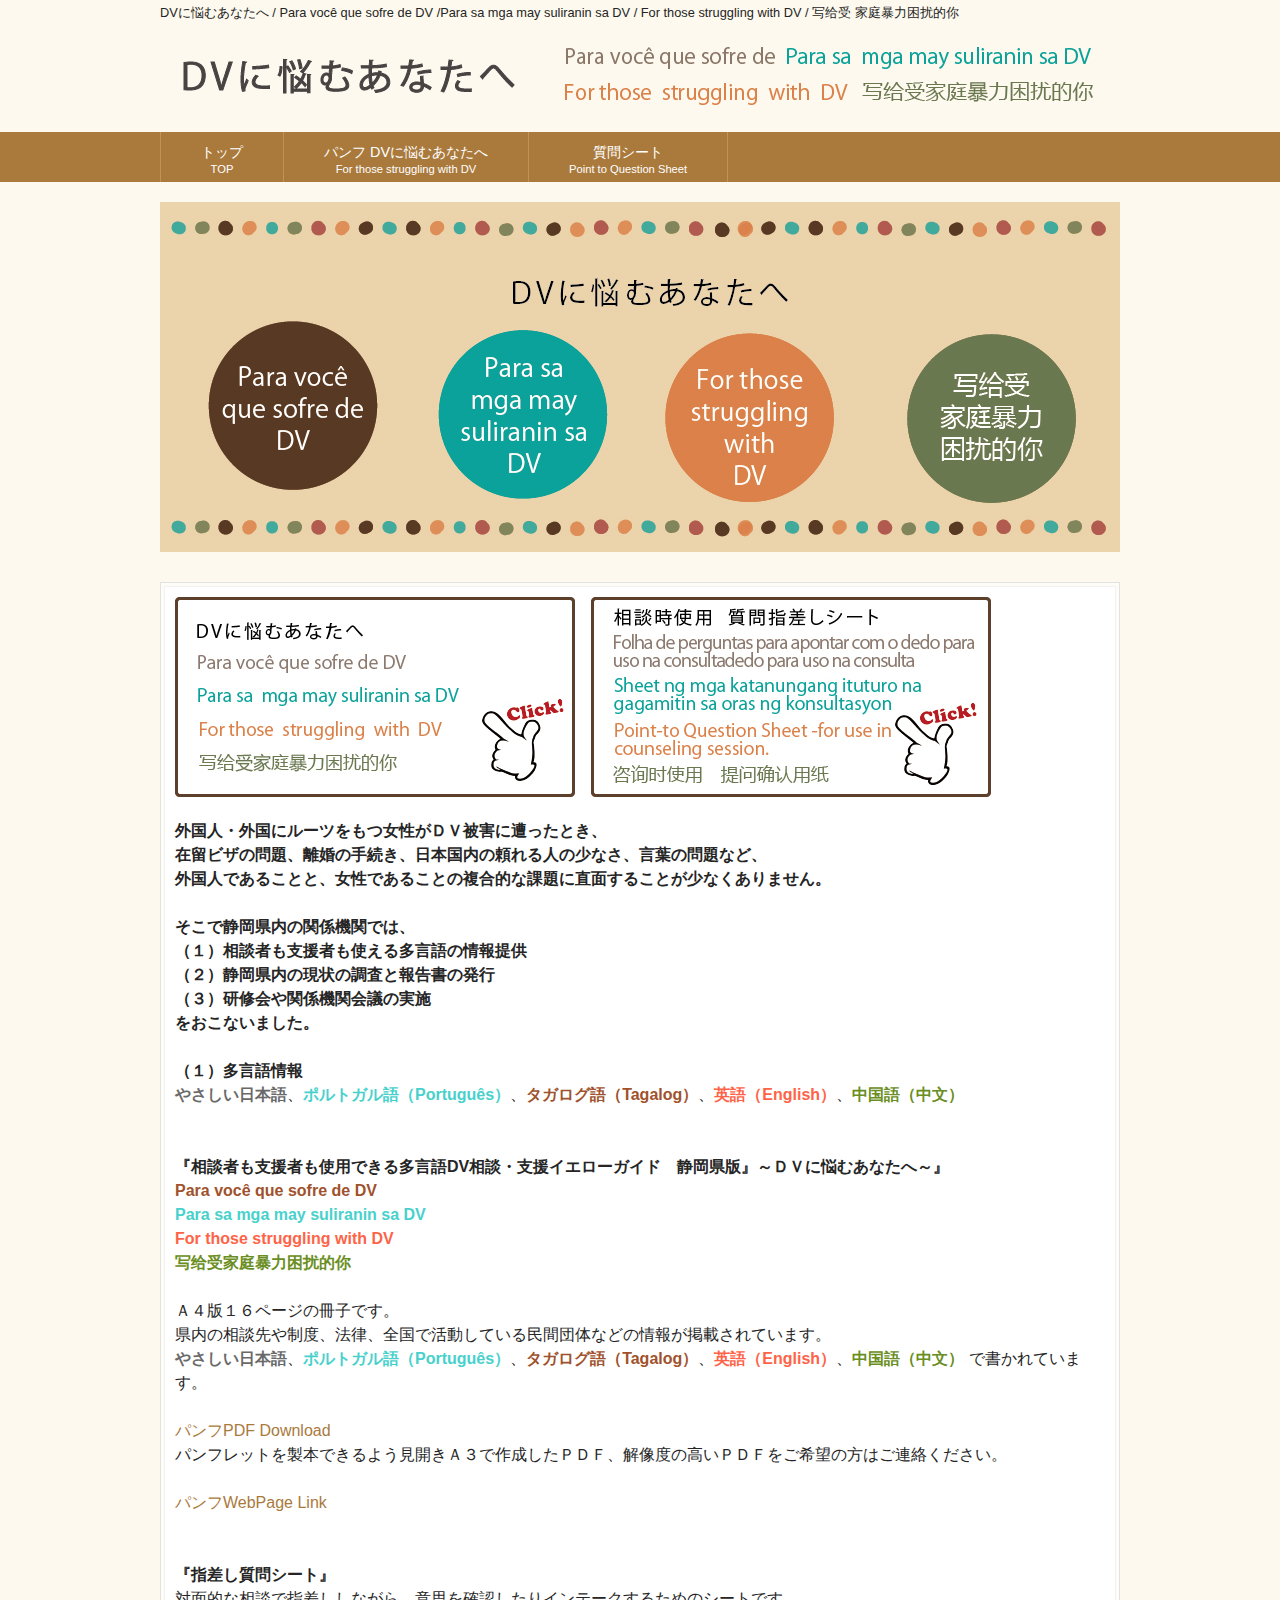
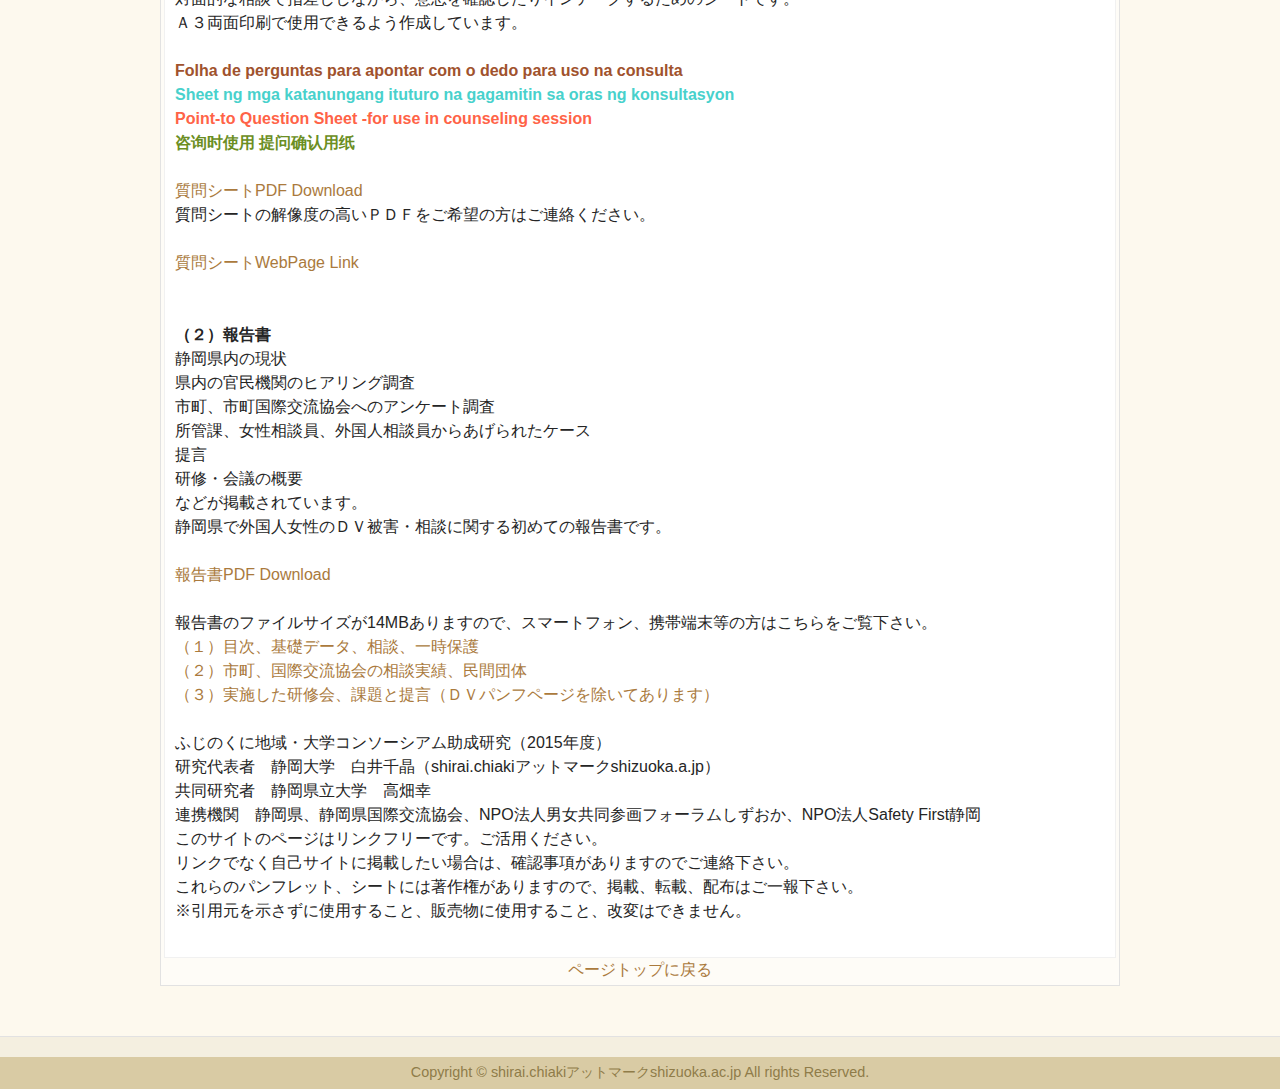
<file: index.html>
<!DOCTYPE html>
<html dir="ltr" lang="ja">
<head>
<meta charset="UTF-8">
<meta name="viewport" content="width=device-width, user-scalable=yes, maximum-scale=1.0, minimum-scale=1.0">
<title>DVに悩むあなたへ / Para você que sofre de DV /Para sa 
mga may
suliranin sa DV / For those 
struggling 
with 
DV / 写给受
家庭暴力困扰的你</title>
<meta name="keywords" content="DV">
<meta name="description" content="DVに悩むあなたへ / Para você que sofre de DV /Para sa 
mga may
suliranin sa DV / For those 
struggling 
with 
DV / 写给受
家庭暴力困扰的你">
<link rel="stylesheet" href="style.css" type="text/css" media="screen">
<!--[if lt IE 9]>
<script src="js/html5.js"></script>
<script src="js/css3-mediaqueries.js"></script>
<![endif]-->
<script src="js/jquery1.7.2.min.js"></script>
<script src="js/script.js"></script>
</head>

<body>
<a name="top"></a>
	<header id="header" role="banner">
		<div class="bg">
			<div class="inner">
				<h1>DVに悩むあなたへ / Para você que sofre de DV /Para sa 
mga may
suliranin sa DV / For those 
struggling 
with 
DV / 写给受
家庭暴力困扰的你</h1>
			</div>
		</div>
		<div class="inner">
			<h2><a href="index.html"><img src="images/banners/logo.png" alt=""></a></h2>
		</div>
	</header>

	<nav id="mainNav">
		<div class="inner">
			<a class="menu" id="menu"><span>MENU</span></a>
			<div class="panel">
				<ul>
					<li><a href="index.html"><strong>トップ</strong><span>TOP</span></a></li>
					<li><a href="forthose.html"><strong>パンフ DVに悩むあなたへ</strong><span>For those 
struggling 
with 
DV</span></a></li>
					<li>
						<a href="question.html"><strong>質問シート</strong><span>Point to Question Sheet</span></a>
				</ul>
			</div>
		</div>
	</nav>

	<div id="mainImg">
		<img src="images/banners/mainImage.jpg" width="960" height="350" alt="">
	</div>

	<div id="wrapper">
		<div id="content">
							<div class="postWrap">
						<div class="post">
						<p><a href="forthose.html"><img src="images/banners/top_foryou.jpg"></a>　<a href="question.html"><img src="images/banners/top_question.jpg"></a></p>
<b>外国人・外国にルーツをもつ女性がＤＶ被害に遭ったとき、<br />
在留ビザの問題、離婚の手続き、日本国内の頼れる人の少なさ、言葉の問題など、<br />
外国人であることと、女性であることの複合的な課題に直面することが少なくありません。</b><br />
<br />
<b>そこで静岡県内の関係機関では、<br />
（１）相談者も支援者も使える多言語の情報提供<br />
（２）静岡県内の現状の調査と報告書の発行<br />
（３）研修会や関係機関会議の実施<br />
をおこないました。<br />
<br />
（１）多言語情報</b><br />
<span class="mozigray">やさしい日本語</span>、<span class="moziblue">ポルトガル語（Português）</span>、<span class="mozibrown">タガログ語（Tagalog）</span>、<span class="moziorange">英語（English）</span>、<span class="mozigreen">中国語（中文）</span>
<br /><br />
<br />
<b>『相談者も支援者も使用できる多言語DV相談・支援イエローガイド　静岡県版』～ＤＶに悩むあなたへ～』</b><br />
<span class="mozibrown">Para você que sofre de DV</span><br />
<span class="moziblue">Para sa mga may suliranin sa DV</span><br />
<span class="moziorange">For those struggling with DV</span><br />
<span class="mozigreen">写给受家庭暴力困扰的你</span><br />
<br />
Ａ４版１６ページの冊子です。<br />
県内の相談先や制度、法律、全国で活動している民間団体などの情報が掲載されています。<br />
<span class="mozigray">やさしい日本語</span>、<span class="moziblue">ポルトガル語（Português）</span>、<span class="mozibrown">タガログ語（Tagalog）</span>、<span class="moziorange">英語（English）</span>、<span class="mozigreen">中国語（中文）</span>
で書かれています。
<br /><br />
<a href="dv-A4 light.pdf">パンフPDF Download</a><br />
パンフレットを製本できるよう見開きＡ３で作成したＰＤＦ、解像度の高いＰＤＦをご希望の方はご連絡ください。<br />
<br />
<a href="forthose.html">パンフWebPage Link</a><br />
<br /><br />
<b>『指差し質問シート』</b><br />
対面的な相談で指差ししながら、意思を確認したりインテークするためのシートです。<br />
Ａ３両面印刷で使用できるよう作成しています。<br />
<br />
<span class="mozibrown">Folha de perguntas para apontar com o dedo para uso na consulta</span><br />
<span class="moziblue">Sheet ng mga katanungang ituturo na gagamitin sa oras ng konsultasyon</span><br />
<span class="moziorange">Point-to Question Sheet -for use in counseling session</span><br />
<span class="mozigreen">咨询时使用 提问确认用纸</span><br />
<br />
<a href="dv-A3 sheet light.pdf">質問シートPDF Download</a><br />
質問シートの解像度の高いＰＤＦをご希望の方はご連絡ください。<br />
<br />
<a href="question.html">質問シートWebPage Link</a><br />
<br />
<br /> 
<b>（２）報告書</b><br />
静岡県内の現状<br />
県内の官民機関のヒアリング調査<br />
市町、市町国際交流協会へのアンケート調査<br />
所管課、女性相談員、外国人相談員からあげられたケース<br />
提言<br />
研修・会議の概要<br />
などが掲載されています。<br />
静岡県で外国人女性のＤＶ被害・相談に関する初めての報告書です。<br />
<br />
<a href="report.pdf">報告書PDF Download</a><br />
<br />
報告書のファイルサイズが14MBありますので、スマートフォン、携帯端末等の方はこちらをご覧下さい。<br />
<a href="report1_4.pdf">（１）目次、基礎データ、相談、一時保護</a><br />
<a href="report5_8.pdf">（２）市町、国際交流協会の相談実績、民間団体</a><br />
<a href="report9_11_12.pdf">（３）実施した研修会、課題と提言（ＤＶパンフページを除いてあります）</a><br />
<br />
ふじのくに地域・大学コンソーシアム助成研究（2015年度）<br />
 研究代表者　静岡大学　白井千晶（shirai.chiakiアットマークshizuoka.a.jp）<br />
 共同研究者　静岡県立大学　高畑幸<br />
 連携機関　静岡県、静岡県国際交流協会、NPO法人男女共同参画フォーラムしずおか、NPO法人Safety First静岡 <br />
このサイトのページはリンクフリーです。ご活用ください。<br />
リンクでなく自己サイトに掲載したい場合は、確認事項がありますのでご連絡下さい。<br />
これらのパンフレット、シートには著作権がありますので、掲載、転載、配布はご一報下さい。<br />
※引用元を示さずに使用すること、販売物に使用すること、改変はできません。<br />
<br />

</div>
<div align="center"><a href="index.html#top">ページトップに戻る</a></div>
</div>
		</div>
		<!-- / content -->
	</div>
	<!-- / wrapper -->

	<footer id="footer">
		<div class="inner">
			<div id="footerWrapper">
				
			</div>
		</div>
	</footer>
	<!-- / footer -->

	<p id="copyright">Copyright &copy; shirai.chiakiアットマークshizuoka.ac.jp All rights Reserved.

</body>
</html>
</file>
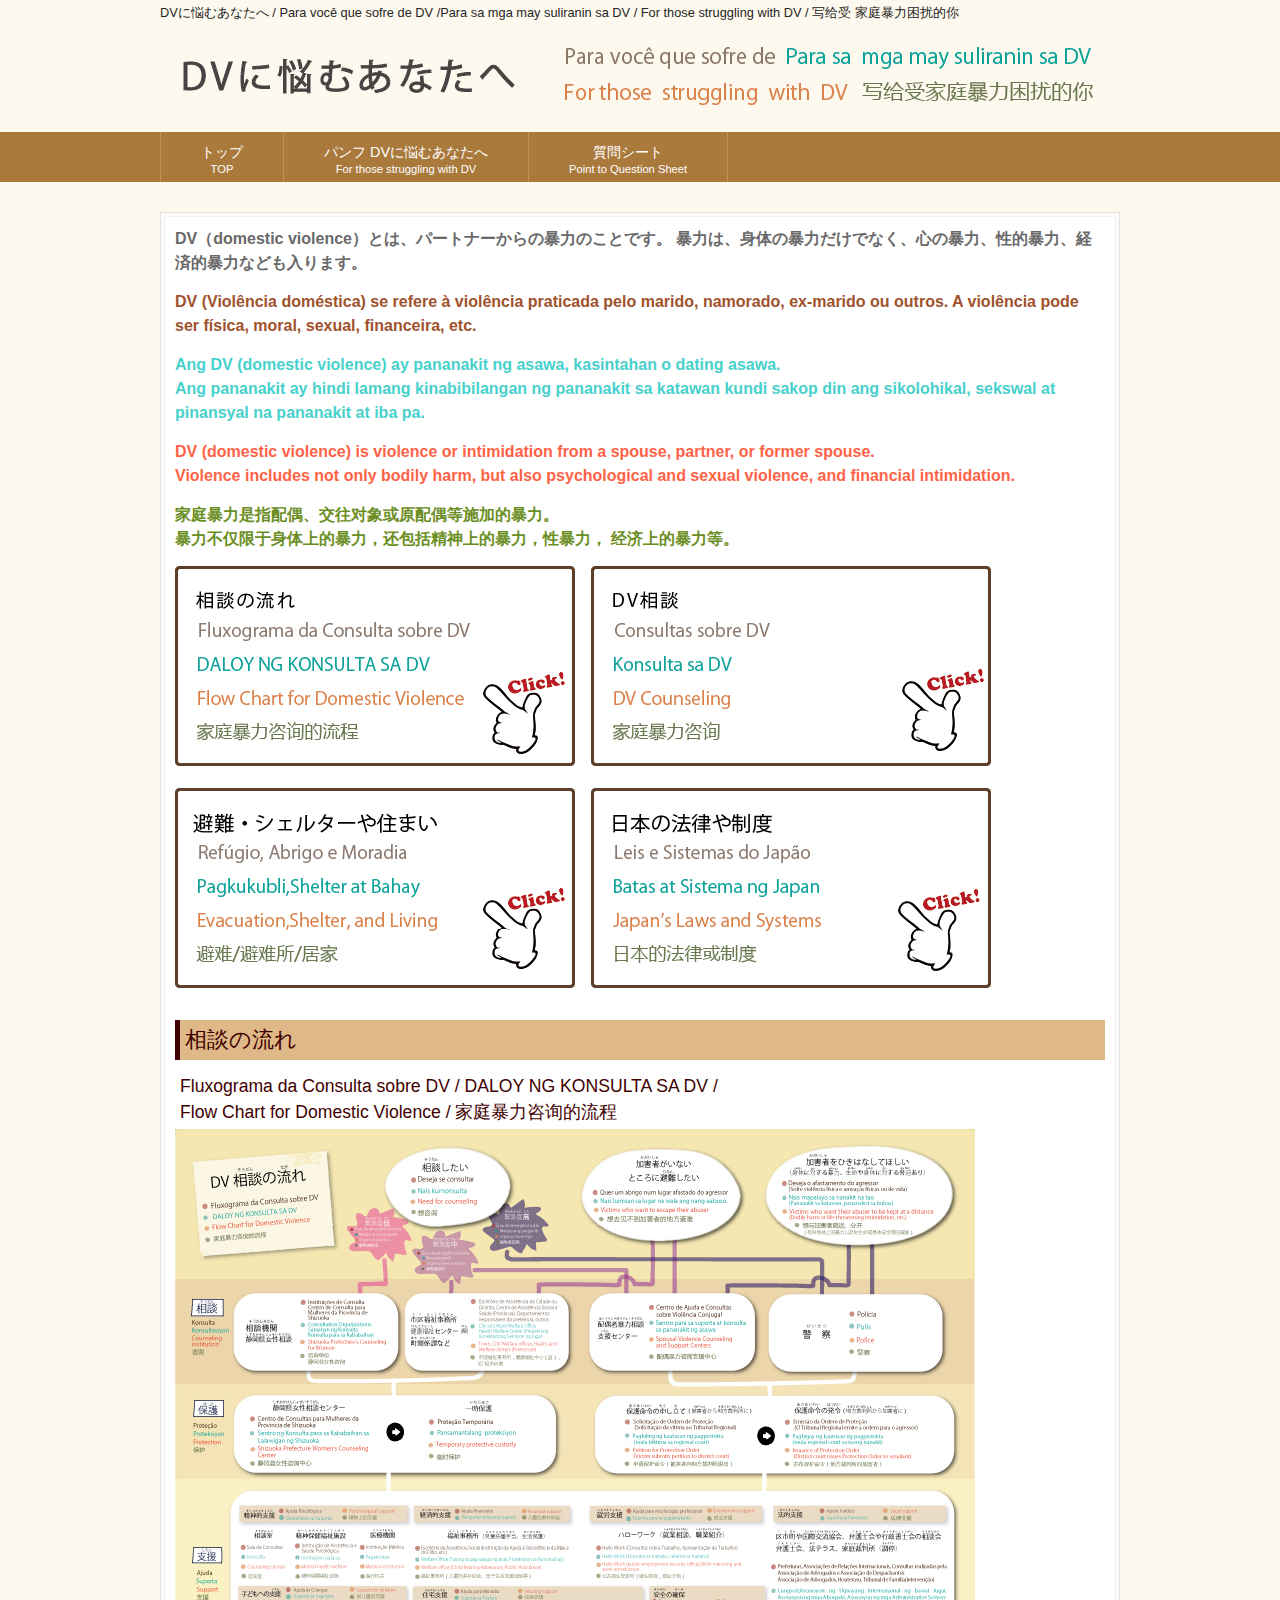
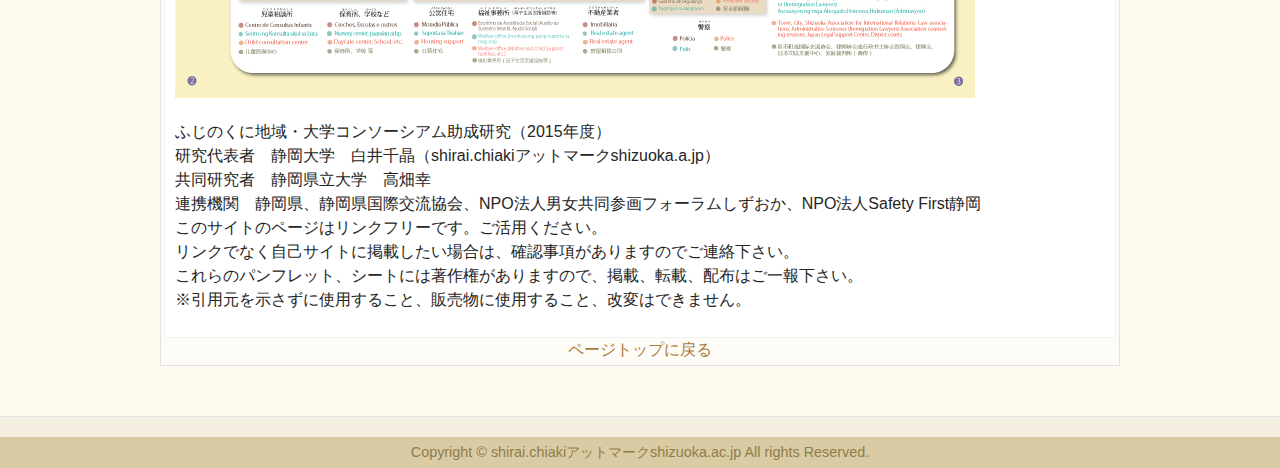
<file: forthose.html>
<!DOCTYPE html>
<html dir="ltr" lang="ja">
<head>
<meta charset="UTF-8">
<meta name="viewport" content="width=device-width, user-scalable=yes, maximum-scale=1.0, minimum-scale=1.0">
<title>DVに悩むあなたへ / Para você que sofre de DV /Para sa 
mga may
suliranin sa DV / For those 
struggling 
with 
DV / 写给受
家庭暴力困扰的你</title>
<meta name="keywords" content="DV">
<meta name="description" content="DVに悩むあなたへ / Para você que sofre de DV /Para sa 
mga may
suliranin sa DV / For those 
struggling 
with 
DV / 写给受
家庭暴力困扰的你">
<link rel="stylesheet" href="style.css" type="text/css" media="screen">
<!--[if lt IE 9]>
<script src="js/html5.js"></script>
<script src="js/css3-mediaqueries.js"></script>
<![endif]-->
<script src="js/jquery1.7.2.min.js"></script>
<script src="js/script.js"></script>
</head>

<body>
<a name="top"></a>
	<header id="header" role="banner">
		<div class="bg">
			<div class="inner">
				<h1>DVに悩むあなたへ / Para você que sofre de DV /Para sa 
mga may
suliranin sa DV / For those 
struggling 
with 
DV / 写给受
家庭暴力困扰的你</h1>
			</div>
		</div>
		<div class="inner">
			<h2><a href="index.html"><img src="images/banners/logo.png" alt=""></a></h2>
		</div>
	</header>

	<nav id="mainNav">
		<div class="inner">
			<a class="menu" id="menu"><span>MENU</span></a>
			<div class="panel">
				<ul>
					<li><a href="index.html"><strong>トップ</strong><span>TOP</span></a></li>
					<li><a href="forthose.html"><strong>パンフ DVに悩むあなたへ</strong><span>For those 
struggling 
with 
DV</span></a></li>
					<li>
						<a href="question.html"><strong>質問シート</strong><span>Point to Question Sheet</span></a>
				</ul>
			</div>
		</div>
	</nav>

	<div id="wrapper">
		<div id="content">
							<div class="postWrap">
						<div class="post">
						
						<p><span class="mozigray">DV（domestic violence）とは、パートナーからの暴力のことです。
暴力は、身体の暴力だけでなく、心の暴力、性的暴力、経済的暴力なども入ります。</span></p>

<p><span class="mozibrown">DV (Violência doméstica) se refere à violência praticada pelo marido, namorado, ex-marido ou outros. A violência pode ser física, moral, sexual, financeira, etc. </span></p>

<p><span class="moziblue">Ang DV (domestic violence) ay pananakit ng asawa, kasintahan o dating asawa.  <br />
Ang pananakit ay hindi lamang kinabibilangan ng pananakit sa katawan kundi sakop din ang sikolohikal, sekswal at pinansyal na pananakit at iba pa.</span></p>

<p><span class="moziorange">DV (domestic violence) is violence or intimidation from a spouse, partner, or former spouse. <br />
Violence includes not only bodily harm, but also psychological and sexual violence, and financial intimidation.</span></p>

<p><span class="mozigreen">家庭暴力是指配偶、交往对象或原配偶等施加的暴力。<br />
暴力不仅限于身体上的暴力，还包括精神上的暴力，性暴力， 经济上的暴力等。</span></p>

						<p><a href="forthose.html#flow"><img src="images/banners/sub_bnner1.jpg"></a>　<a href="soudan.html"><img src="images/banners/sub_bnner2.jpg"></a></p>
						<p><a href="hinan.html"><img src="images/banners/sub_bnner3.jpg"></a>　<a href="seido.html"><img src="images/banners/sub_bnner4.jpg"></a</p>


<a name="flow"></a>
<h2>相談の流れ</h2>
<h3>Fluxograma da Consulta sobre DV / DALOY NG KONSULTA SA DV / <br />Flow Chart for Domestic Violence / 家庭暴力咨询的流程</h3>
<p><a href="flows/flow.html"  target="_brank"><img src="images/banners/flowimg.jpg"></a></p>
<p>
ふじのくに地域・大学コンソーシアム助成研究（2015年度）<br />
 研究代表者　静岡大学　白井千晶（shirai.chiakiアットマークshizuoka.a.jp）<br />
 共同研究者　静岡県立大学　高畑幸<br />
 連携機関　静岡県、静岡県国際交流協会、NPO法人男女共同参画フォーラムしずおか、NPO法人Safety First静岡<br /> 
このサイトのページはリンクフリーです。ご活用ください。<br />
リンクでなく自己サイトに掲載したい場合は、確認事項がありますのでご連絡下さい。<br />
これらのパンフレット、シートには著作権がありますので、掲載、転載、配布はご一報下さい。<br />
※引用元を示さずに使用すること、販売物に使用すること、改変はできません。</p>
</div>
<div align="center"><a href="forthose.html#top">ページトップに戻る</a></div>
</div>
		</div>
		<!-- / content -->
	</div>
	<!-- / wrapper -->

	<footer id="footer">
		<div class="inner">
			<div id="footerWrapper">
				
			</div>
		</div>
	</footer>
	<!-- / footer -->

	<p id="copyright">Copyright &copy; shirai.chiakiアットマークshizuoka.ac.jp All rights Reserved.

</body>
</html>
</file>
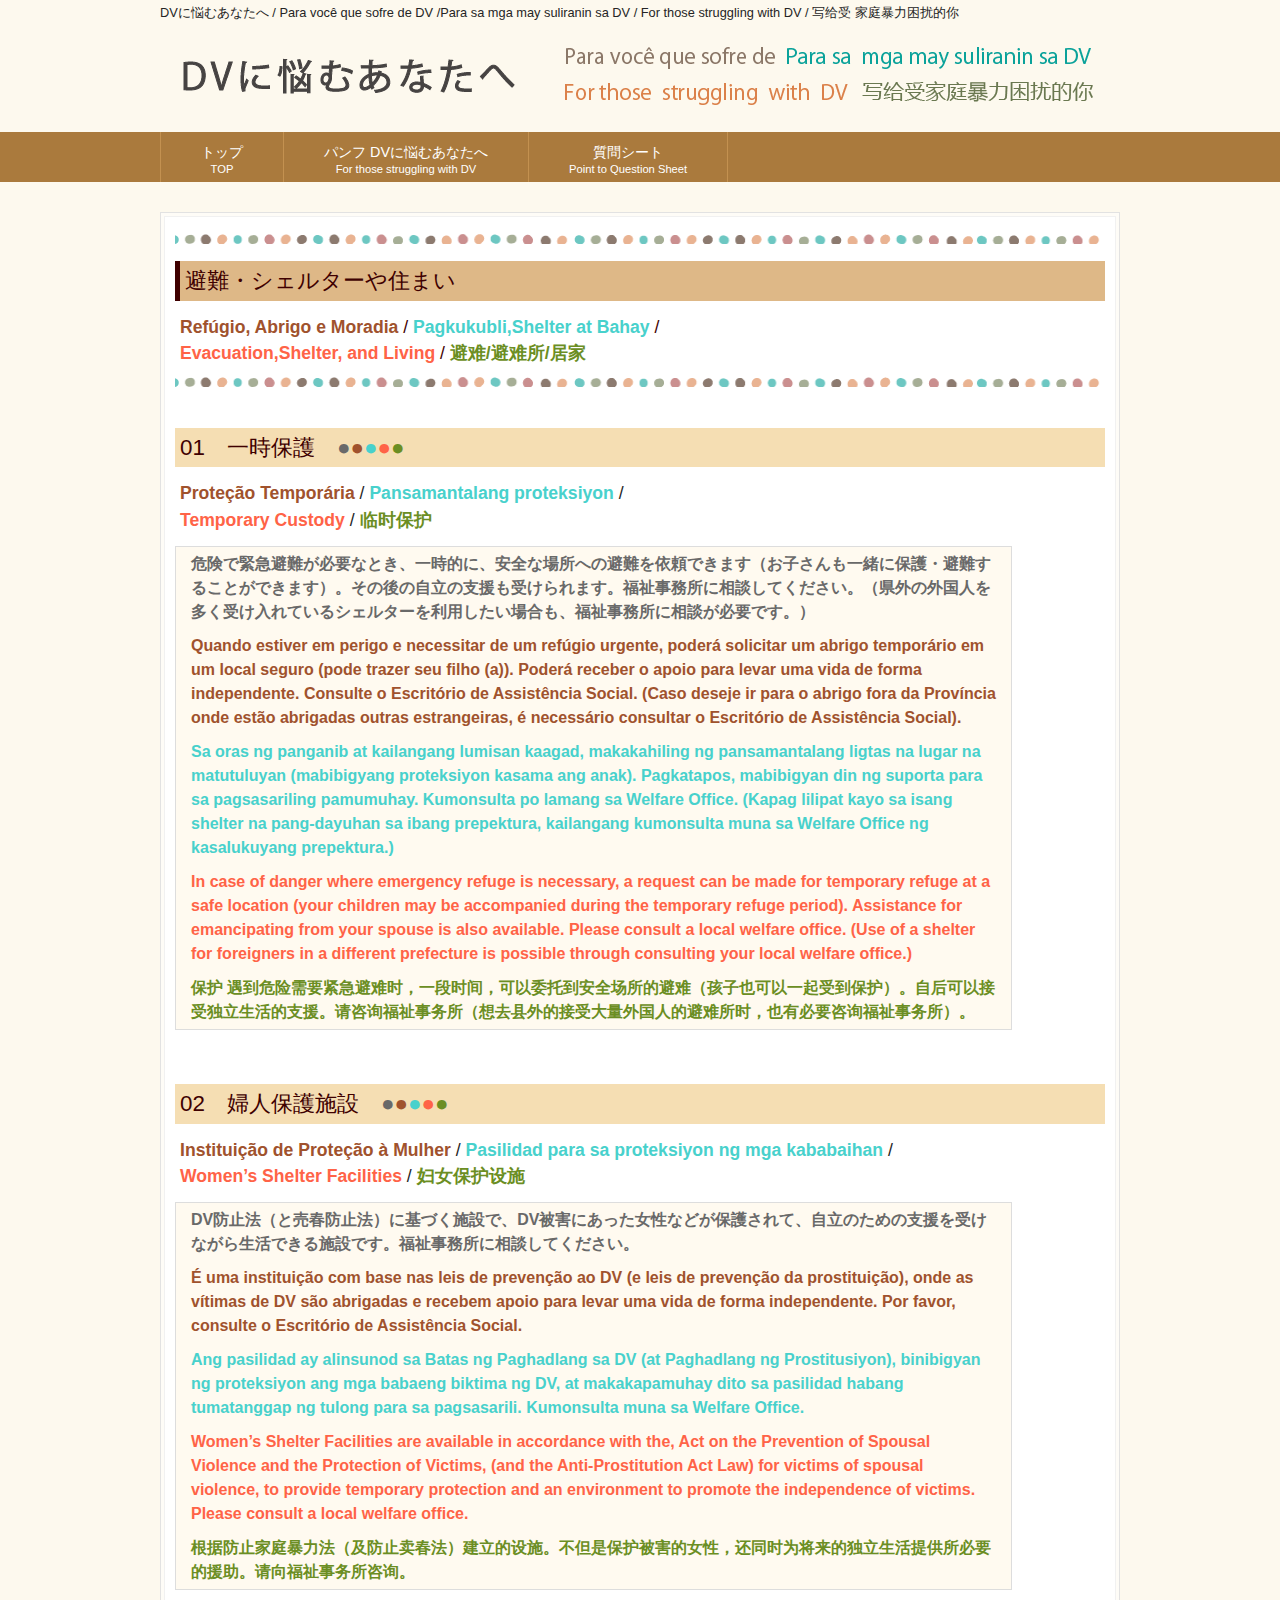
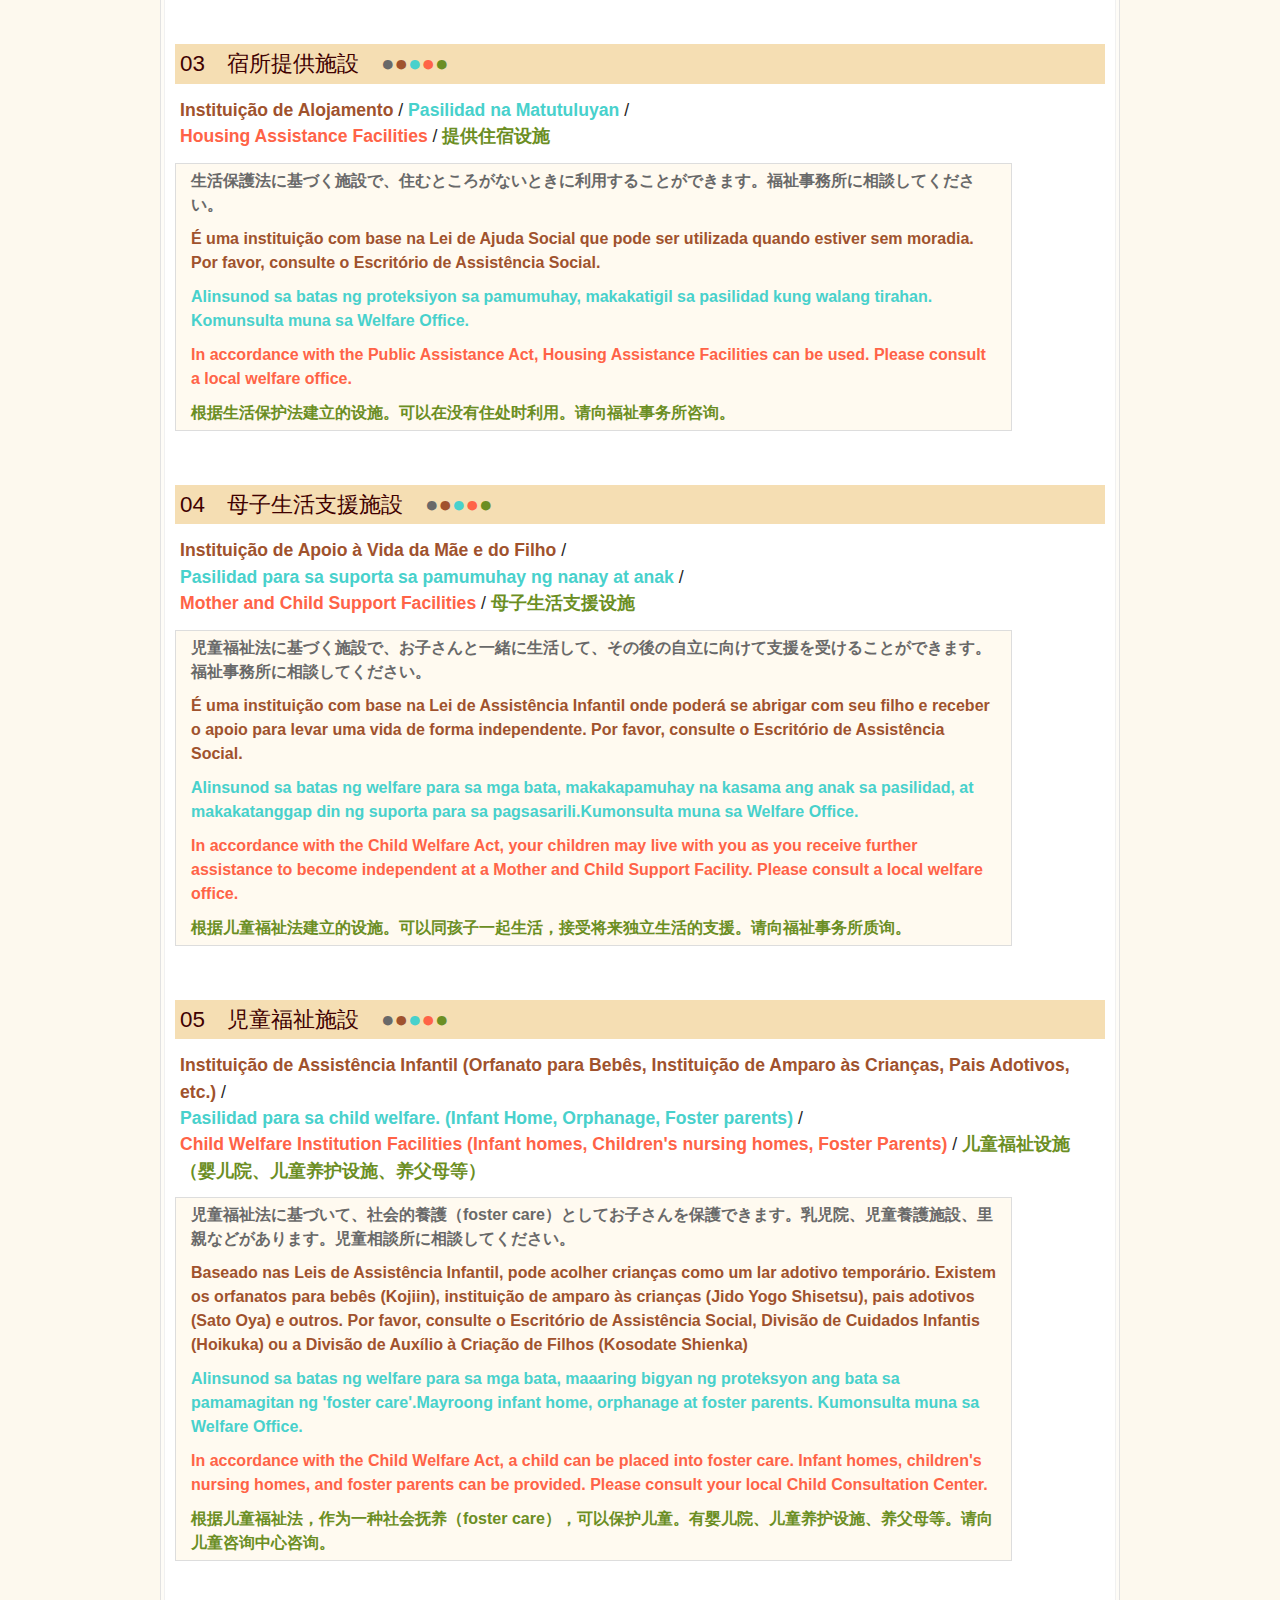
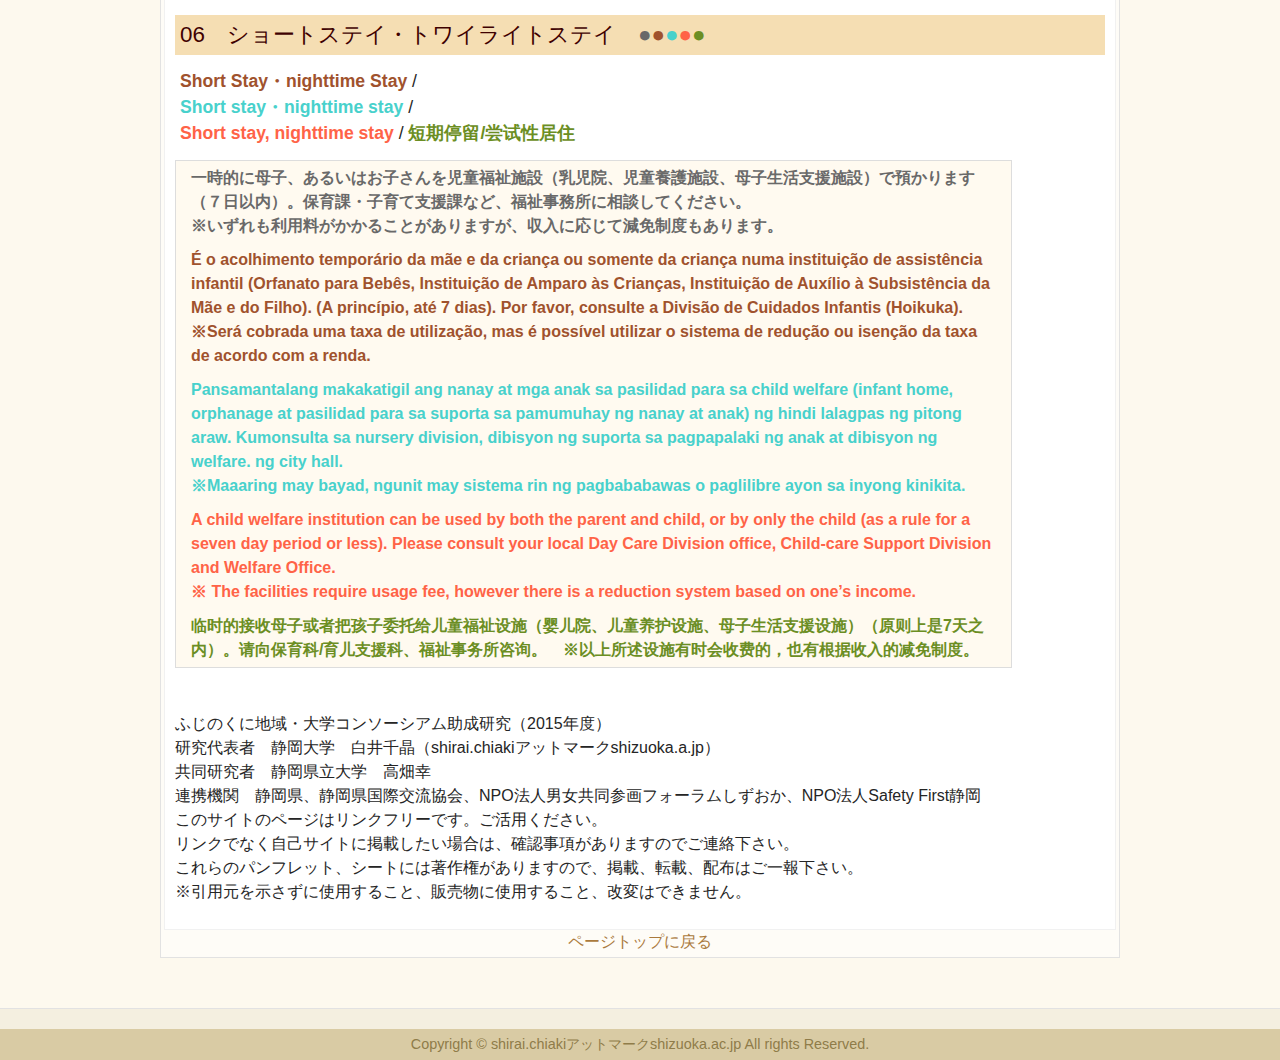
<file: hinan.html>
<!DOCTYPE html>
<html dir="ltr" lang="ja">
<head>
<meta charset="UTF-8">
<meta name="viewport" content="width=device-width, user-scalable=yes, maximum-scale=1.0, minimum-scale=1.0">
<title>DVに悩むあなたへ / Para você que sofre de DV /Para sa 
mga may
suliranin sa DV / For those 
struggling 
with 
DV / 写给受
家庭暴力困扰的你</title>
<meta name="keywords" content="DV">
<meta name="description" content="DVに悩むあなたへ / Para você que sofre de DV /Para sa 
mga may
suliranin sa DV / For those 
struggling 
with 
DV / 写给受
家庭暴力困扰的你">
<link rel="stylesheet" href="style.css" type="text/css" media="screen">
<!--[if lt IE 9]>
<script src="js/html5.js"></script>
<script src="js/css3-mediaqueries.js"></script>
<![endif]-->
<script src="js/jquery1.7.2.min.js"></script>
<script src="js/script.js"></script>
</head>

<body>
<a name="top"></a>
	<header id="header" role="banner">
		<div class="bg">
			<div class="inner">
				<h1>DVに悩むあなたへ / Para você que sofre de DV /Para sa 
mga may
suliranin sa DV / For those 
struggling 
with 
DV / 写给受
家庭暴力困扰的你</h1>
			</div>
		</div>
		<div class="inner">
			<h2><a href="index.html"><img src="images/banners/logo.png" alt=""></a></h2>
		</div>
	</header>

	<nav id="mainNav">
		<div class="inner">
			<a class="menu" id="menu"><span>MENU</span></a>
			<div class="panel">
				<ul>
					<li><a href="index.html"><strong>トップ</strong><span>TOP</span></a></li>
					<li><a href="forthose.html"><strong>パンフ DVに悩むあなたへ</strong><span>For those 
struggling 
with 
DV</span></a></li>
					<li>
						<a href="question.html"><strong>質問シート</strong><span>Point to Question Sheet</span></a>
				</ul>
			</div>
		</div>
	</nav>

	<div id="wrapper">
		<div id="content">
							<div class="postWrap">
						<div class="post"><img src="images/banners/line.png"><br />
<h2>避難・シェルターや住まい</h2>
<h3><span class="mozibrown"> Refúgio, Abrigo e Moradia</span> 
/ <span class="moziblue">Pagkukubli,Shelter at Bahay</span> 
/<br /> <span class="moziorange">Evacuation,Shelter, and Living</span> 
/ <span class="mozigreen">避难/避难所/居家</span></h3>
<img src="images/banners/line.png"><br /><br />
<h4>01　一時保護　<span class="mozigray">●</span><span class="mozibrown">●</span><span class="moziblue">●</span><span class="moziorange">●</span><span class="mozigreen">●</span></h4>
<h5><span class="mozibrown"> Proteção Temporária </span> 
/ <span class="moziblue">Pansamantalang proteksiyon</span> 
/ <br /><span class="moziorange">Temporary Custody</span> 
/ <span class="mozigreen">临时保护</span></h5>


<table width="90%"><tr><td><span class="mozigray">危険で緊急避難が必要なとき、一時的に、安全な場所への避難を依頼できます（お子さんも一緒に保護・避難することができます）。その後の自立の支援も受けられます。福祉事務所に相談してください。（県外の外国人を多く受け入れているシェルターを利用したい場合も、福祉事務所に相談が必要です。）</span></td></tr>
<tr><td><span class="mozibrown">Quando estiver em perigo e necessitar de um refúgio urgente, poderá solicitar um abrigo temporário em um local seguro
(pode trazer seu filho (a)). Poderá receber o apoio para levar uma vida de forma independente. Consulte
o Escritório de Assistência Social. (Caso deseje ir para o abrigo fora da Província onde estão abrigadas outras estrangeiras,
é necessário consultar o Escritório de Assistência Social).</span></td></tr>
<tr><td><span class="moziblue">Sa oras ng panganib at kailangang lumisan kaagad, makakahiling ng pansamantalang ligtas na lugar na matutuluyan (mabibigyang proteksiyon kasama ang anak). Pagkatapos, mabibigyan din ng suporta para sa pagsasariling pamumuhay. Kumonsulta po lamang sa Welfare Office. (Kapag lilipat kayo sa isang shelter na pang-dayuhan sa ibang prepektura, kailangang kumonsulta muna sa Welfare Office ng kasalukuyang prepektura.)</span></td></tr>
<tr><td><span class="moziorange">In case of danger where emergency refuge is necessary, a request can be made for temporary refuge at a safe location (your children may be accompanied during the temporary refuge period). Assistance for emancipating from your spouse is also available. Please consult a local welfare office. (Use of a shelter for foreigners in  a different prefecture is possible through consulting your local welfare office.)</span></td></tr>
<tr><td><span class="mozigreen">保护 遇到危险需要紧急避难时，一段时间，可以委托到安全场所的避难（孩子也可以一起受到保护）。自后可以接受独立生活的支援。请咨询福祉事务所（想去县外的接受大量外国人的避难所时，也有必要咨询福祉事务所）。</span></td></tr>
</table><br />


<h4>02　婦人保護施設　<span class="mozigray">●</span><span class="mozibrown">●</span><span class="moziblue">●</span><span class="moziorange">●</span><span class="mozigreen">●</span></h4>
<h5><span class="mozibrown">Instituição de Proteção à Mulher </span> 
/ <span class="moziblue">Pasilidad para sa proteksiyon ng mga kababaihan </span> 
/ <br /><span class="moziorange">Women’s Shelter Facilities </span> 
/ <span class="mozigreen">妇女保护设施</span></h5>

<table width="90%"><tr><td><span class="mozigray">DV防止法（と売春防止法）に基づく施設で、DV被害にあった女性などが保護されて、自立のための支援を受けながら生活できる施設です。福祉事務所に相談してください。</span></td></tr>
<tr><td><span class="mozibrown">É uma instituição com base nas leis de prevenção ao DV (e leis de prevenção da prostituição), onde as vítimas de DV são abrigadas e recebem apoio para levar uma vida de forma independente. Por favor, consulte o Escritório de Assistência Social. </span></td></tr>
<tr><td><span class="moziblue">Ang pasilidad ay alinsunod sa Batas ng Paghadlang sa DV (at Paghadlang ng Prostitusiyon), binibigyan ng proteksiyon ang mga babaeng biktima ng DV, at makakapamuhay dito sa pasilidad habang tumatanggap ng tulong para sa pagsasarili. Kumonsulta muna sa Welfare Office.</span></td></tr>
<tr><td><span class="moziorange">Women’s Shelter Facilities are available in accordance with the, Act on the Prevention of Spousal Violence and the Protection of Victims, (and the Anti-Prostitution Act Law) for victims of spousal violence, to provide temporary protection and an environment to promote the independence of victims. Please consult a local welfare office.</span></td></tr>
<tr><td><span class="mozigreen">根据防止家庭暴力法（及防止卖春法）建立的设施。不但是保护被害的女性，还同时为将来的独立生活提供所必要的援助。请向福祉事务所咨询。</span></td></tr>
</table><br />


<h4>03　宿所提供施設　<span class="mozigray">●</span><span class="mozibrown">●</span><span class="moziblue">●</span><span class="moziorange">●</span><span class="mozigreen">●</span></h4>
<h5><span class="mozibrown">Instituição de Alojamento </span> 
/ <span class="moziblue">Pasilidad na Matutuluyan </span> 
/ <br /><span class="moziorange">Housing Assistance Facilities </span> 
/ <span class="mozigreen">提供住宿设施</span></h5>


<table width="90%"><tr><td><span class="mozigray">生活保護法に基づく施設で、住むところがないときに利用することができます。福祉事務所に相談してください。</span></td></tr>
<tr><td><span class="mozibrown">É uma instituição com base na Lei de Ajuda Social que pode ser utilizada quando estiver sem moradia. Por favor, consulte o Escritório de Assistência Social. </span></td></tr>
<tr><td><span class="moziblue">Alinsunod sa batas ng proteksiyon sa pamumuhay, makakatigil sa pasilidad kung walang tirahan. Komunsulta muna sa Welfare Office.</span></td></tr>
<tr><td><span class="moziorange">In accordance with the Public Assistance Act, Housing Assistance Facilities can be used. Please consult a local welfare office.</span></td></tr>
<tr><td><span class="mozigreen">根据生活保护法建立的设施。可以在没有住处时利用。请向福祉事务所咨询。</span></td></tr>
</table><br />

<h4>04　母子生活支援施設　<span class="mozigray">●</span><span class="mozibrown">●</span><span class="moziblue">●</span><span class="moziorange">●</span><span class="mozigreen">●</span></h4>
<h5><span class="mozibrown">Instituição de Apoio à Vida da Mãe e do Filho </span> 
/<br /> <span class="moziblue">Pasilidad para sa suporta sa pamumuhay ng nanay at anak </span> 
/ <br /><span class="moziorange">Mother and Child Support Facilities </span> 
/ <span class="mozigreen">母子生活支援设施 </span></h5>

<table width="90%"><tr><td><span class="mozigray">児童福祉法に基づく施設で、お子さんと一緒に生活して、その後の自立に向けて支援を受けることができます。福祉事務所に相談してください。</span></td></tr>
<tr><td><span class="mozibrown">É uma instituição com base na Lei de Assistência Infantil onde poderá se abrigar com seu filho e receber o apoio para levar uma vida de forma independente. Por favor, consulte o Escritório de Assistência Social. </span></td></tr>
<tr><td><span class="moziblue">Alinsunod sa batas ng welfare para sa mga bata, makakapamuhay na kasama ang anak sa pasilidad, at makakatanggap din ng suporta para sa pagsasarili.Kumonsulta muna sa Welfare Office.</span></td></tr>
<tr><td><span class="moziorange">In accordance with the Child Welfare Act, your children may live with you as you receive further assistance to become independent at a Mother and Child Support Facility. Please consult a local welfare office.</span></td></tr>
<tr><td><span class="mozigreen">根据儿童福祉法建立的设施。可以同孩子一起生活，接受将来独立生活的支援。请向福祉事务所质询。</span></td></tr>
</table><br />

<h4>05　児童福祉施設　<span class="mozigray">●</span><span class="mozibrown">●</span><span class="moziblue">●</span><span class="moziorange">●</span><span class="mozigreen">●</span></h4>
<h5><span class="mozibrown"> Instituição de Assistência Infantil (Orfanato para Bebês, Instituição de Amparo às Crianças, Pais Adotivos, etc.) </span> 
/<br /> <span class="moziblue">Pasilidad para sa child welfare. (Infant Home, Orphanage, Foster parents) </span> 
/ <br /><span class="moziorange">Child Welfare Institution Facilities (Infant homes, Children's nursing homes, Foster Parents) </span> 
/ <span class="mozigreen">儿童福祉设施（婴儿院、儿童养护设施、养父母等） </span></h5>

<table width="90%"><tr><td><span class="mozigray">児童福祉法に基づいて、社会的養護（foster care）としてお子さんを保護できます。乳児院、児童養護施設、里親などがあります。児童相談所に相談してください。</span></td></tr>
<tr><td><span class="mozibrown">Baseado nas Leis de Assistência Infantil, pode acolher crianças como um lar adotivo temporário. Existem os orfanatos para bebês (Kojiin), instituição de amparo às crianças (Jido Yogo Shisetsu), pais adotivos (Sato Oya) e outros. Por favor, consulte o Escritório de Assistência Social, Divisão de Cuidados Infantis (Hoikuka) ou a Divisão de Auxílio à Criação de Filhos (Kosodate Shienka) </span></td></tr>
<tr><td><span class="moziblue">Alinsunod sa batas ng welfare para sa mga bata, maaaring bigyan ng proteksyon ang bata sa pamamagitan ng 'foster care'.Mayroong infant home, orphanage at foster parents. Kumonsulta muna sa Welfare Office.</span></td></tr>
<tr><td><span class="moziorange">In accordance with the Child Welfare Act, a child can be placed into foster care. Infant homes, children's nursing homes, and foster parents can be provided. Please consult your local Child Consultation Center.</span></td></tr>
<tr><td><span class="mozigreen">根据儿童福祉法，作为一种社会抚养（foster care），可以保护儿童。有婴儿院、儿童养护设施、养父母等。请向儿童咨询中心咨询。</span></td></tr>
</table><br />

<h4>06　ショートステイ・トワイライトステイ　<span class="mozigray">●</span><span class="mozibrown">●</span><span class="moziblue">●</span><span class="moziorange">●</span><span class="mozigreen">●</span></h4>
<h5><span class="mozibrown">Short Stay・nighttime Stay </span> 
/<br /> <span class="moziblue">Short stay・nighttime stay </span> 
/ <br /><span class="moziorange">Short stay, nighttime stay </span> 
/ <span class="mozigreen">短期停留/尝试性居住 </span></h5>

<table width="90%"><tr><td><span class="mozigray">一時的に母子、あるいはお子さんを児童福祉施設（乳児院、児童養護施設、母子生活支援施設）で預かります（７日以内）。保育課・子育て支援課など、福祉事務所に相談してください。<br />
※いずれも利用料がかかることがありますが、収入に応じて減免制度もあります。</span></td></tr>
<tr><td><span class="mozibrown">É o acolhimento temporário da mãe e da criança ou somente da criança numa instituição de assistência infantil (Orfanato para Bebês, Instituição de Amparo às Crianças, Instituição de Auxílio à Subsistência da Mãe e do Filho). (A princípio, até 7 dias). Por favor, consulte a Divisão de Cuidados Infantis (Hoikuka).  <br />
※Será cobrada uma taxa de utilização, mas é possível utilizar o sistema de redução ou isenção da taxa de acordo com a renda. </span></td></tr>
<tr><td><span class="moziblue">Pansamantalang makakatigil ang nanay at mga anak sa pasilidad para sa child welfare (infant home, orphanage at pasilidad para sa suporta sa pamumuhay ng nanay at anak) ng hindi lalagpas ng pitong araw. Kumonsulta sa nursery division, dibisyon ng suporta sa pagpapalaki ng anak at dibisyon ng welfare. ng city hall.  <br />
※Maaaring may bayad, ngunit may sistema rin ng pagbababawas o paglilibre ayon sa inyong kinikita.</span></td></tr>
<tr><td><span class="moziorange">A child welfare institution can be used by both the parent and child, or by only the child (as a rule for a seven day period or less). Please consult your local Day Care Division office, Child-care Support Division and Welfare Office.<br />
※ The facilities require usage fee, however there is a reduction system based on one’s income.</span></td></tr>
<tr><td><span class="mozigreen">临时的接收母子或者把孩子委托给儿童福祉设施（婴儿院、儿童养护设施、母子生活支援设施）（原则上是7天之内）。请向保育科/育儿支援科、福祉事务所咨询。　※以上所述设施有时会收费的，也有根据收入的减免制度。</span></td></tr>
</table><br />

<p>
ふじのくに地域・大学コンソーシアム助成研究（2015年度）<br />
 研究代表者　静岡大学　白井千晶（shirai.chiakiアットマークshizuoka.a.jp）<br />
 共同研究者　静岡県立大学　高畑幸<br />
 連携機関　静岡県、静岡県国際交流協会、NPO法人男女共同参画フォーラムしずおか、NPO法人Safety First静岡 <br />
このサイトのページはリンクフリーです。ご活用ください。<br />
リンクでなく自己サイトに掲載したい場合は、確認事項がありますのでご連絡下さい。<br />
これらのパンフレット、シートには著作権がありますので、掲載、転載、配布はご一報下さい。<br />
※引用元を示さずに使用すること、販売物に使用すること、改変はできません。 
</p>
</div>
<div align="center"><a href="hinan.html#top">ページトップに戻る</a></div>
</div>
		</div>
		<!-- / content -->
	</div>
	<!-- / wrapper -->

	<footer id="footer">
		<div class="inner">
			<div id="footerWrapper">
				
			</div>
		</div>
	</footer>
	<!-- / footer -->

	<p id="copyright">Copyright &copy; shirai.chiakiアットマークshizuoka.ac.jp All rights Reserved.

</body>
</html>
</file>
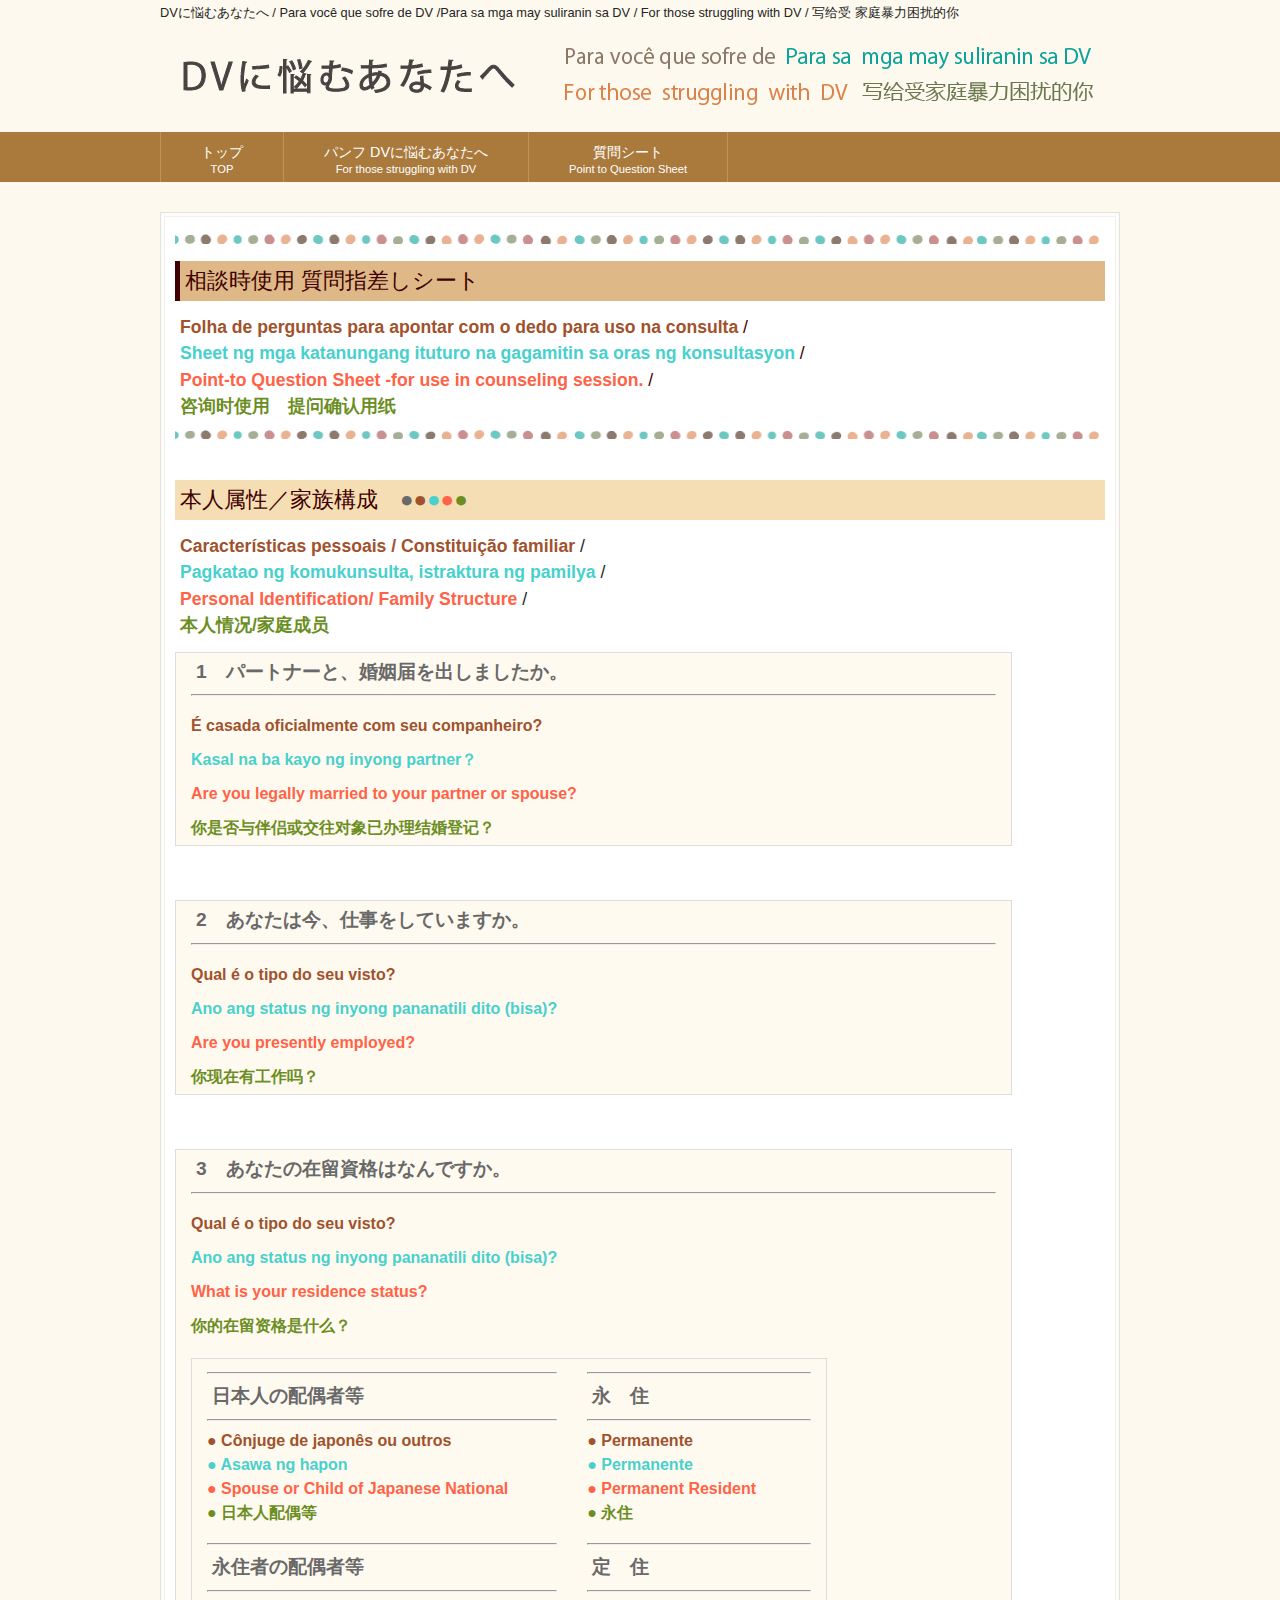
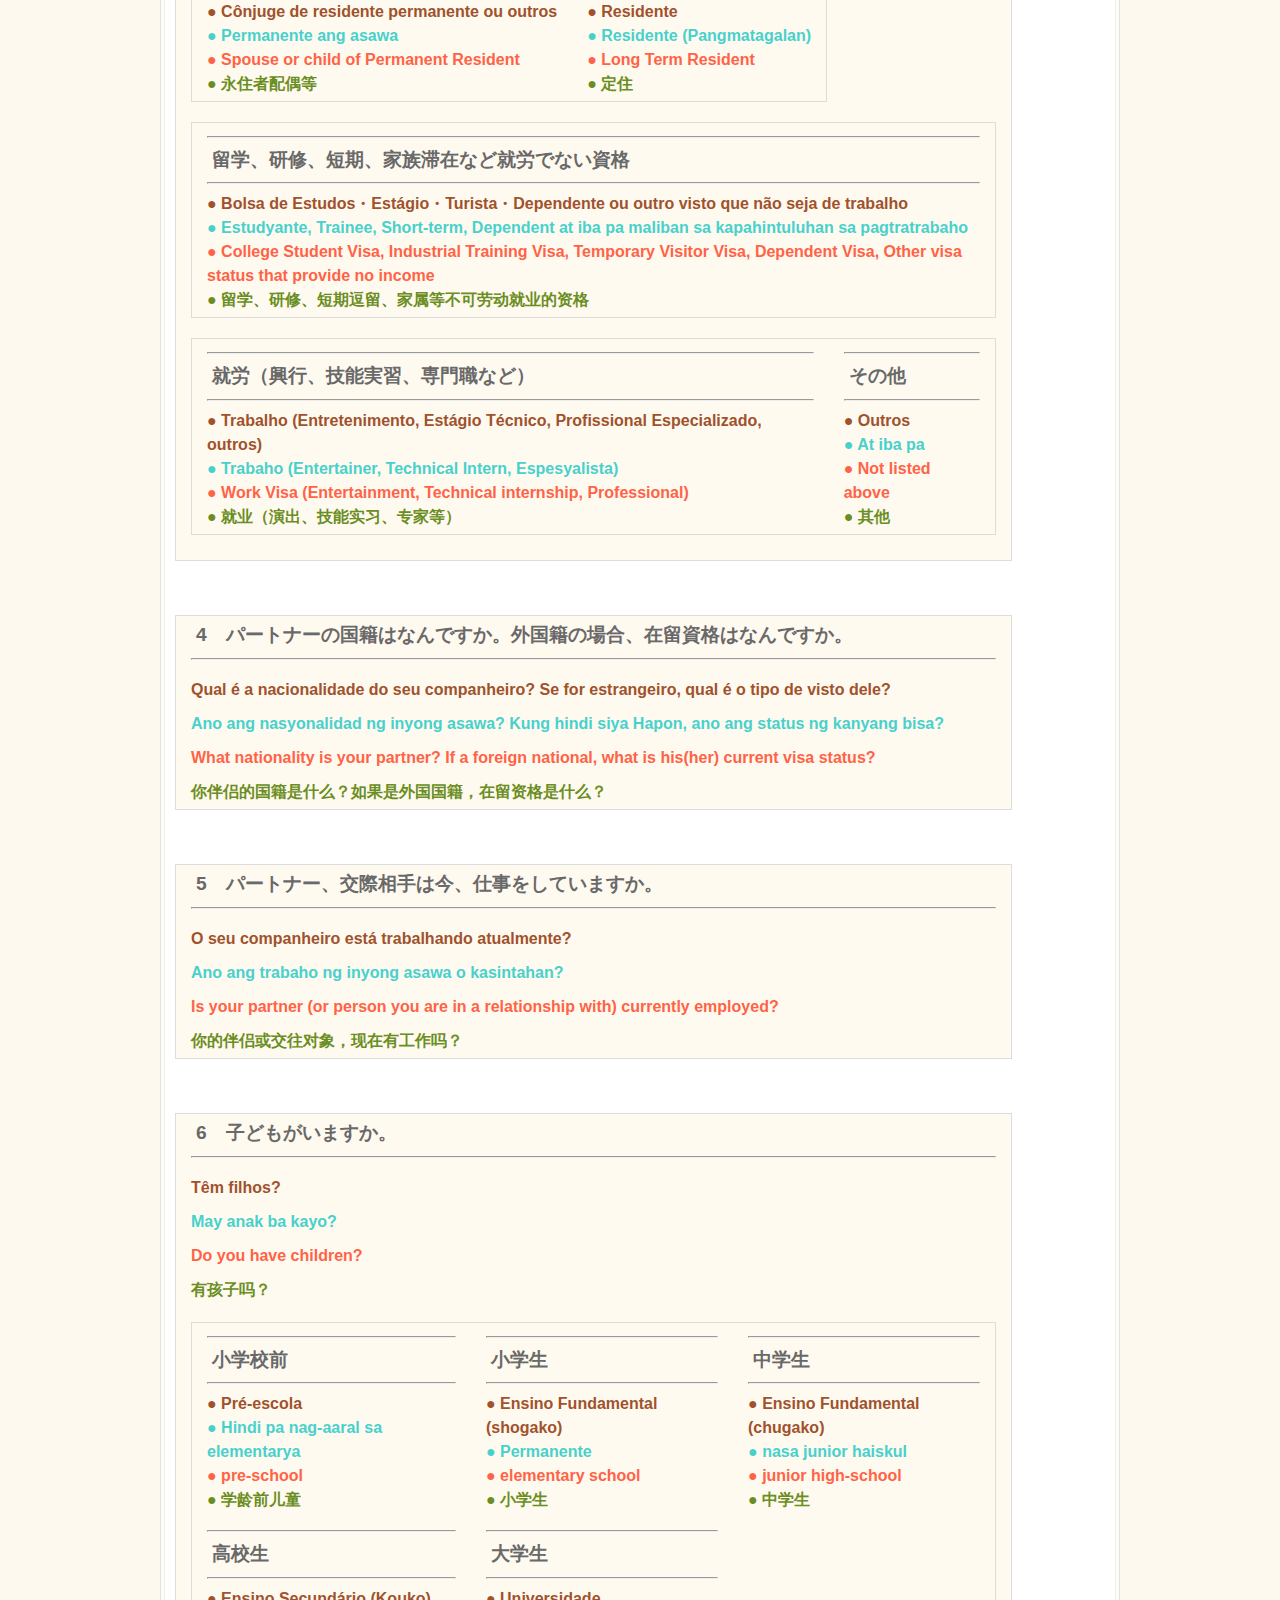
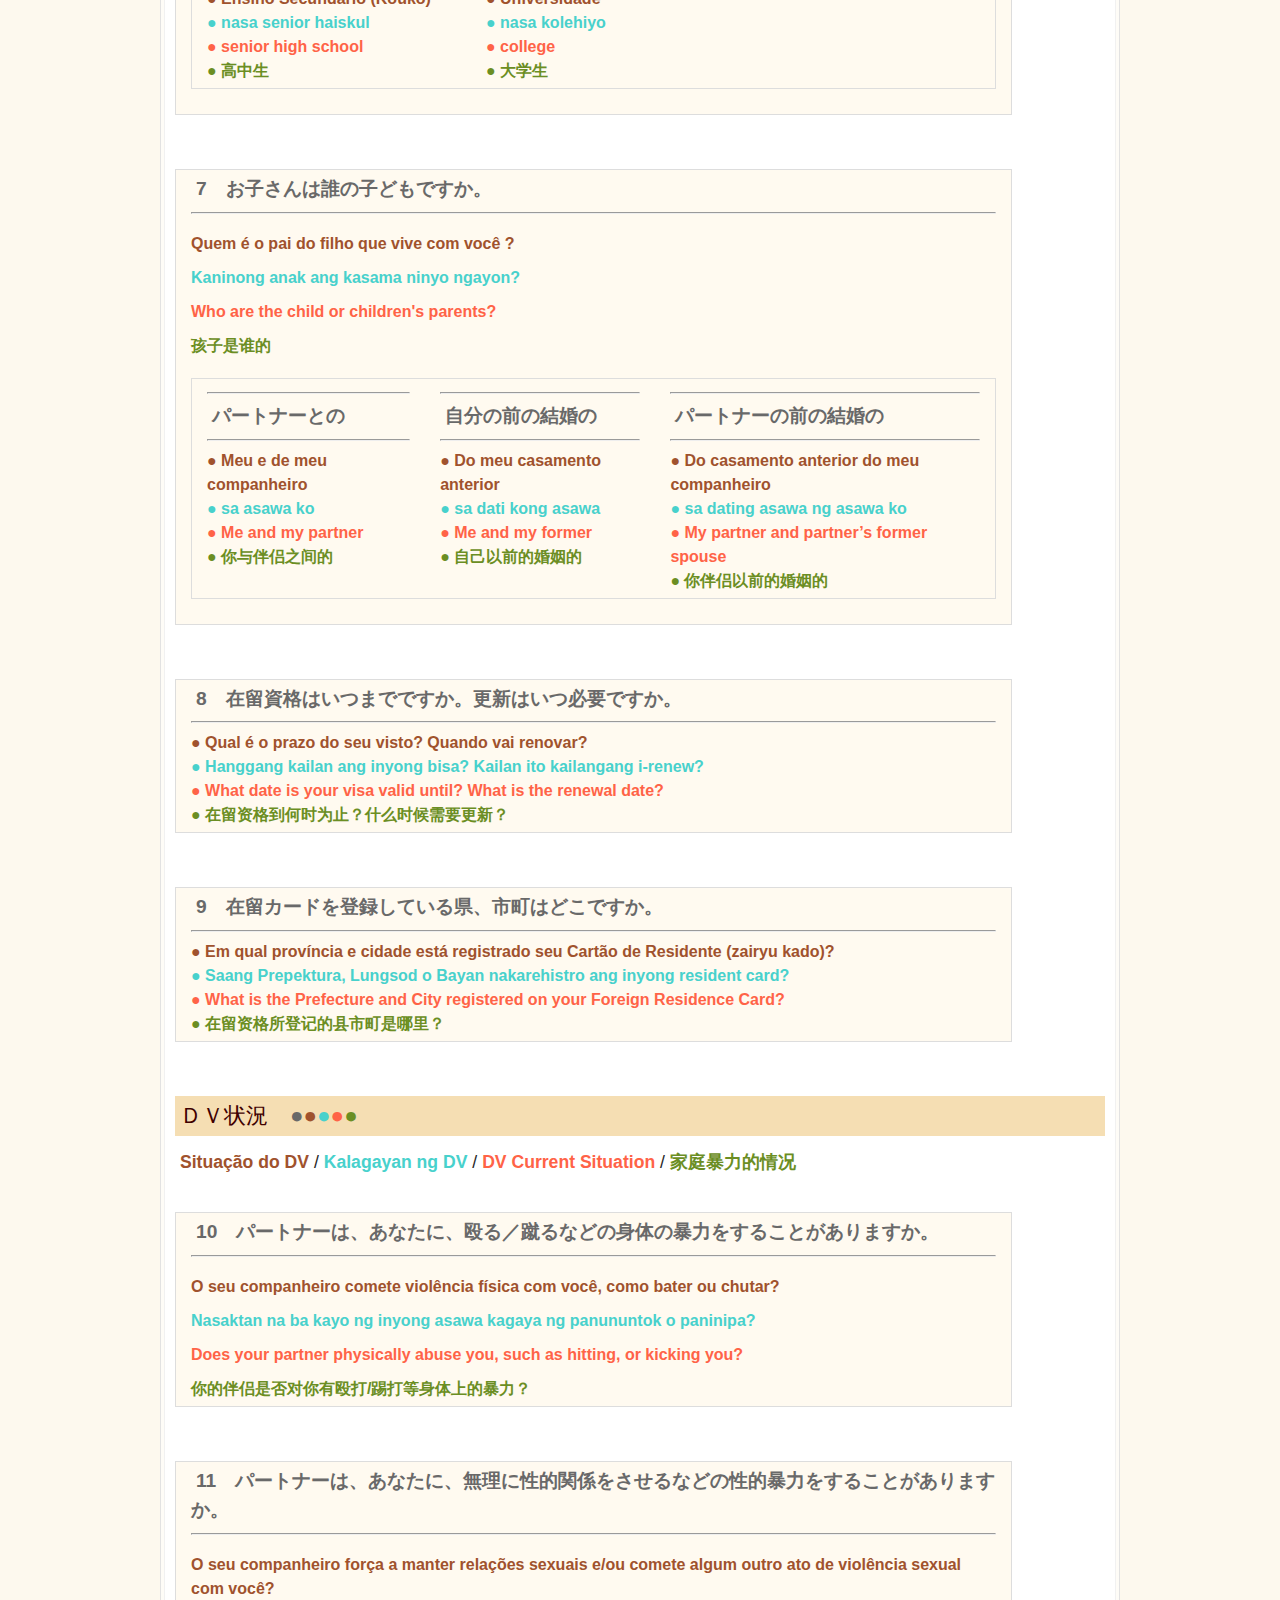
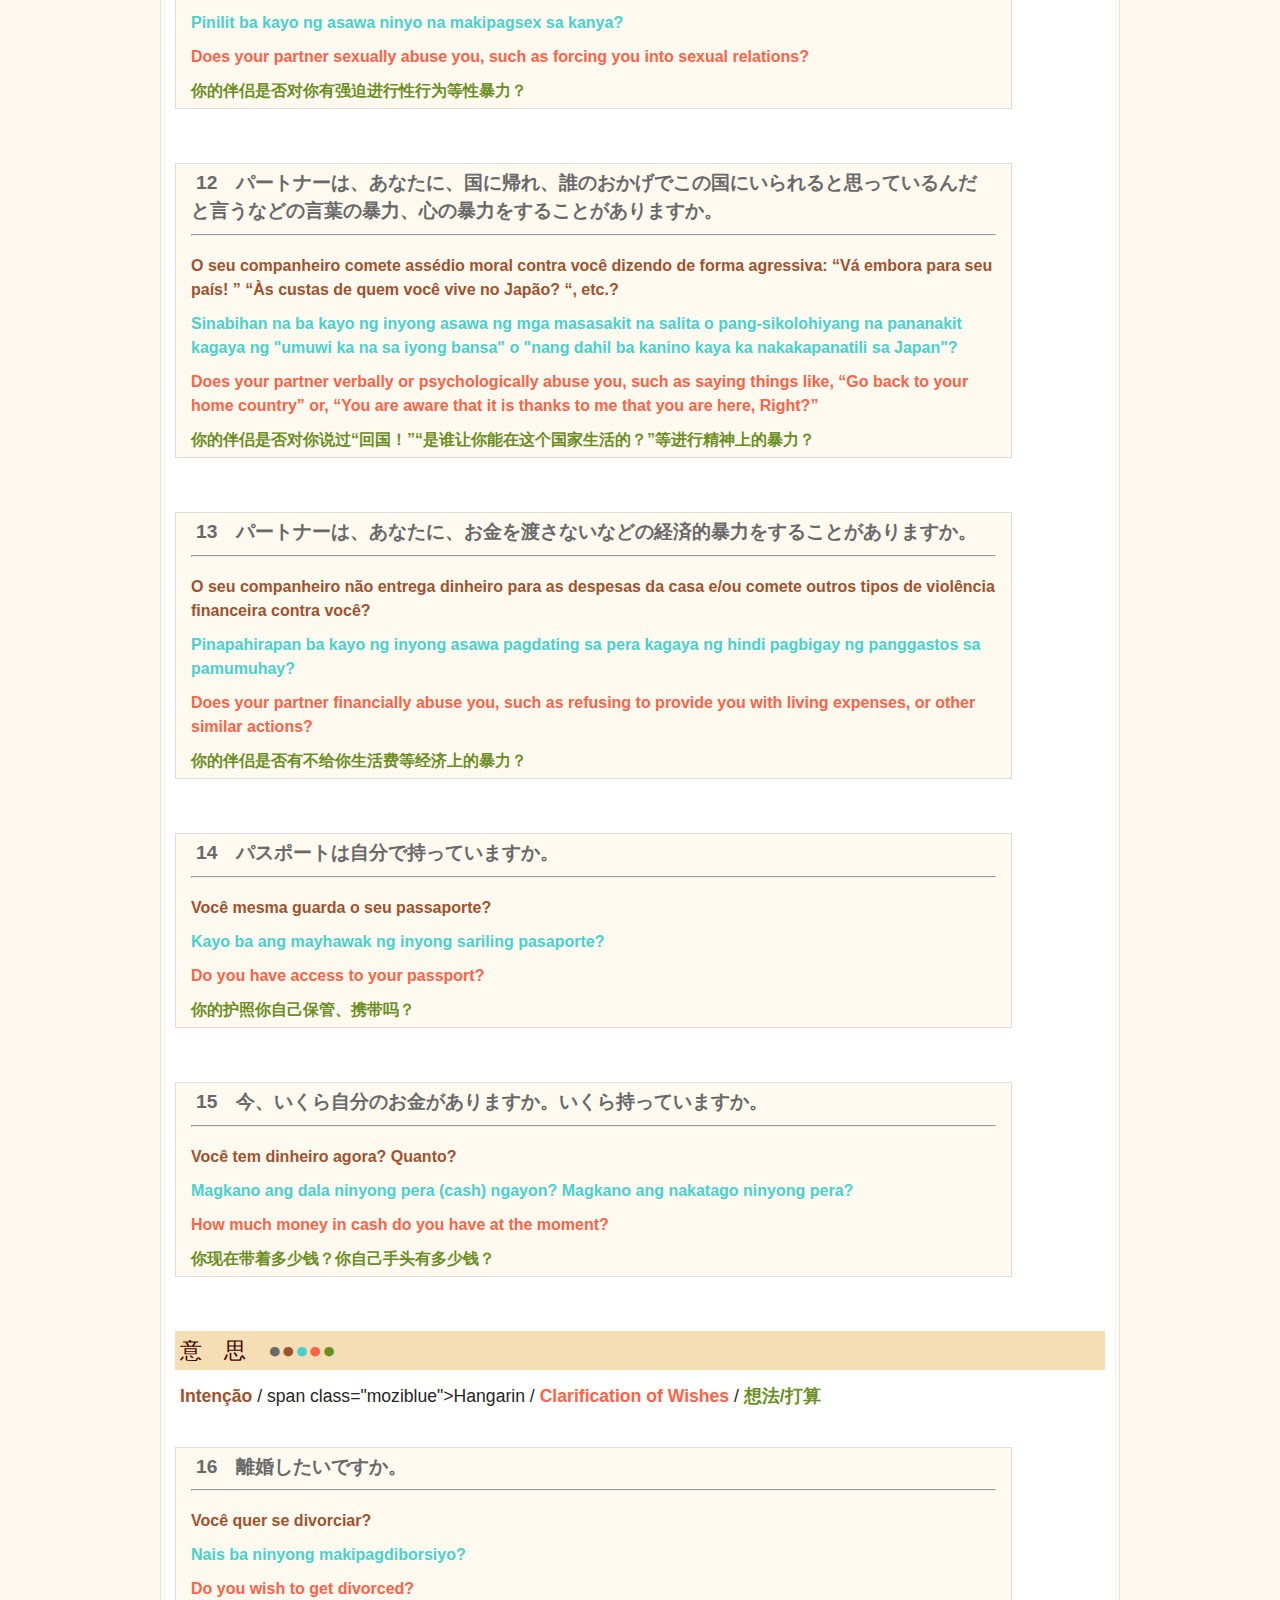
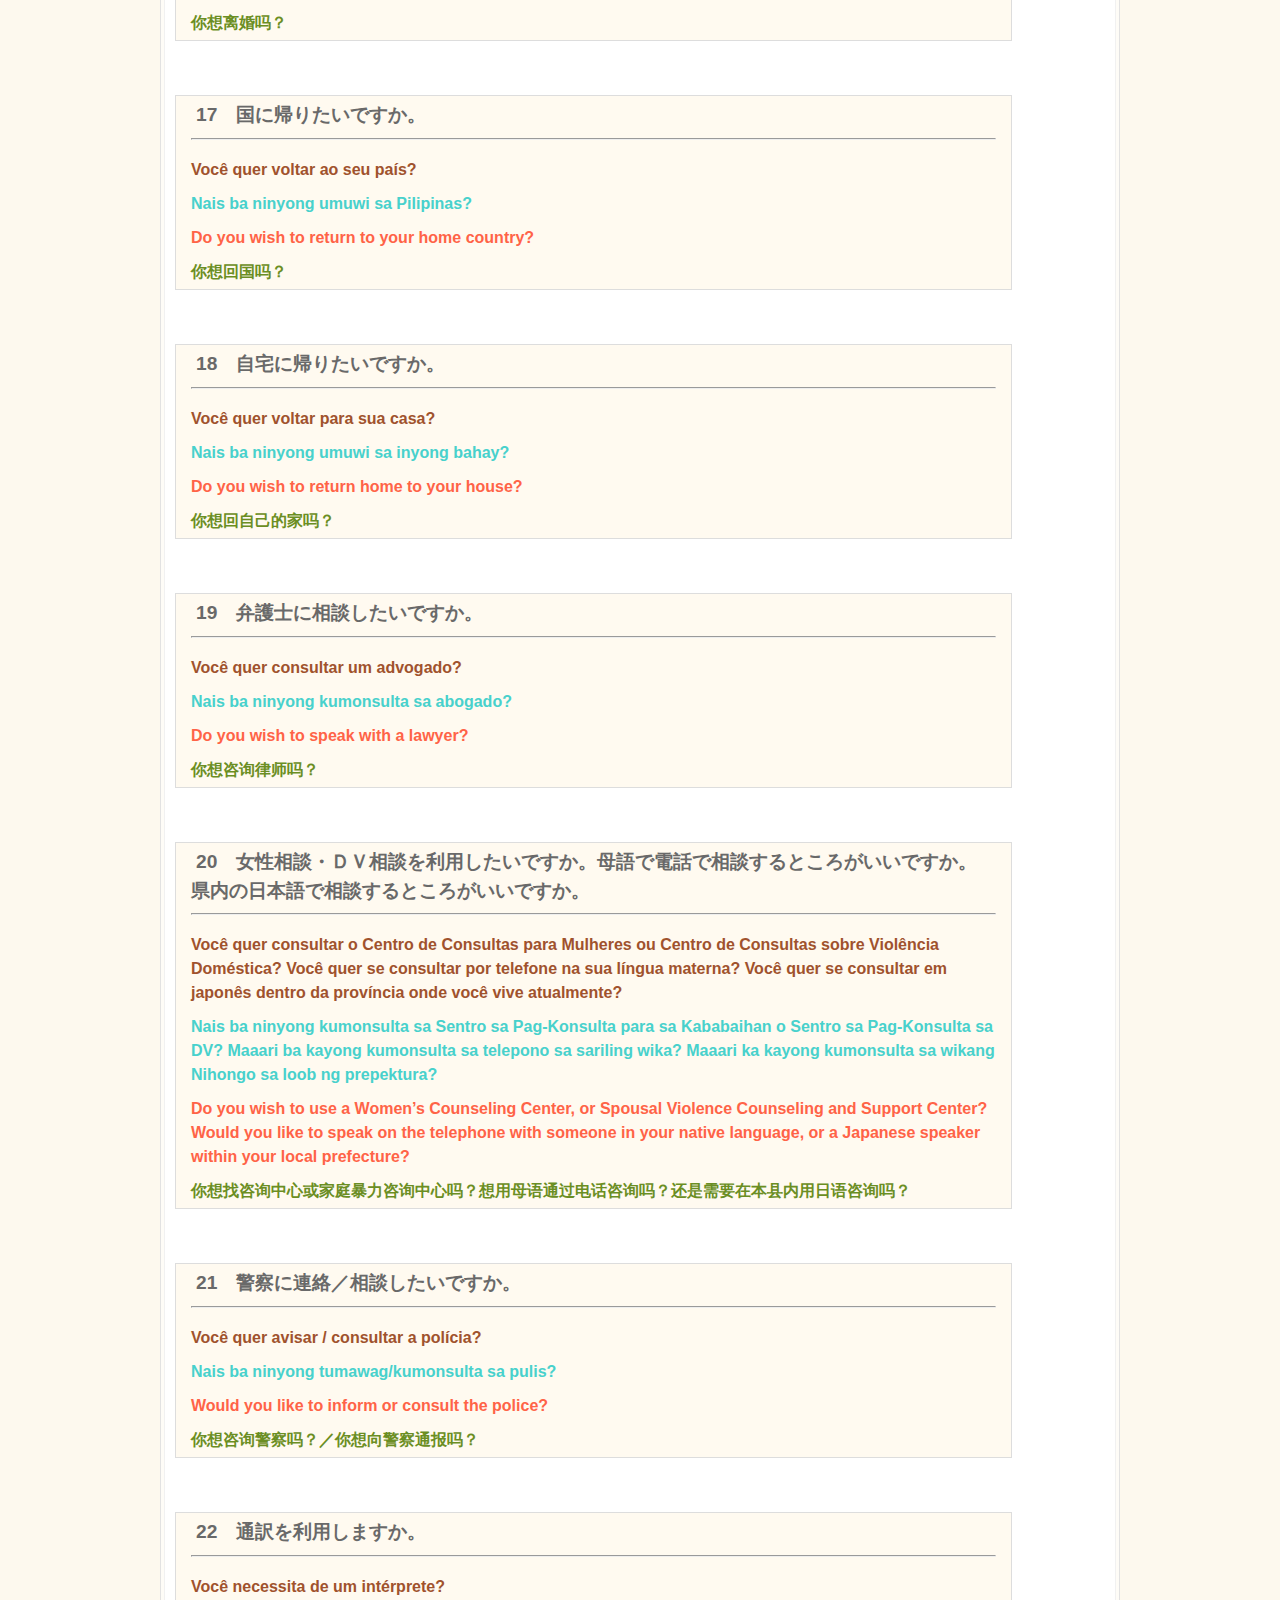
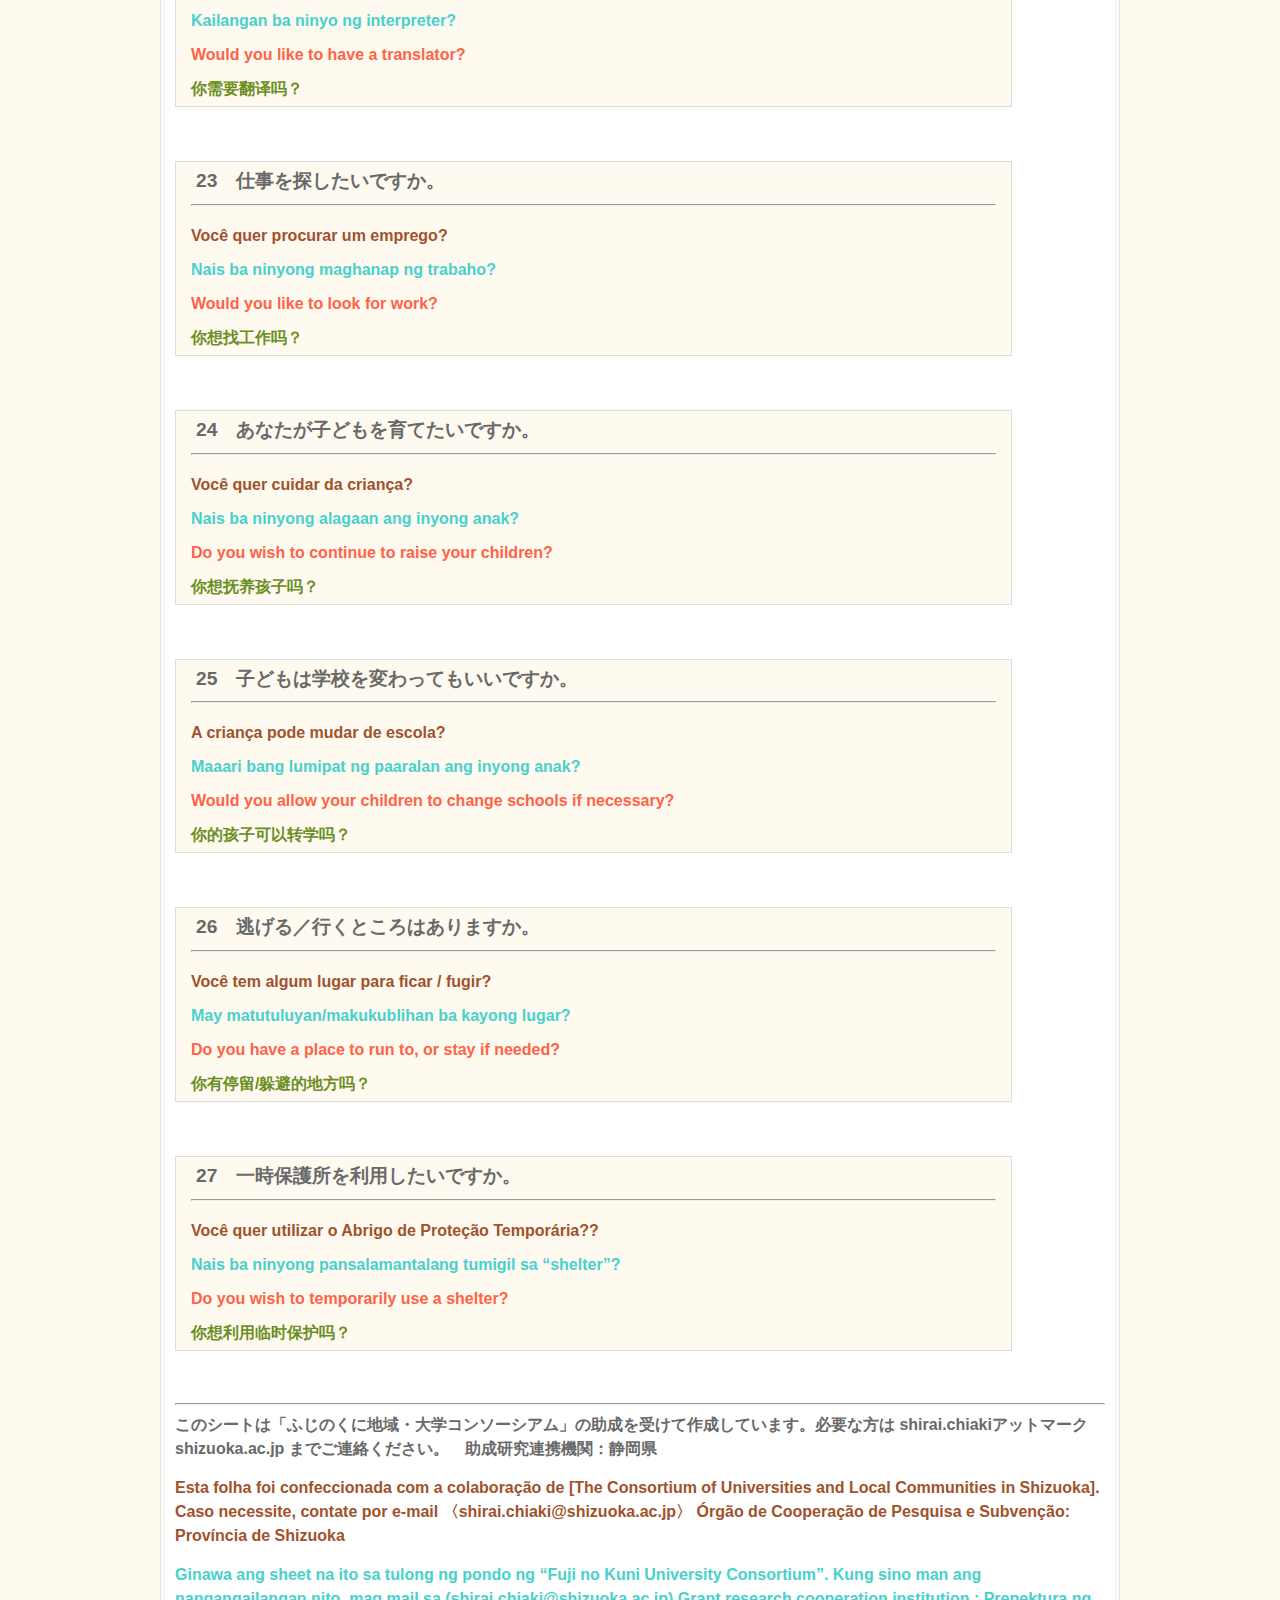
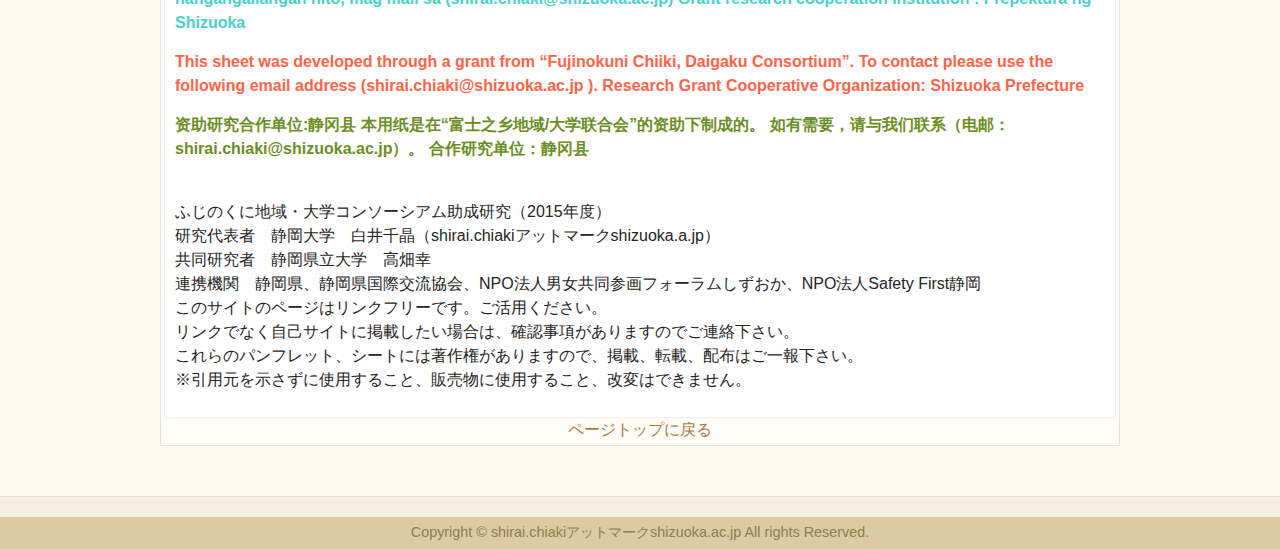
<file: question.html>
<!DOCTYPE html>
<html dir="ltr" lang="ja">
<head>
<meta charset="UTF-8">
<meta name="viewport" content="width=device-width, user-scalable=yes, maximum-scale=1.0, minimum-scale=1.0">
<title>DVに悩むあなたへ / Para você que sofre de DV /Para sa 
mga may
suliranin sa DV / For those 
struggling 
with 
DV / 写给受
家庭暴力困扰的你</title>
<meta name="keywords" content="DV">
<meta name="description" content="DVに悩むあなたへ / Para você que sofre de DV /Para sa 
mga may
suliranin sa DV / For those 
struggling 
with 
DV / 写给受
家庭暴力困扰的你">
<link rel="stylesheet" href="style.css" type="text/css" media="screen">
<!--[if lt IE 9]>
<script src="js/html5.js"></script>
<script src="js/css3-mediaqueries.js"></script>
<![endif]-->
<script src="js/jquery1.7.2.min.js"></script>
<script src="js/script.js"></script>
</head>

<body>
<a name="top"></a>
	<header id="header" role="banner">
		<div class="bg">
			<div class="inner">
				<h1>DVに悩むあなたへ / Para você que sofre de DV /Para sa 
mga may
suliranin sa DV / For those 
struggling 
with 
DV / 写给受
家庭暴力困扰的你</h1>
			</div>
		</div>
		<div class="inner">
			<h2><a href="index.html"><img src="images/banners/logo.png" alt=""></a></h2>
		</div>
	</header>

	<nav id="mainNav">
		<div class="inner">
			<a class="menu" id="menu"><span>MENU</span></a>
			<div class="panel">
				<ul>
					<li><a href="index.html"><strong>トップ</strong><span>TOP</span></a></li>
					<li><a href="forthose.html"><strong>パンフ DVに悩むあなたへ</strong><span>For those 
struggling 
with 
DV</span></a></li>
					<li>
						<a href="question.html"><strong>質問シート</strong><span>Point to Question Sheet</span></a>
				</ul>
			</div>
		</div>
	</nav>


	<div id="wrapper">
		<div id="content">
							<div class="postWrap">
						<div class="post">
<img src="images/banners/line.png"><br />
<h2>相談時使用  質問指差しシート</h2>
<h3><span class="mozibrown"> Folha de perguntas para apontar com o dedo para uso na consulta</span> 
/<br /> <span class="moziblue">Sheet ng mga katanungang ituturo na gagamitin sa oras ng konsultasyon</span> 
/<br /> <span class="moziorange">Point-to Question Sheet -for use in counseling session. </span> 
/<br /> <span class="mozigreen">咨询时使用　提问确认用纸</span></h3>
<img src="images/banners/line.png"><br /><br />

<h4>本人属性／家族構成　<span class="mozigray">●</span><span class="mozibrown">●</span><span class="moziblue">●</span><span class="moziorange">●</span><span class="mozigreen">●</span></h4>
<h5><span class="mozibrown">Características pessoais / Constituição familiar </span> 
/ <br /><span class="moziblue">Pagkatao ng komukunsulta, istraktura ng pamilya</span> 
/ <br /><span class="moziorange">Personal Identification/ Family Structure</span> 
/ <br /><span class="mozigreen">本人情况/家庭成员</span></h5>

<table width="90%"><tr><td><span class="mozigrayl">1　パートナーと、婚姻届を出しましたか。</span><br /><hr /></td></tr>
<tr><td><span class="mozibrown">É casada oficialmente com seu companheiro?</span></td></tr>
<tr><td><span class="moziblue">Kasal na ba kayo ng inyong partner？</span></td></tr>
<tr><td><span class="moziorange">Are you legally married to your partner or spouse?</span></td></tr>
<tr><td><span class="mozigreen">你是否与伴侣或交往对象已办理结婚登记？</span></td></tr>
</table><br />


<table width="90%"><tr><td><span class="mozigrayl">2　あなたは今、仕事をしていますか。</span><br /><hr /></td></tr>
<tr><td><span class="mozibrown">Qual é o tipo do seu visto?</span></td></tr>
<tr><td><span class="moziblue">Ano ang status ng inyong pananatili dito (bisa)?</span></td></tr>
<tr><td><span class="moziorange">Are you presently employed?</span></td></tr>
<tr><td><span class="mozigreen">你现在有工作吗？</span></td></tr>
</table><br />


<table width="90%"><tr><td><span class="mozigrayl">3　あなたの在留資格はなんですか。</span><br /><hr /></td></tr>
<tr><td><span class="mozibrown">Qual é o tipo do seu visto?</span></td></tr>
<tr><td><span class="moziblue">Ano ang status ng inyong pananatili dito (bisa)?</span></td></tr>
<tr><td><span class="moziorange">What is your residence status?</span></td></tr>
<tr><td><span class="mozigreen">你的在留资格是什么？</span></td></tr>
<tr><td>
<table><tr><td><hr /><span class="mozigrayl">日本人の配偶者等</span><br /><hr />
<span class="mozibrown">● Cônjuge de japonês ou outros </span></br>
<span class="moziblue">● Asawa ng hapon</span></br>
<span class="moziorange">● Spouse or Child of Japanese National</span></br>
<span class="mozigreen">● 日本人配偶等</span></br>
</td>
<td><hr /><span class="mozigrayl">永　住</span><br /><hr />
<span class="mozibrown">● Permanente</span></br>
<span class="moziblue">● Permanente</span></br>
<span class="moziorange">● Permanent Resident</span></br>
<span class="mozigreen">● 永住</span></br>
</td></tr><tr>
<td><hr /><span class="mozigrayl">永住者の配偶者等</span><br /><hr />
<span class="mozibrown">● Cônjuge de residente permanente ou outros </span></br>
<span class="moziblue">● Permanente ang asawa</span></br>
<span class="moziorange">● Spouse or child of 
Permanent Resident</span></br>
<span class="mozigreen">● 永住者配偶等</span></br>
</td>
<td><hr /><span class="mozigrayl">定　住</span><br /><hr />
<span class="mozibrown">● Residente </span></br>
<span class="moziblue">● Residente
 (Pangmatagalan)</span></br>
<span class="moziorange">● Long Term Resident</span></br>
<span class="mozigreen">● 定住</span></br>
</td>
</tr></table>
<table><tr><td colspan="4"><hr /><span class="mozigrayl">留学、研修、短期、家族滞在など就労でない資格</span><br /><hr />
<span class="mozibrown">● Bolsa de Estudos・Estágio・Turista・Dependente ou outro visto que não seja de trabalho</span></br>
<span class="moziblue">● Estudyante, Trainee, Short-term, Dependent at iba pa maliban sa kapahintuluhan sa pagtratrabaho</span></br>
<span class="moziorange">● College Student Visa, Industrial Training Visa, Temporary Visitor Visa, Dependent Visa, Other visa status that provide no income</span></br>
<span class="mozigreen">● 留学、研修、短期逗留、家属等不可劳动就业的资格</span></br>

</td></tr></table>
<table><tr><td colspan="3"><hr /><span class="mozigrayl">就労（興行、技能実習、専門職など）</span><br /><hr />
<span class="mozibrown">● Trabalho (Entretenimento, Estágio Técnico, Profissional Especializado, outros) </span></br>
<span class="moziblue">● Trabaho (Entertainer, Technical Intern, Espesyalista)</span></br>
<span class="moziorange">● Work Visa (Entertainment, Technical internship, Professional)</span></br>
<span class="mozigreen">● 就业（演出、技能实习、专家等）</span></br>
</td>
<td><hr /><span class="mozigrayl">その他</span><br /><hr />
<span class="mozibrown">●  Outros </span></br>
<span class="moziblue">● At iba pa</span></br>
<span class="moziorange">● Not listed above</span></br>
<span class="mozigreen">● 其他</span></br>
</td></tr></table>
</table>

</td></tr>
</table><br />

<table width="90%"><tr><td><span class="mozigrayl">4　パートナーの国籍はなんですか。外国籍の場合、在留資格はなんですか。</span><br /><hr /></td></tr>
<tr><td><span class="mozibrown">Qual é a nacionalidade do seu companheiro? Se for estrangeiro, qual é o tipo de visto dele?</span></td></tr>
<tr><td><span class="moziblue">Ano ang nasyonalidad ng inyong asawa? Kung hindi siya Hapon, ano ang status ng kanyang bisa?</span></td></tr>
<tr><td><span class="moziorange">What nationality is your partner? If a foreign national, what is his(her) current visa status? </span></td></tr>
<tr><td><span class="mozigreen">你伴侣的国籍是什么？如果是外国国籍，在留资格是什么？</span></td></tr>
</table><br />
<table width="90%"><tr><td><span class="mozigrayl">5　パートナー、交際相手は今、仕事をしていますか。</span><br /><hr /></td></tr>
<tr><td><span class="mozibrown">O seu companheiro está trabalhando atualmente?</span></td></tr>
<tr><td><span class="moziblue">Ano ang trabaho ng inyong asawa o kasintahan?</span></td></tr>
<tr><td><span class="moziorange">Is your partner (or person you are in a relationship with) currently employed?</span></td></tr>
<tr><td><span class="mozigreen">你的伴侣或交往对象，现在有工作吗？</span></td></tr>
</table><br />
<table width="90%"><tr><td><span class="mozigrayl">6　子どもがいますか。</span><br /><hr /></td></tr>
<tr><td><span class="mozibrown">Têm filhos?</span></td></tr>
<tr><td><span class="moziblue">May anak ba kayo?</span></td></tr>
<tr><td><span class="moziorange">Do you have children?</span></td></tr>
<tr><td><span class="mozigreen">有孩子吗？</span></td></tr>
<tr><td>
<table><tr><td><hr /><span class="mozigrayl">小学校前</span><br /><hr />
<span class="mozibrown">● Pré-escola </span></br>
<span class="moziblue">● Hindi pa nag-aaral sa elementarya</span></br>
<span class="moziorange">● pre-school</span></br>
<span class="mozigreen">● 学龄前儿童</span></br>
</td>
<td><hr /><span class="mozigrayl">小学生</span><br /><hr />
<span class="mozibrown">● Ensino Fundamental (shogako)</span></br>
<span class="moziblue">● Permanente</span></br>
<span class="moziorange">● elementary school</span></br>
<span class="mozigreen">● 小学生</span></br>
</td>
<td><hr /><span class="mozigrayl">中学生</span><br /><hr />
<span class="mozibrown">● Ensino Fundamental (chugako) </span></br>
<span class="moziblue">● nasa junior haiskul</span></br>
<span class="moziorange">● junior high-school</span></br>
<span class="mozigreen">● 中学生</span></br>
</td></tr><tr>
<td><hr /><span class="mozigrayl">高校生</span><br /><hr />
<span class="mozibrown">● Ensino Secundário (Kouko)</span></br>
<span class="moziblue">● nasa  senior haiskul</span></br>
<span class="moziorange">● senior high school</span></br>
<span class="mozigreen">● 高中生</span></br>
</td>
<td><hr /><span class="mozigrayl">大学生</span><br /><hr />
<span class="mozibrown">● Universidade </span></br>
<span class="moziblue">● nasa kolehiyo</span></br>
<span class="moziorange">● college</span></br>
<span class="mozigreen">● 大学生</span></br>
</td><td></td>
</tr></table>
</td></tr>
</table><br />

<table width="90%"><tr><td><span class="mozigrayl">7　お子さんは誰の子どもですか。</span><br /><hr /></td></tr>
<tr><td><span class="mozibrown">Quem é o pai do filho que vive com você ?</span></td></tr>
<tr><td><span class="moziblue">Kaninong anak ang kasama ninyo ngayon?</span></td></tr>
<tr><td><span class="moziorange">Who are the child or children's parents?</span></td></tr>
<tr><td><span class="mozigreen">孩子是谁的</span></td></tr>
<tr><td>
<table><tr><td><hr /><span class="mozigrayl">パートナーとの</span><br /><hr />
<span class="mozibrown">● Meu e de meu companheiro</span></br>
<span class="moziblue">● sa asawa ko</span></br>
<span class="moziorange">● Me and my partner</span></br>
<span class="mozigreen">● 你与伴侣之间的</span></br>
</td>
<td><hr /><span class="mozigrayl">自分の前の結婚の</span><br /><hr />
<span class="mozibrown">● Do meu casamento anterior</span></br>
<span class="moziblue">● sa dati kong asawa</span></br>
<span class="moziorange">● Me and my former </span></br>
<span class="mozigreen">● 自己以前的婚姻的</span></br>
</td>
<td><hr /><span class="mozigrayl">パートナーの前の結婚の</span><br /><hr />
<span class="mozibrown">● Do casamento anterior do meu companheiro</span></br>
<span class="moziblue">● sa dating asawa ng asawa ko</span></br>
<span class="moziorange">● My partner and partner’s former spouse</span></br>
<span class="mozigreen">● 你伴侣以前的婚姻的</span></br>
</td>
</tr></table>
</td></tr>
</table><br />

<table width="90%"><tr><td><span class="mozigrayl">8　在留資格はいつまでですか。更新はいつ必要ですか。</span><br /><hr />
<span class="mozibrown">● Qual é o prazo do seu visto? Quando vai renovar?</span></br>
<span class="moziblue">● Hanggang kailan ang inyong bisa? Kailan ito kailangang i-renew?</span></br>
<span class="moziorange">● What date is your visa valid until? What is the renewal date?</span></br>
<span class="mozigreen">● 在留资格到何时为止？什么时候需要更新？</span></br>
</td></tr></table>
<br />
<table width="90%"><tr><td><span class="mozigrayl">9　在留カードを登録している県、市町はどこですか。</span><br /><hr />
<span class="mozibrown">● Em qual província e cidade está registrado seu Cartão de Residente (zairyu kado)? </span></br>
<span class="moziblue">● Saang Prepektura, Lungsod o Bayan nakarehistro ang inyong resident card?</span></br>
<span class="moziorange">● What is the Prefecture and City registered on your Foreign Residence Card?</span></br>
<span class="mozigreen">● 在留资格所登记的县市町是哪里？</span></br>
</td></tr></table>

<br />
<h4>ＤＶ状況　<span class="mozigray">●</span><span class="mozibrown">●</span><span class="moziblue">●</span><span class="moziorange">●</span><span class="mozigreen">●</span></h4>
<h5><span class="mozibrown">Situação do DV </span> 
/ <span class="moziblue">Kalagayan ng DV </span> 
/ <span class="moziorange">DV Current Situation </span> 
/ <span class="mozigreen">家庭暴力的情况</span></h5>
<br />
<table width="90%"><tr><td><span class="mozigrayl">10　パートナーは、あなたに、殴る／蹴るなどの身体の暴力をすることがありますか。</span><br /><hr /></td></tr>
<tr><td><span class="mozibrown"> O seu companheiro comete violência física com você, como bater ou chutar?</span></td></tr>
<tr><td><span class="moziblue">Nasaktan na ba kayo ng inyong asawa kagaya ng panununtok o paninipa?</span></td></tr>
<tr><td><span class="moziorange">Does your partner physically abuse you, such as hitting, or kicking you?</span></td></tr>
<tr><td><span class="mozigreen">你的伴侣是否对你有殴打/踢打等身体上的暴力？</span></td></tr>
</table><br />


<table width="90%"><tr><td><span class="mozigrayl">11　パートナーは、あなたに、無理に性的関係をさせるなどの性的暴力をすることがありますか。</span><br /><hr /></td></tr>
<tr><td><span class="mozibrown">  O seu companheiro força a manter relações sexuais e/ou comete algum outro ato de violência sexual com você? </span></td></tr>
<tr><td><span class="moziblue">Pinilit ba kayo ng asawa ninyo na makipagsex sa kanya?</span></td></tr>
<tr><td><span class="moziorange">Does your partner sexually abuse you, such as forcing you into sexual relations?</span></td></tr>
<tr><td><span class="mozigreen">你的伴侣是否对你有强迫进行性行为等性暴力？</span></td></tr>
</table><br />

<table width="90%"><tr><td><span class="mozigrayl">12　パートナーは、あなたに、国に帰れ、誰のおかげでこの国にいられると思っているんだと言うなどの言葉の暴力、心の暴力をすることがありますか。</span><br /><hr /></td></tr>
<tr><td><span class="mozibrown"> O seu companheiro comete assédio moral contra você dizendo de forma agressiva: “Vá embora para seu país! ” “Às custas de quem você vive no Japão? “, etc.? </span></td></tr>
<tr><td><span class="moziblue">Sinabihan na ba kayo ng inyong asawa ng mga masasakit na salita o pang-sikolohiyang na pananakit kagaya ng "umuwi ka na sa iyong bansa" o "nang dahil ba kanino kaya ka nakakapanatili sa Japan"?</span></td></tr>
<tr><td><span class="moziorange">Does your partner verbally or psychologically abuse you, such as saying things like, “Go back to your home country” or, “You are aware that it is thanks to me that you are here, Right?”</span></td></tr>
<tr><td><span class="mozigreen">你的伴侣是否对你说过“回国！”“是谁让你能在这个国家生活的？”等进行精神上的暴力？</span></td></tr>
</table><br />

<table width="90%"><tr><td><span class="mozigrayl">13　パートナーは、あなたに、お金を渡さないなどの経済的暴力をすることがありますか。</span><br /><hr /></td></tr>
<tr><td><span class="mozibrown"> O seu companheiro não entrega dinheiro para as despesas da casa e/ou comete outros tipos de violência financeira contra você? </span></td></tr>
<tr><td><span class="moziblue">Pinapahirapan ba kayo ng inyong asawa pagdating sa pera kagaya ng hindi pagbigay ng panggastos sa pamumuhay?</span></td></tr>
<tr><td><span class="moziorange">Does your partner financially abuse you, such as refusing to provide you with living expenses, or other similar actions?</span></td></tr>
<tr><td><span class="mozigreen">你的伴侣是否有不给你生活费等经济上的暴力？</span></td></tr>
</table><br />


<table width="90%"><tr><td><span class="mozigrayl">14　パスポートは自分で持っていますか。</span><br /><hr /></td></tr>
<tr><td><span class="mozibrown">Você mesma guarda o seu passaporte?</span></td></tr>
<tr><td><span class="moziblue">Kayo ba ang mayhawak ng inyong sariling pasaporte?</span></td></tr>
<tr><td><span class="moziorange">Do you have access to your passport?</span></td></tr>
<tr><td><span class="mozigreen">你的护照你自己保管、携带吗？</span></td></tr>
</table><br />

<table width="90%"><tr><td><span class="mozigrayl">15　今、いくら自分のお金がありますか。いくら持っていますか。</span><br /><hr /></td></tr>
<tr><td><span class="mozibrown">Você tem dinheiro agora? Quanto?</span></td></tr>
<tr><td><span class="moziblue">Magkano ang dala ninyong pera (cash) ngayon? Magkano ang nakatago ninyong pera?</span></td></tr>
<tr><td><span class="moziorange">How much money in cash do you have at the moment?</span></td></tr>
<tr><td><span class="mozigreen">你现在带着多少钱？你自己手头有多少钱？</span></td></tr>
</table><br />

<h4>意　思　<span class="mozigray">●</span><span class="mozibrown">●</span><span class="moziblue">●</span><span class="moziorange">●</span><span class="mozigreen">●</span></h4>
<h5><span class="mozibrown">Intenção </span> 
/ span class="moziblue">Hangarin </span> 
/ <span class="moziorange">Clarification of Wishes </span> 
/ <span class="mozigreen">想法/打算</span></h5>
<br />
<table width="90%"><tr><td><span class="mozigrayl">16　離婚したいですか。</span><br /><hr /></td></tr>
<tr><td><span class="mozibrown">Você quer se divorciar?</span></td></tr>
<tr><td><span class="moziblue">Nais ba ninyong makipagdiborsiyo?</span></td></tr>
<tr><td><span class="moziorange">Do you wish to get divorced?</span></td></tr>
<tr><td><span class="mozigreen">你想离婚吗？</span></td></tr>
</table><br />

<table width="90%"><tr><td><span class="mozigrayl">17　国に帰りたいですか。</span><br /><hr /></td></tr>
<tr><td><span class="mozibrown">Você quer voltar ao seu país?</span></td></tr>
<tr><td><span class="moziblue">Nais ba ninyong umuwi sa Pilipinas?</span></td></tr>
<tr><td><span class="moziorange">Do you wish to return to your home country?</span></td></tr>
<tr><td><span class="mozigreen">你想回国吗？</span></td></tr>
</table><br />

<table width="90%"><tr><td><span class="mozigrayl">18　自宅に帰りたいですか。</span><br /><hr /></td></tr>
<tr><td><span class="mozibrown">Você quer voltar para sua casa?</span></td></tr>
<tr><td><span class="moziblue">Nais ba ninyong umuwi sa inyong bahay?</span></td></tr>
<tr><td><span class="moziorange">Do you wish to return home to your house?</span></td></tr>
<tr><td><span class="mozigreen">你想回自己的家吗？</span></td></tr>
</table><br />

<table width="90%"><tr><td><span class="mozigrayl">19　弁護士に相談したいですか。</span><br /><hr /></td></tr>
<tr><td><span class="mozibrown">Você quer consultar um advogado?</span></td></tr>
<tr><td><span class="moziblue">Nais ba ninyong kumonsulta sa abogado?</span></td></tr>
<tr><td><span class="moziorange">Do you wish to speak with a lawyer?</span></td></tr>
<tr><td><span class="mozigreen">你想咨询律师吗？</span></td></tr>
</table><br />

<table width="90%"><tr><td><span class="mozigrayl">20　女性相談・ＤＶ相談を利用したいですか。母語で電話で相談するところがいいですか。
県内の日本語で相談するところがいいですか。</span><br /><hr /></td></tr>
<tr><td><span class="mozibrown">Você quer consultar o Centro de Consultas para Mulheres ou Centro de Consultas sobre Violência Doméstica? Você quer se consultar por telefone na sua língua materna? Você quer se consultar em japonês dentro da província onde você vive atualmente? </span></td></tr>
<tr><td><span class="moziblue">Nais ba ninyong kumonsulta sa Sentro sa Pag-Konsulta para sa Kababaihan o Sentro sa Pag-Konsulta sa DV?  Maaari ba kayong kumonsulta sa telepono sa sariling wika? Maaari ka kayong kumonsulta sa wikang Nihongo sa loob ng prepektura?</span></td></tr>
<tr><td><span class="moziorange">Do you wish to use a Women’s Counseling Center, or Spousal Violence Counseling and Support Center? Would you like to speak on the telephone with someone in your native language, or a Japanese speaker within your local prefecture?</span></td></tr>
<tr><td><span class="mozigreen">你想找咨询中心或家庭暴力咨询中心吗？想用母语通过电话咨询吗？还是需要在本县内用日语咨询吗？</span></td></tr>
</table><br />

<table width="90%"><tr><td><span class="mozigrayl">21　警察に連絡／相談したいですか。</span><br /><hr /></td></tr>
<tr><td><span class="mozibrown">Você quer avisar / consultar a polícia?</span></td></tr>
<tr><td><span class="moziblue">Nais ba ninyong tumawag/kumonsulta sa pulis?</span></td></tr>
<tr><td><span class="moziorange">Would you like to inform or consult the police?</span></td></tr>
<tr><td><span class="mozigreen">你想咨询警察吗？／你想向警察通报吗？</span></td></tr>
</table><br />

<table width="90%"><tr><td><span class="mozigrayl">22　通訳を利用しますか。</span><br /><hr /></td></tr>
<tr><td><span class="mozibrown">Você necessita de um intérprete?</span></td></tr>
<tr><td><span class="moziblue">Kailangan ba ninyo ng interpreter?</span></td></tr>
<tr><td><span class="moziorange">Would you like to have a translator?</span></td></tr>
<tr><td><span class="mozigreen">你需要翻译吗？</span></td></tr>
</table><br />

<table width="90%"><tr><td><span class="mozigrayl">23　仕事を探したいですか。</span><br /><hr /></td></tr>
<tr><td><span class="mozibrown">Você quer procurar um emprego?</span></td></tr>
<tr><td><span class="moziblue">Nais ba ninyong maghanap ng trabaho?</span></td></tr>
<tr><td><span class="moziorange">Would you like to look for work?</span></td></tr>
<tr><td><span class="mozigreen">你想找工作吗？</span></td></tr>
</table><br />

<table width="90%"><tr><td><span class="mozigrayl">24　あなたが子どもを育てたいですか。</span><br /><hr /></td></tr>
<tr><td><span class="mozibrown">Você quer cuidar da criança?</span></td></tr>
<tr><td><span class="moziblue">Nais ba ninyong alagaan ang inyong anak?</span></td></tr>
<tr><td><span class="moziorange">Do you wish to continue to raise your children?</span></td></tr>
<tr><td><span class="mozigreen">你想抚养孩子吗？</span></td></tr>
</table><br />

<table width="90%"><tr><td><span class="mozigrayl">25　子どもは学校を変わってもいいですか。</span><br /><hr /></td></tr>
<tr><td><span class="mozibrown">A criança pode mudar de escola?</span></td></tr>
<tr><td><span class="moziblue">Maaari bang lumipat ng paaralan ang inyong anak?</span></td></tr>
<tr><td><span class="moziorange">Would you allow your children to change schools if necessary?</span></td></tr>
<tr><td><span class="mozigreen">你的孩子可以转学吗？</span></td></tr>
</table><br />

<table width="90%"><tr><td><span class="mozigrayl">26　逃げる／行くところはありますか。</span><br /><hr /></td></tr>
<tr><td><span class="mozibrown">Você tem algum lugar para ficar / fugir?</span></td></tr>
<tr><td><span class="moziblue">May matutuluyan/makukublihan ba kayong lugar?</span></td></tr>
<tr><td><span class="moziorange">Do you have a place to run to, or stay if needed? </span></td></tr>
<tr><td><span class="mozigreen">你有停留/躲避的地方吗？</span></td></tr>
</table><br />

<table width="90%"><tr><td><span class="mozigrayl">27　一時保護所を利用したいですか。</span><br /><hr /></td></tr>
<tr><td><span class="mozibrown">Você quer utilizar o Abrigo de Proteção Temporária??</span></td></tr>
<tr><td><span class="moziblue">Nais ba ninyong pansalamantalang tumigil sa “shelter”?</span></td></tr>
<tr><td><span class="moziorange">Do you wish to temporarily use a shelter?</span></td></tr>
<tr><td><span class="mozigreen">你想利用临时保护吗？</span></td></tr>
</table><br />
<hr /><p>
<span class="mozigray">
このシートは「ふじのくに地域・大学コンソーシアム」の助成を受けて作成しています。必要な方は shirai.chiakiアットマークshizuoka.ac.jp までご連絡ください。　助成研究連携機関：静岡県
</span>
</p>
<p>
<span class="mozibrown">Esta folha foi confeccionada com a colaboração de [The Consortium of Universities and Local Communities in Shizuoka]. 
Caso necessite, contate por e-mail 〈shirai.chiaki@shizuoka.ac.jp〉
Órgão de Cooperação de Pesquisa e Subvenção: Província de Shizuoka 
</span>
</p>
<p>
<span class="moziblue">Ginawa ang sheet na ito sa tulong ng pondo ng “Fuji no Kuni University Consortium”. Kung sino man ang nangangailangan nito, mag mail sa (shirai.chiaki@shizuoka.ac.jp)
Grant research cooperation institution : Prepektura ng Shizuoka
</span>
</p>
<p>
<span class="moziorange">This sheet was developed through a grant from “Fujinokuni Chiiki, Daigaku Consortium”. To contact please use the following email address (shirai.chiaki@shizuoka.ac.jp ).
Research Grant Cooperative Organization: Shizuoka Prefecture
</span>
</p>
<p>
<span class="mozigreen">资助研究合作单位:静冈县
本用纸是在“富士之乡地域/大学联合会”的资助下制成的。 
如有需要，请与我们联系（电邮：shirai.chiaki@shizuoka.ac.jp）。
合作研究单位：静冈县

</span>
</p>
<br />
<p>ふじのくに地域・大学コンソーシアム助成研究（2015年度）<br />
 研究代表者　静岡大学　白井千晶（shirai.chiakiアットマークshizuoka.a.jp）<br />
 共同研究者　静岡県立大学　高畑幸<br />
 連携機関　静岡県、静岡県国際交流協会、NPO法人男女共同参画フォーラムしずおか、NPO法人Safety First静岡 <br />
このサイトのページはリンクフリーです。ご活用ください。<br />
リンクでなく自己サイトに掲載したい場合は、確認事項がありますのでご連絡下さい。<br />
これらのパンフレット、シートには著作権がありますので、掲載、転載、配布はご一報下さい。<br />
※引用元を示さずに使用すること、販売物に使用すること、改変はできません。 
</p>
</div>


<div align="center"><a href="question.html#top">ページトップに戻る</a></div>
</div>

		</div>
		<!-- / content -->
	</div>
	<!-- / wrapper -->

	<footer id="footer">
		<div class="inner">
			<div id="footerWrapper">
				
			</div>
		</div>
	</footer>
	<!-- / footer -->

	<p id="copyright">Copyright &copy; shirai.chiakiアットマークshizuoka.ac.jp All rights Reserved.

</body>
</html>
</file>
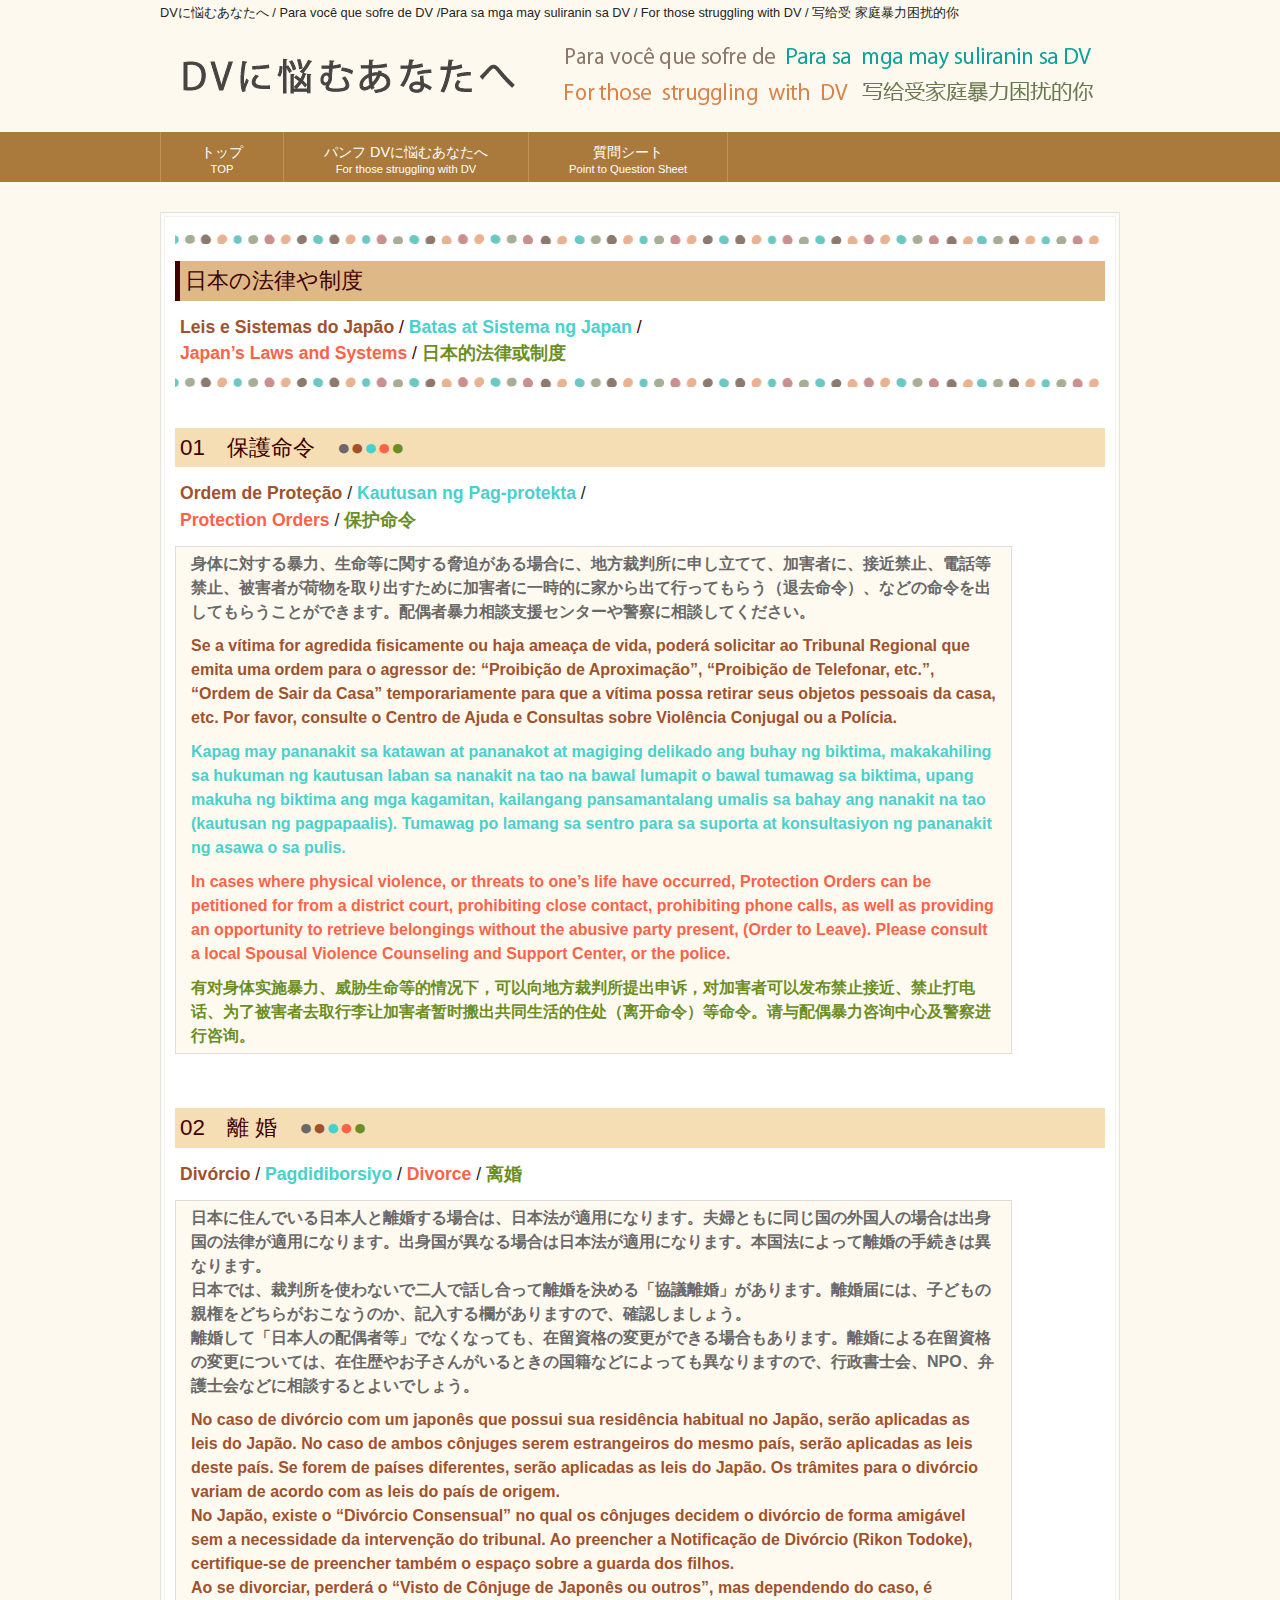
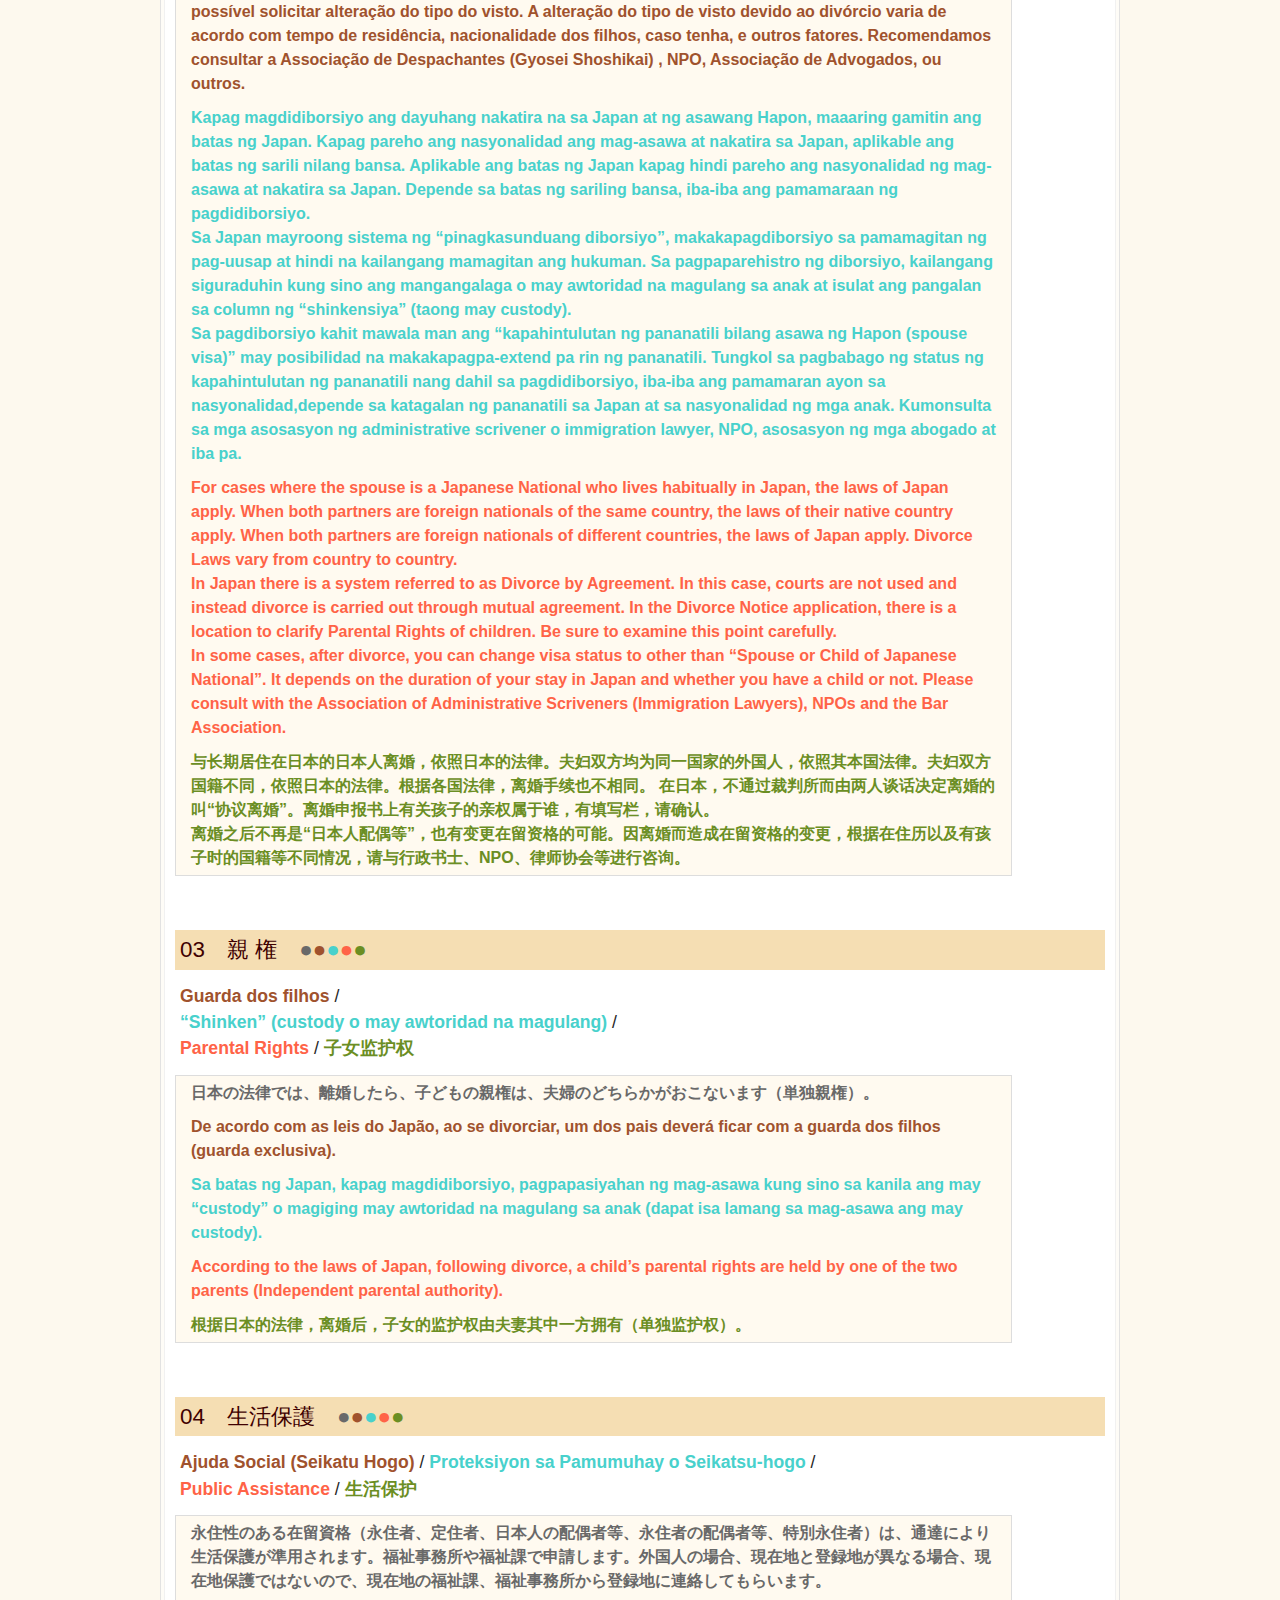
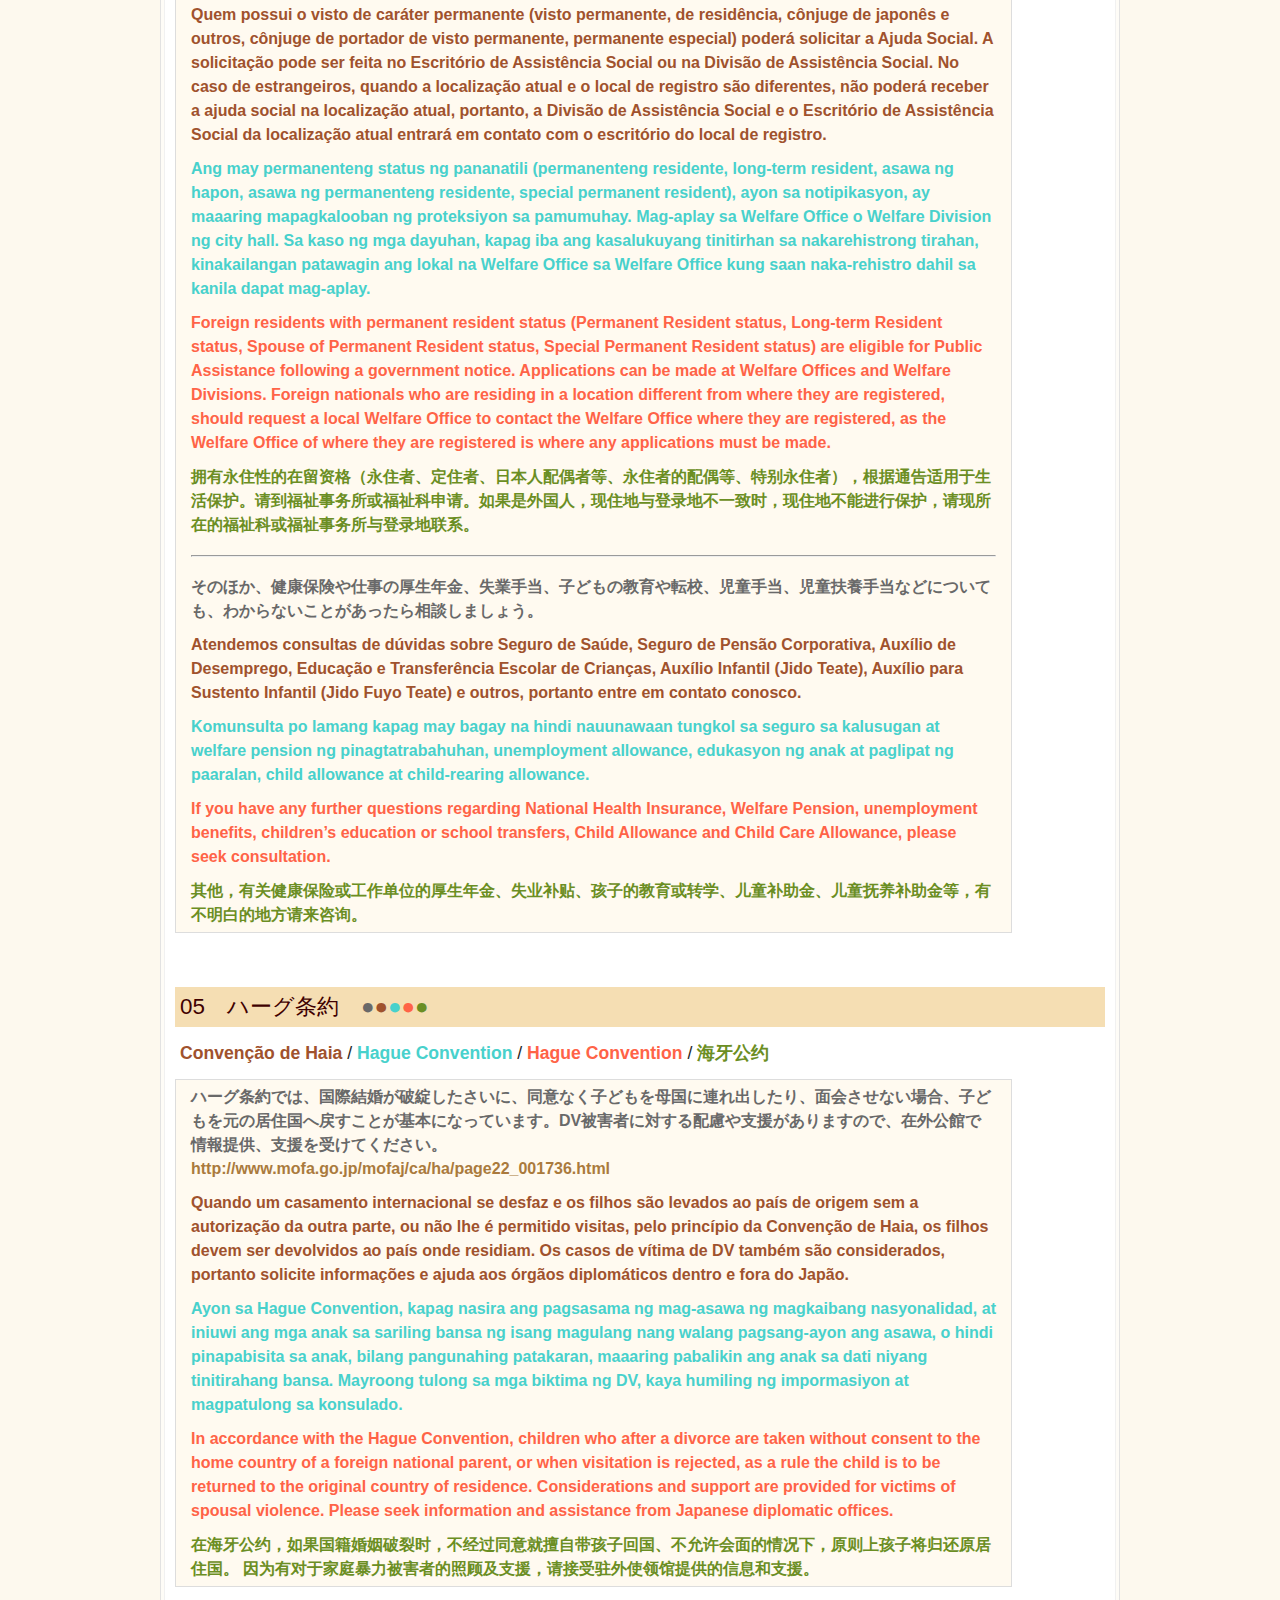
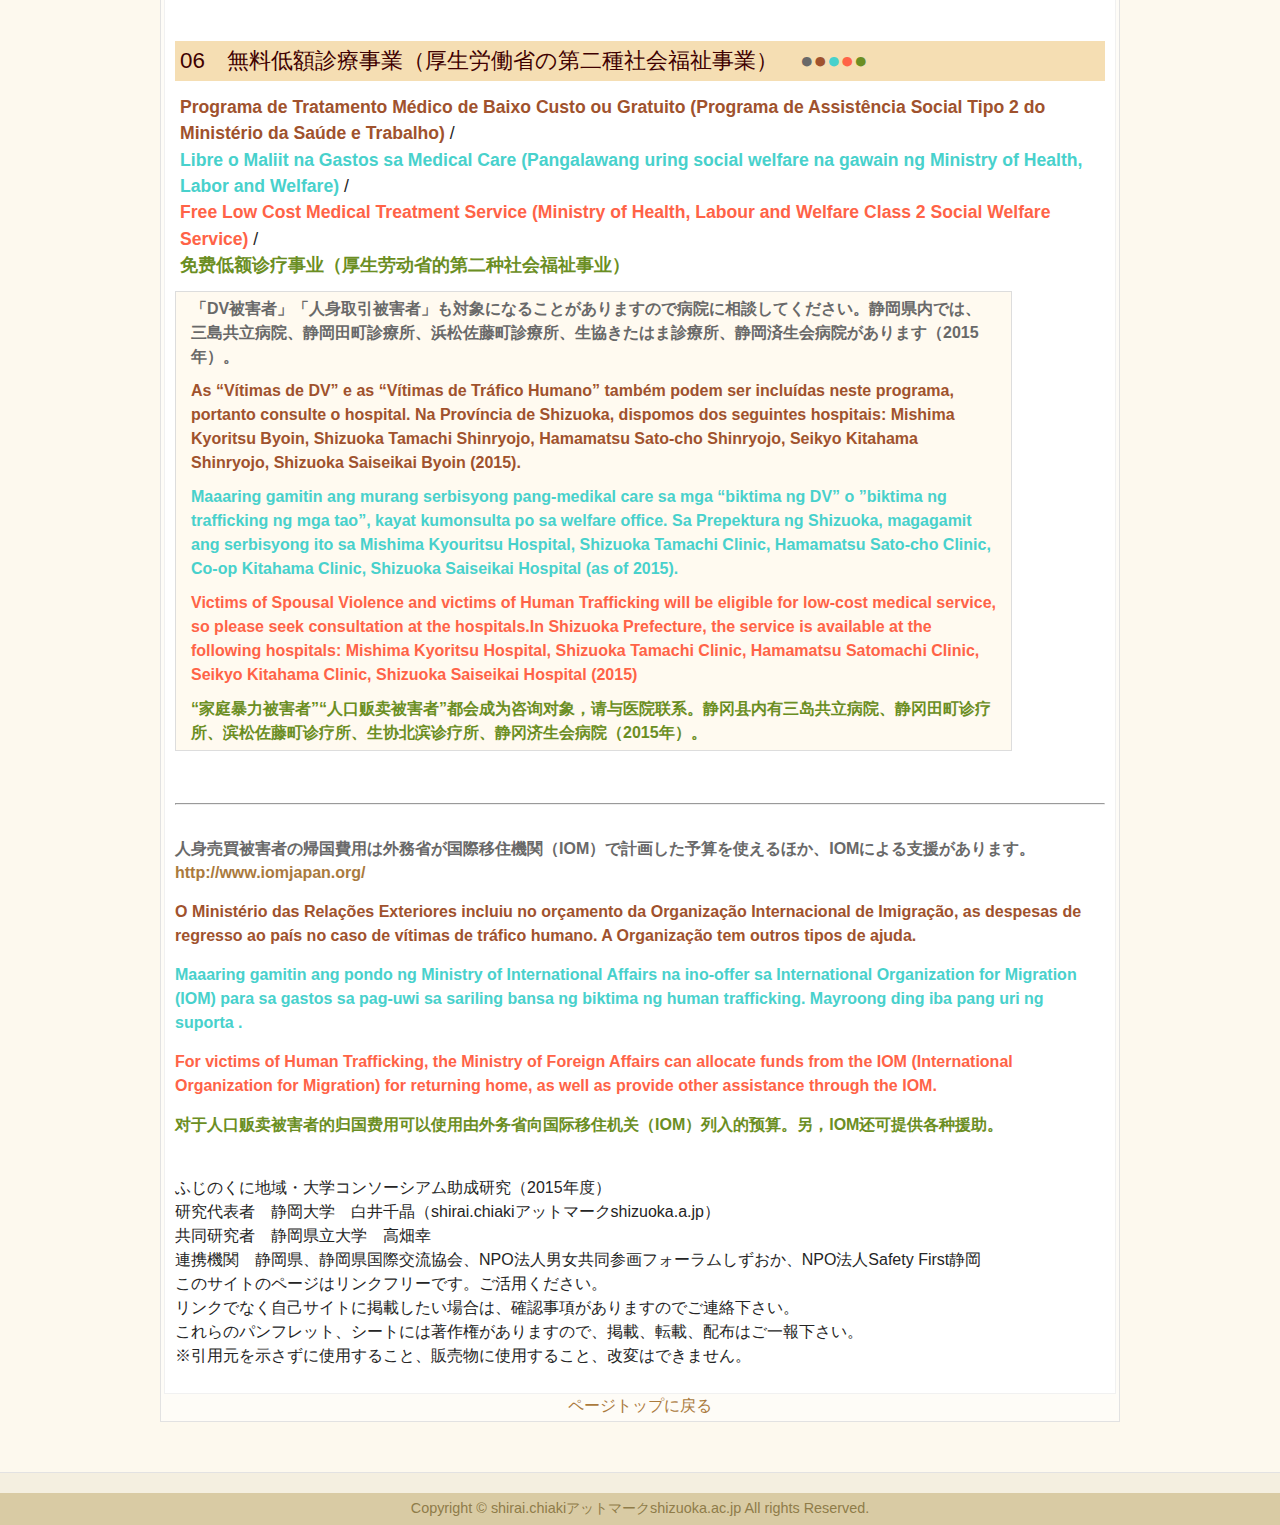
<file: seido.html>
<!DOCTYPE html>
<html dir="ltr" lang="ja">
<head>
<meta charset="UTF-8">
<meta name="viewport" content="width=device-width, user-scalable=yes, maximum-scale=1.0, minimum-scale=1.0">
<title>DVに悩むあなたへ / Para você que sofre de DV /Para sa 
mga may
suliranin sa DV / For those 
struggling 
with 
DV / 写给受
家庭暴力困扰的你</title>
<meta name="keywords" content="DV">
<meta name="description" content="DVに悩むあなたへ / Para você que sofre de DV /Para sa 
mga may
suliranin sa DV / For those 
struggling 
with 
DV / 写给受
家庭暴力困扰的你">
<link rel="stylesheet" href="style.css" type="text/css" media="screen">
<!--[if lt IE 9]>
<script src="js/html5.js"></script>
<script src="js/css3-mediaqueries.js"></script>
<![endif]-->
<script src="js/jquery1.7.2.min.js"></script>
<script src="js/script.js"></script>
</head>

<body>
<a name="top"></a>
	<header id="header" role="banner">
		<div class="bg">
			<div class="inner">
				<h1>DVに悩むあなたへ / Para você que sofre de DV /Para sa 
mga may
suliranin sa DV / For those 
struggling 
with 
DV / 写给受
家庭暴力困扰的你</h1>
			</div>
		</div>
		<div class="inner">
			<h2><a href="index.html"><img src="images/banners/logo.png" alt=""></a></h2>
		</div>
	</header>

	<nav id="mainNav">
		<div class="inner">
			<a class="menu" id="menu"><span>MENU</span></a>
			<div class="panel">
				<ul>
					<li><a href="index.html"><strong>トップ</strong><span>TOP</span></a></li>
					<li><a href="forthose.html"><strong>パンフ DVに悩むあなたへ</strong><span>For those 
struggling 
with 
DV</span></a></li>
					<li>
						<a href="question.html"><strong>質問シート</strong><span>Point to Question Sheet</span></a>
				</ul>
			</div>
		</div>
	</nav>

	<div id="wrapper">
		<div id="content">
							<div class="postWrap">
						<div class="post"><img src="images/banners/line.png"><br />
<h2>日本の法律や制度</h2>
<h3><span class="mozibrown"> Leis e Sistemas do Japão </span> 
/ <span class="moziblue">Batas at Sistema ng Japan</span> 
/<br /> <span class="moziorange">Japan’s Laws and Systems</span> 
/ <span class="mozigreen">日本的法律或制度</span></h3>
<img src="images/banners/line.png"><br /><br />

<h4>01　保護命令　<span class="mozigray">●</span><span class="mozibrown">●</span><span class="moziblue">●</span><span class="moziorange">●</span><span class="mozigreen">●</span></h4>
<h5><span class="mozibrown">Ordem de Proteção  </span> 
/ <span class="moziblue">Kautusan ng Pag-protekta </span> 
/ <br /><span class="moziorange">Protection Orders</span> 
/ <span class="mozigreen">保护命令</span></h5>

<table width="90%"><tr><td><span class="mozigray">身体に対する暴力、生命等に関する脅迫がある場合に、地方裁判所に申し立てて、加害者に、接近禁止、電話等 禁止、被害者が荷物を取り出すために加害者に一時的に家から出て行ってもらう（退去命令）、などの命令を出してもらうことができます。配偶者暴力相談支援センターや警察に相談してください。</span></td></tr>
<tr><td><span class="mozibrown">Se a vítima for agredida fisicamente ou haja ameaça de vida, poderá solicitar ao Tribunal Regional que emita uma ordem para o agressor de: “Proibição de Aproximação”, “Proibição de Telefonar, etc.”, “Ordem de Sair da Casa” temporariamente para que a vítima possa retirar seus objetos pessoais da casa, etc. Por favor, consulte o Centro de Ajuda e Consultas sobre Violência Conjugal ou a Polícia. </span></td></tr>
<tr><td><span class="moziblue">Kapag may pananakit sa katawan at pananakot at magiging delikado ang buhay ng biktima, makakahiling sa hukuman ng kautusan laban sa nanakit na tao na bawal lumapit o bawal tumawag sa biktima, upang makuha ng biktima ang mga kagamitan, kailangang pansamantalang umalis sa bahay ang nanakit na tao (kautusan ng pagpapaalis). Tumawag po lamang sa sentro para sa suporta at konsultasiyon ng pananakit ng asawa o sa pulis.</span></td></tr>
<tr><td><span class="moziorange">In cases where physical violence, or threats to one’s life have occurred, Protection Orders can be petitioned for from a district court, prohibiting close contact, prohibiting phone calls, as well as providing an opportunity to retrieve belongings without the abusive party present, (Order to Leave). Please consult a local Spousal Violence Counseling and Support Center, or the police.</span></td></tr>
<tr><td><span class="mozigreen">有对身体实施暴力、威胁生命等的情况下，可以向地方裁判所提出申诉，对加害者可以发布禁止接近、禁止打电话、为了被害者去取行李让加害者暂时搬出共同生活的住处（离开命令）等命令。请与配偶暴力咨询中心及警察进行咨询。</span></td></tr>
</table><br />

<h4>02　離 婚　<span class="mozigray">●</span><span class="mozibrown">●</span><span class="moziblue">●</span><span class="moziorange">●</span><span class="mozigreen">●</span></h4>
<h5><span class="mozibrown">Divórcio </span> 
/ <span class="moziblue">Pagdidiborsiyo </span> 
/ <span class="moziorange">Divorce </span> 
/ <span class="mozigreen">离婚 </span></h5>

<table width="90%"><tr><td><span class="mozigray">日本に住んでいる日本人と離婚する場合は、日本法が適用になります。夫婦ともに同じ国の外国人の場合は出身国の法律が適用になります。出身国が異なる場合は日本法が適用になります。本国法によって離婚の手続きは異なります。<br />
日本では、裁判所を使わないで二人で話し合って離婚を決める「協議離婚」があります。離婚届には、子どもの親権をどちらがおこなうのか、記入する欄がありますので、確認しましょう。<br />
離婚して「日本人の配偶者等」でなくなっても、在留資格の変更ができる場合もあります。離婚による在留資格の変更については、在住歴やお子さんがいるときの国籍などによっても異なりますので、行政書士会、NPO、弁護士会などに相談するとよいでしょう。</span></td></tr>
<tr><td><span class="mozibrown">No caso de divórcio com um japonês que possui sua residência habitual no Japão, serão aplicadas as leis do Japão. No caso de ambos cônjuges serem estrangeiros do mesmo país, serão aplicadas as leis deste país. Se forem de países diferentes, serão aplicadas as leis do Japão. Os trâmites para o divórcio variam de acordo com as leis do país de origem. <br />
No Japão, existe o “Divórcio Consensual” no qual os cônjuges decidem o divórcio de forma amigável sem a necessidade da intervenção do tribunal. Ao preencher a Notificação de Divórcio (Rikon Todoke), certifique-se de preencher também o espaço sobre a guarda dos filhos. <br />
Ao se divorciar, perderá o “Visto de Cônjuge de Japonês ou outros”, mas dependendo do caso, é possível solicitar alteração do tipo do visto. A alteração do tipo de visto devido ao divórcio varia de acordo com tempo de residência, nacionalidade dos filhos, caso tenha, e outros fatores. Recomendamos consultar a Associação de Despachantes (Gyosei Shoshikai) ,  NPO, Associação de Advogados, ou outros. 
</span></td></tr>
<tr><td><span class="moziblue">Kapag magdidiborsiyo ang dayuhang nakatira na sa Japan at ng asawang Hapon, maaaring gamitin ang batas ng Japan. Kapag pareho ang nasyonalidad ang mag-asawa at nakatira sa Japan, aplikable ang batas ng sarili nilang bansa. Aplikable ang batas ng Japan kapag hindi pareho ang nasyonalidad ng mag-asawa at nakatira sa Japan. Depende sa batas ng sariling bansa, iba-iba ang pamamaraan ng pagdidiborsiyo.<br />
Sa Japan mayroong sistema ng “pinagkasunduang diborsiyo”, makakapagdiborsiyo sa pamamagitan ng pag-uusap at hindi na kailangang mamagitan ang hukuman. Sa pagpaparehistro ng diborsiyo, kailangang siguraduhin kung sino ang mangangalaga o may awtoridad na magulang sa anak at isulat ang pangalan sa column ng “shinkensiya” (taong may custody).<br />
Sa pagdiborsiyo kahit mawala man ang “kapahintulutan ng pananatili bilang asawa ng Hapon (spouse visa)” may posibilidad na makakapagpa-extend pa rin ng pananatili. Tungkol sa pagbabago ng status ng kapahintulutan ng pananatili nang dahil sa pagdidiborsiyo, iba-iba ang pamamaran ayon sa nasyonalidad,depende sa katagalan ng pananatili sa Japan at sa nasyonalidad ng mga anak. Kumonsulta sa mga asosasyon ng administrative scrivener o immigration lawyer, NPO, asosasyon ng mga abogado at iba pa.</span></td></tr>
<tr><td><span class="moziorange">For cases where the spouse is a Japanese National who lives habitually in Japan, the laws of Japan apply. When both partners are foreign nationals of the same country, the laws of their native country apply. When both partners are foreign nationals of different countries, the laws of Japan apply. Divorce Laws vary from country to country.<br />
In Japan there is a system referred to as Divorce by Agreement. In this case, courts are not used and instead divorce is carried out through mutual agreement. In the Divorce Notice application, there is a location to clarify Parental Rights of children. Be sure to examine this point carefully. <br />
In some cases, after divorce, you can change visa status to other than “Spouse or Child of Japanese National”. It depends on the duration of your stay in Japan and whether you have a child or not. Please consult with the Association of Administrative Scriveners (Immigration Lawyers), NPOs and the Bar Association.</span></td></tr>
<tr><td><span class="mozigreen">与长期居住在日本的日本人离婚，依照日本的法律。夫妇双方均为同一国家的外国人，依照其本国法律。夫妇双方国籍不同，依照日本的法律。根据各国法律，离婚手续也不相同。
在日本，不通过裁判所而由两人谈话决定离婚的叫“协议离婚”。离婚申报书上有关孩子的亲权属于谁，有填写栏，请确认。<br />
离婚之后不再是“日本人配偶等”，也有变更在留资格的可能。因离婚而造成在留资格的变更，根据在住历以及有孩子时的国籍等不同情况，请与行政书士、NPO、律师协会等进行咨询。</span></td></tr>
</table><br />


<h4>03　親 権　<span class="mozigray">●</span><span class="mozibrown">●</span><span class="moziblue">●</span><span class="moziorange">●</span><span class="mozigreen">●</span></h4>
<h5><span class="mozibrown">Guarda dos filhos </span> 
/<br /> <span class="moziblue">“Shinken” (custody o may awtoridad na magulang) </span> 
/ <br /><span class="moziorange"> Parental Rights</span> 
/ <span class="mozigreen">子女监护权 </span></h5>


<table width="90%"><tr><td><span class="mozigray">日本の法律では、離婚したら、子どもの親権は、夫婦のどちらかがおこないます（単独親権）。</span></td></tr>
<tr><td><span class="mozibrown">De acordo com as leis do Japão, ao se divorciar, um dos pais deverá ficar com a guarda dos filhos (guarda exclusiva).</span></td></tr>
<tr><td><span class="moziblue">Sa batas ng Japan, kapag magdidiborsiyo, pagpapasiyahan ng mag-asawa kung sino sa kanila ang may “custody” o magiging may awtoridad na magulang sa anak (dapat isa lamang sa mag-asawa ang may custody).</span></td></tr>
<tr><td><span class="moziorange">According to the laws of Japan, following divorce, a child’s parental rights are held by one of the two parents (Independent parental authority).</span></td></tr>
<tr><td><span class="mozigreen">根据日本的法律，离婚后，子女的监护权由夫妻其中一方拥有（单独监护权）。</span></td></tr>
</table><br />


<h4>04　生活保護　<span class="mozigray">●</span><span class="mozibrown">●</span><span class="moziblue">●</span><span class="moziorange">●</span><span class="mozigreen">●</span></h4>
<h5><span class="mozibrown"> Ajuda Social (Seikatu Hogo) </span> 
/ <span class="moziblue">Proteksiyon sa Pamumuhay o Seikatsu-hogo </span> 
/ <br /><span class="moziorange">Public Assistance </span> 
/ <span class="mozigreen">生活保护 </span></h5>


<table width="90%"><tr><td><span class="mozigray">永住性のある在留資格（永住者、定住者、日本人の配偶者等、永住者の配偶者等、特別永住者）は、通達により生活保護が準用されます。福祉事務所や福祉課で申請します。外国人の場合、現在地と登録地が異なる場合、現在地保護ではないので、現在地の福祉課、福祉事務所から登録地に連絡してもらいます。</span></td></tr>
<tr><td><span class="mozibrown">Quem possui o visto de caráter permanente (visto permanente, de residência, cônjuge de japonês e outros, cônjuge de portador de visto permanente, permanente especial) poderá solicitar a Ajuda Social. A solicitação pode ser feita no Escritório de Assistência Social ou na Divisão de Assistência Social. No caso de estrangeiros, quando a localização atual e o local de registro são diferentes, não poderá receber a ajuda social na localização atual, portanto, a Divisão de Assistência Social e o Escritório de Assistência Social da localização atual entrará em contato com o escritório do local de registro. </span></td></tr>
<tr><td><span class="moziblue">Ang may permanenteng status ng pananatili (permanenteng residente, long-term resident, asawa ng
hapon, asawa ng permanenteng residente, special permanent resident), ayon sa  notipikasyon, ay maaaring
mapagkalooban ng proteksiyon sa pamumuhay. Mag-aplay sa Welfare Office o Welfare Division ng city hall. Sa
kaso ng mga dayuhan, kapag iba ang kasalukuyang tinitirhan sa nakarehistrong tirahan, kinakailangan patawagin ang lokal na Welfare Office sa Welfare Office kung saan naka-rehistro dahil sa kanila dapat mag-aplay.  </span></td></tr>
<tr><td><span class="moziorange">Foreign residents with permanent resident status (Permanent Resident status, Long-term Resident status, Spouse of Permanent Resident status, Special Permanent Resident status) are eligible for Public Assistance following a government notice. Applications can be made at Welfare Offices and Welfare Divisions. Foreign nationals who are residing in a location different from where they are registered, should request a local Welfare Office to contact the Welfare Office where they are registered, as the Welfare Office of where they are registered is where any applications must be made.</span></td></tr>
<tr><td><span class="mozigreen">拥有永住性的在留资格（永住者、定住者、日本人配偶者等、永住者的配偶等、特别永住者），根据通告适用于生活保护。请到福祉事务所或福祉科申请。如果是外国人，现住地与登录地不一致时，现住地不能进行保护，请现所在的福祉科或福祉事务所与登录地联系。</span></td></tr>
<tr><td><hr /></td></tr>
<tr><td><span class="mozigray">そのほか、健康保険や仕事の厚生年金、失業手当、子どもの教育や転校、児童手当、児童扶養手当などについても、わからないことがあったら相談しましょう。</span></td></tr>
<tr><td><span class="mozibrown">Atendemos consultas de dúvidas sobre Seguro de Saúde, Seguro de Pensão Corporativa, Auxílio de Desemprego, Educação e Transferência Escolar de Crianças, Auxílio Infantil (Jido Teate), Auxílio para Sustento Infantil (Jido Fuyo Teate) e outros, portanto entre em contato conosco.</span></td></tr>
<tr><td><span class="moziblue">Komunsulta po lamang kapag may bagay na hindi nauunawaan tungkol sa seguro sa kalusugan at welfare pension ng pinagtatrabahuhan, unemployment allowance, edukasyon ng anak at paglipat ng paaralan, child allowance at child-rearing allowance.</span></td></tr>
<tr><td><span class="moziorange">If you have any further questions regarding National Health Insurance, Welfare Pension, unemployment benefits, children’s education or school transfers, Child Allowance and Child Care Allowance, please seek consultation.</span></td></tr>
<tr><td><span class="mozigreen">其他，有关健康保险或工作单位的厚生年金、失业补贴、孩子的教育或转学、儿童补助金、儿童抚养补助金等，有不明白的地方请来咨询。</span></td></tr>
</table><br />


<h4>05　ハーグ条約　<span class="mozigray">●</span><span class="mozibrown">●</span><span class="moziblue">●</span><span class="moziorange">●</span><span class="mozigreen">●</span></h4>
<h5><span class="mozibrown"> Convenção de Haia </span> 
/ <span class="moziblue"> Hague Convention</span>  
/ <span class="moziorange"> Hague Convention</span>
/ <span class="mozigreen">海牙公约</span></h5>

<table width="90%"><tr><td><span class="mozigray">ハーグ条約では、国際結婚が破綻したさいに、同意なく子どもを母国に連れ出したり、面会させない場合、子どもを元の居住国へ戻すことが基本になっています。DV被害者に対する配慮や支援がありますので、在外公館で情報提供、支援を受けてください。
<br />
<a href="http://www.mofa.go.jp/mofaj/ca/ha/page22_001736.html">http://www.mofa.go.jp/mofaj/ca/ha/page22_001736.html</a>
</span></td></tr>
<tr><td><span class="mozibrown">Quando um casamento internacional se desfaz e os filhos são levados ao país de origem sem a autorização da outra parte, ou não lhe é permitido visitas, pelo princípio da Convenção de Haia, os filhos devem ser devolvidos ao país onde residiam. Os casos de vítima de DV também são considerados, portanto solicite informações e ajuda aos órgãos diplomáticos dentro e fora do Japão. </span></td></tr>
<tr><td><span class="moziblue">Ayon sa Hague Convention, kapag nasira ang pagsasama ng mag-asawa ng magkaibang nasyonalidad, at iniuwi ang mga anak sa sariling bansa ng isang magulang nang walang pagsang-ayon ang asawa, o hindi pinapabisita sa anak, bilang pangunahing patakaran, maaaring pabalikin ang anak sa dati niyang tinitirahang bansa. Mayroong tulong sa mga biktima ng DV, kaya humiling ng impormasiyon at magpatulong sa konsulado.</span></td></tr>
<tr><td><span class="moziorange">In accordance with the Hague Convention, children who after a divorce are taken without consent to the home country of a foreign national parent, or when visitation is rejected, as a rule the child is to be returned to the original country of residence. Considerations and support are provided for victims of spousal violence. Please seek information and assistance from Japanese diplomatic offices.</span></td></tr>
<tr><td><span class="mozigreen">在海牙公约，如果国籍婚姻破裂时，不经过同意就擅自带孩子回国、不允许会面的情况下，原则上孩子将归还原居住国。 因为有对于家庭暴力被害者的照顾及支援，请接受驻外使领馆提供的信息和支援。</span></td></tr>
</table><br />


<h4>06　無料低額診療事業（厚生労働省の第二種社会福祉事業）　<span class="mozigray">●</span><span class="mozibrown">●</span><span class="moziblue">●</span><span class="moziorange">●</span><span class="mozigreen">●</span></h4>
<h5><span class="mozibrown">Programa de Tratamento Médico de Baixo Custo ou Gratuito (Programa de Assistência Social Tipo 2 do Ministério da Saúde e Trabalho) </span> 
/<br /> <span class="moziblue">Libre o Maliit na Gastos sa Medical Care (Pangalawang uring social welfare na gawain ng Ministry of Health, Labor and Welfare) </span> 
/ <br /><span class="moziorange">Free Low Cost Medical Treatment Service (Ministry of Health, Labour and Welfare Class 2 Social Welfare Service) </span> 
/<br /> <span class="mozigreen">免费低额诊疗事业（厚生劳动省的第二种社会福祉事业） </span></h5>


<table width="90%"><tr><td><span class="mozigray">「DV被害者」「人身取引被害者」も対象になることがありますので病院に相談してください。静岡県内では、三島共立病院、静岡田町診療所、浜松佐藤町診療所、生協きたはま診療所、静岡済生会病院があります（2015年）。</span></td></tr>
<tr><td><span class="mozibrown">As “Vítimas de DV” e as “Vítimas de Tráfico Humano” também podem ser incluídas neste programa, portanto consulte o hospital. Na Província de Shizuoka, dispomos dos seguintes hospitais: Mishima Kyoritsu Byoin, Shizuoka Tamachi
Shinryojo, Hamamatsu Sato-cho Shinryojo, Seikyo Kitahama Shinryojo, Shizuoka Saiseikai Byoin (2015).</span></td></tr>
<tr><td><span class="moziblue">Maaaring gamitin ang murang serbisyong pang-medikal care sa mga “biktima ng DV” o ”biktima ng trafficking ng mga tao”, kayat kumonsulta po sa welfare office. Sa Prepektura ng Shizuoka, magagamit ang serbisyong ito sa Mishima Kyouritsu Hospital, Shizuoka Tamachi Clinic, Hamamatsu Sato-cho Clinic, Co-op Kitahama Clinic, Shizuoka Saiseikai Hospital (as of 2015).</span></td></tr>
<tr><td><span class="moziorange">Victims of Spousal Violence and victims of Human Trafficking will be eligible for low-cost medical service, so please seek consultation at the hospitals.In Shizuoka Prefecture, the service is available at the following hospitals: Mishima Kyoritsu Hospital, Shizuoka Tamachi Clinic, Hamamatsu Satomachi Clinic, Seikyo Kitahama Clinic, Shizuoka Saiseikai Hospital (2015)</span></td></tr>
<tr><td><span class="mozigreen">“家庭暴力被害者”“人口贩卖被害者”都会成为咨询对象，请与医院联系。静冈县内有三岛共立病院、静冈田町诊疗所、滨松佐藤町诊疗所、生协北滨诊疗所、静冈济生会病院（2015年）。</span></td></tr>
</table><br />

<hr /><br />
<p><span class="mozigray">人身売買被害者の帰国費用は外務省が国際移住機関（IOM）で計画した予算を使えるほか、IOMによる支援があります。
<br /><a href="http://www.iomjapan.org/">http://www.iomjapan.org/</a></p>
<p><span class="mozibrown">O Ministério das Relações Exteriores incluiu no orçamento da Organização Internacional de Imigração, as despesas de regresso ao país no caso de vítimas de tráfico humano. A Organização tem outros tipos de ajuda.</span></p>
<p><span class="moziblue">Maaaring gamitin ang pondo ng Ministry of International Affairs na ino-offer sa International Organization for Migration (IOM) para sa gastos sa pag-uwi sa sariling bansa ng biktima ng human trafficking. Mayroong ding iba pang uri ng suporta . </span></p>
<p><span class="moziorange">For victims of Human Trafficking, the Ministry of Foreign Affairs can allocate funds from the IOM (International Organization for Migration) for returning home, as well as provide other assistance through the IOM.</p>
<p><span class="mozigreen">对于人口贩卖被害者的归国费用可以使用由外务省向国际移住机关（IOM）列入的预算。另，IOM还可提供各种援助。</span></td></tr>
<br />

<br />
<p>ふじのくに地域・大学コンソーシアム助成研究（2015年度）<br />
 研究代表者　静岡大学　白井千晶（shirai.chiakiアットマークshizuoka.a.jp）<br />
 共同研究者　静岡県立大学　高畑幸<br />
 連携機関　静岡県、静岡県国際交流協会、NPO法人男女共同参画フォーラムしずおか、NPO法人Safety First静岡 <br />
このサイトのページはリンクフリーです。ご活用ください。<br />
リンクでなく自己サイトに掲載したい場合は、確認事項がありますのでご連絡下さい。<br />
これらのパンフレット、シートには著作権がありますので、掲載、転載、配布はご一報下さい。<br />
※引用元を示さずに使用すること、販売物に使用すること、改変はできません。 
</p>
</div>
<div align="center"><a href="seido.html#top">ページトップに戻る</a></div>
</div>

		</div>
		<!-- / content -->
	</div>
	<!-- / wrapper -->

	<footer id="footer">
		<div class="inner">
			<div id="footerWrapper">
				
			</div>
		</div>
	</footer>
	<!-- / footer -->

	<p id="copyright">Copyright &copy; shirai.chiakiアットマークshizuoka.ac.jp All rights Reserved.

</body>
</html>
</file>
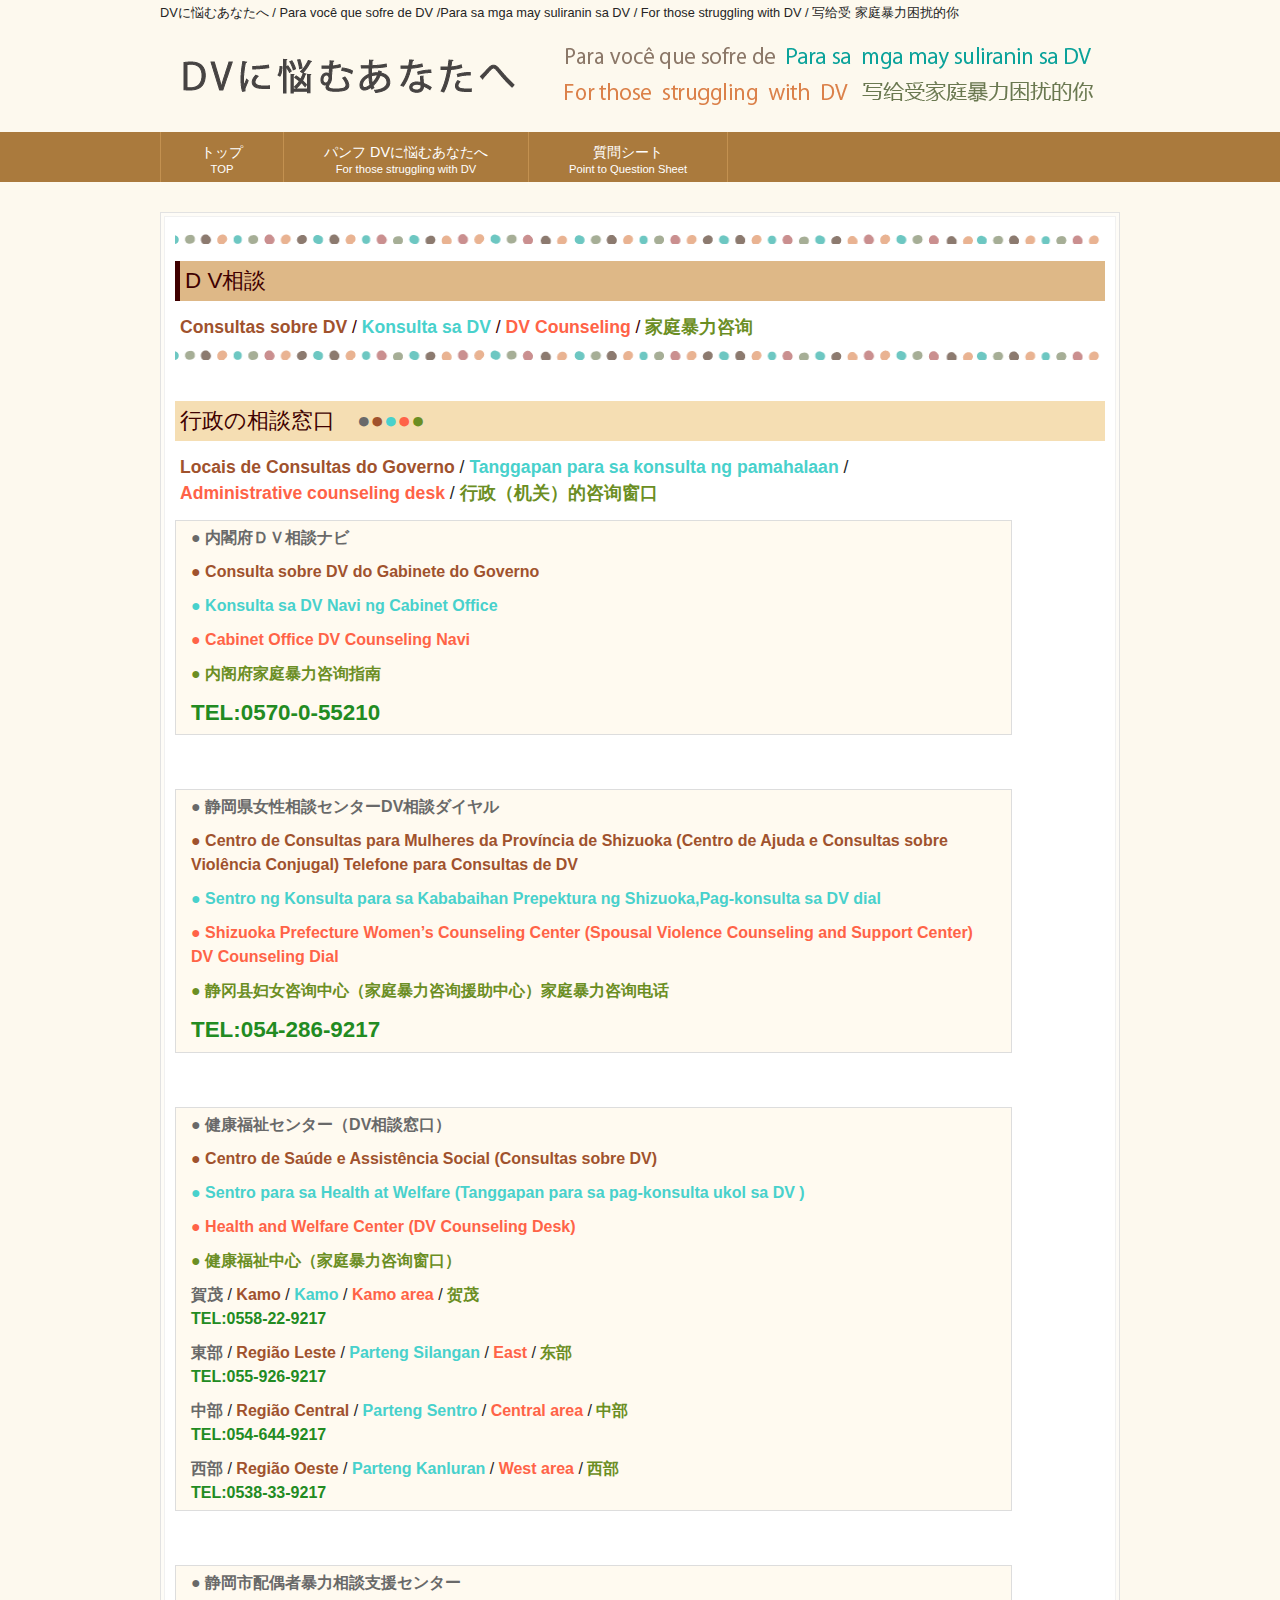
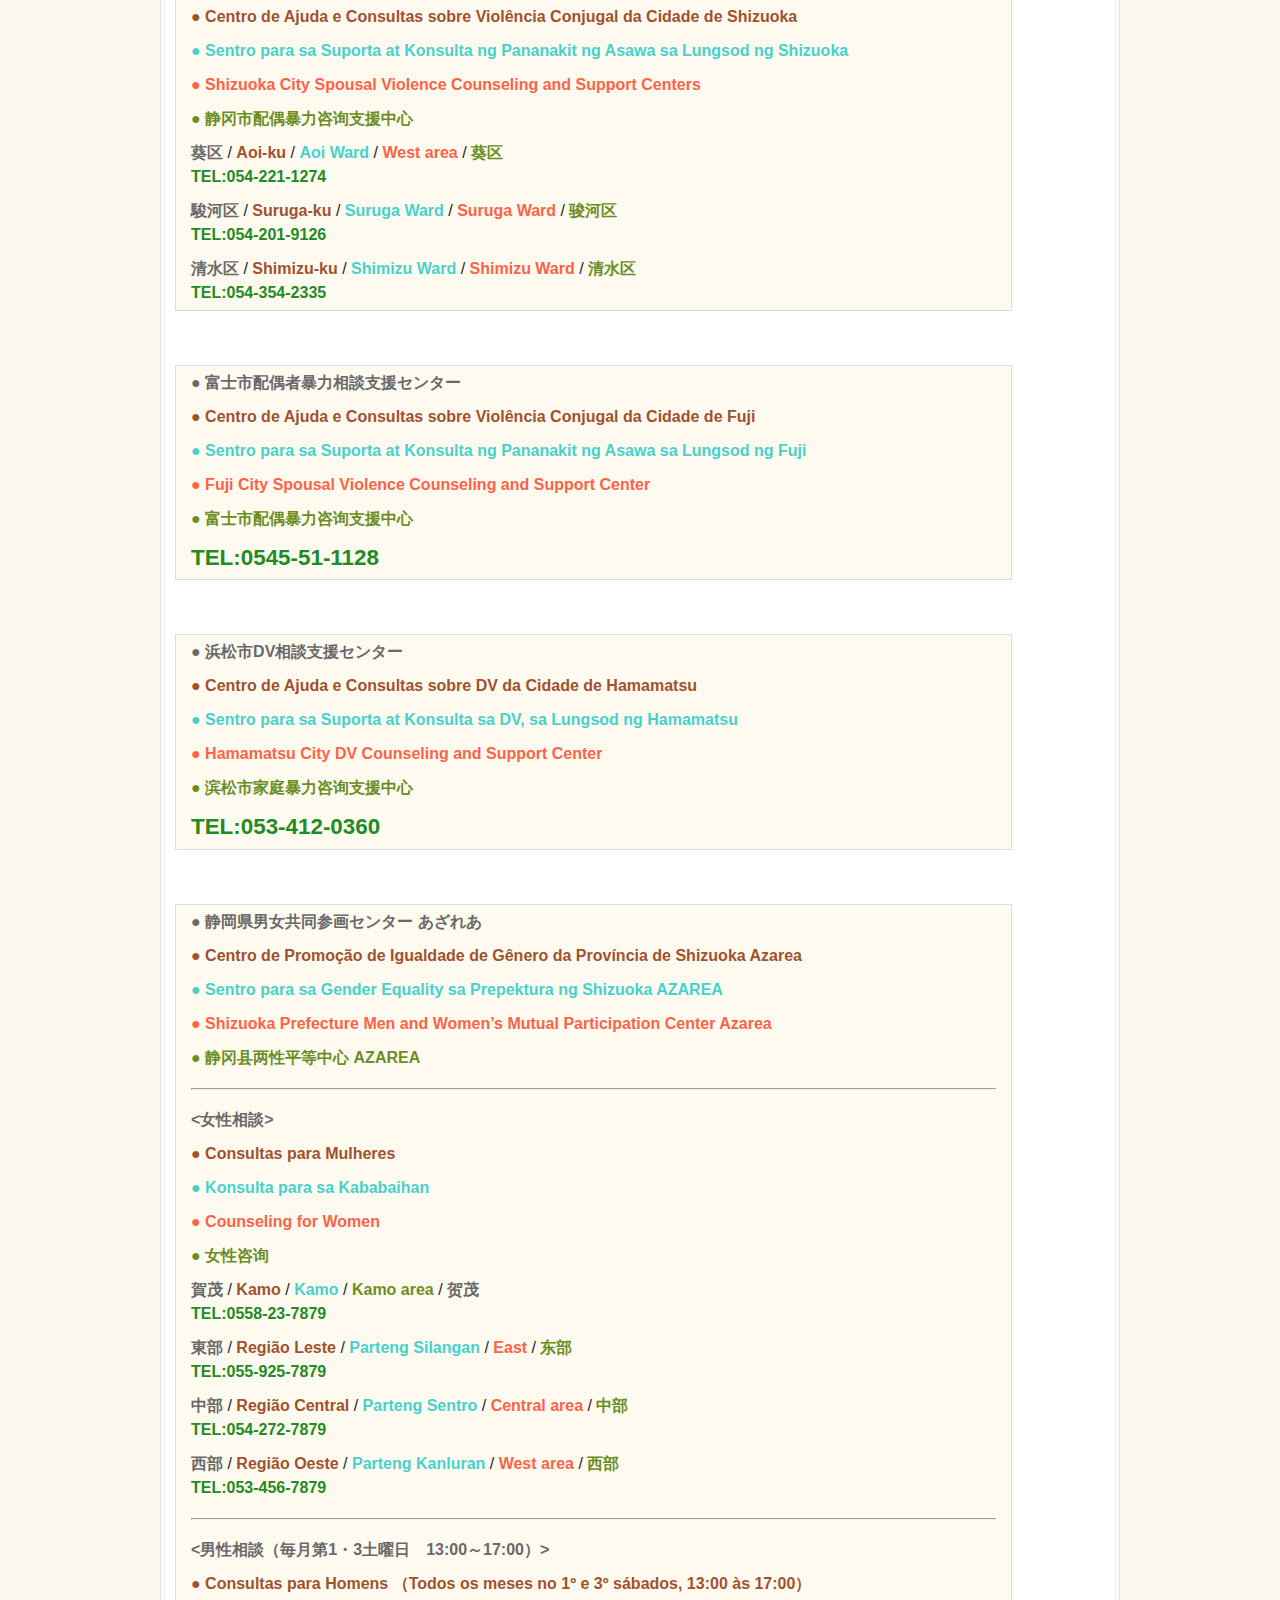
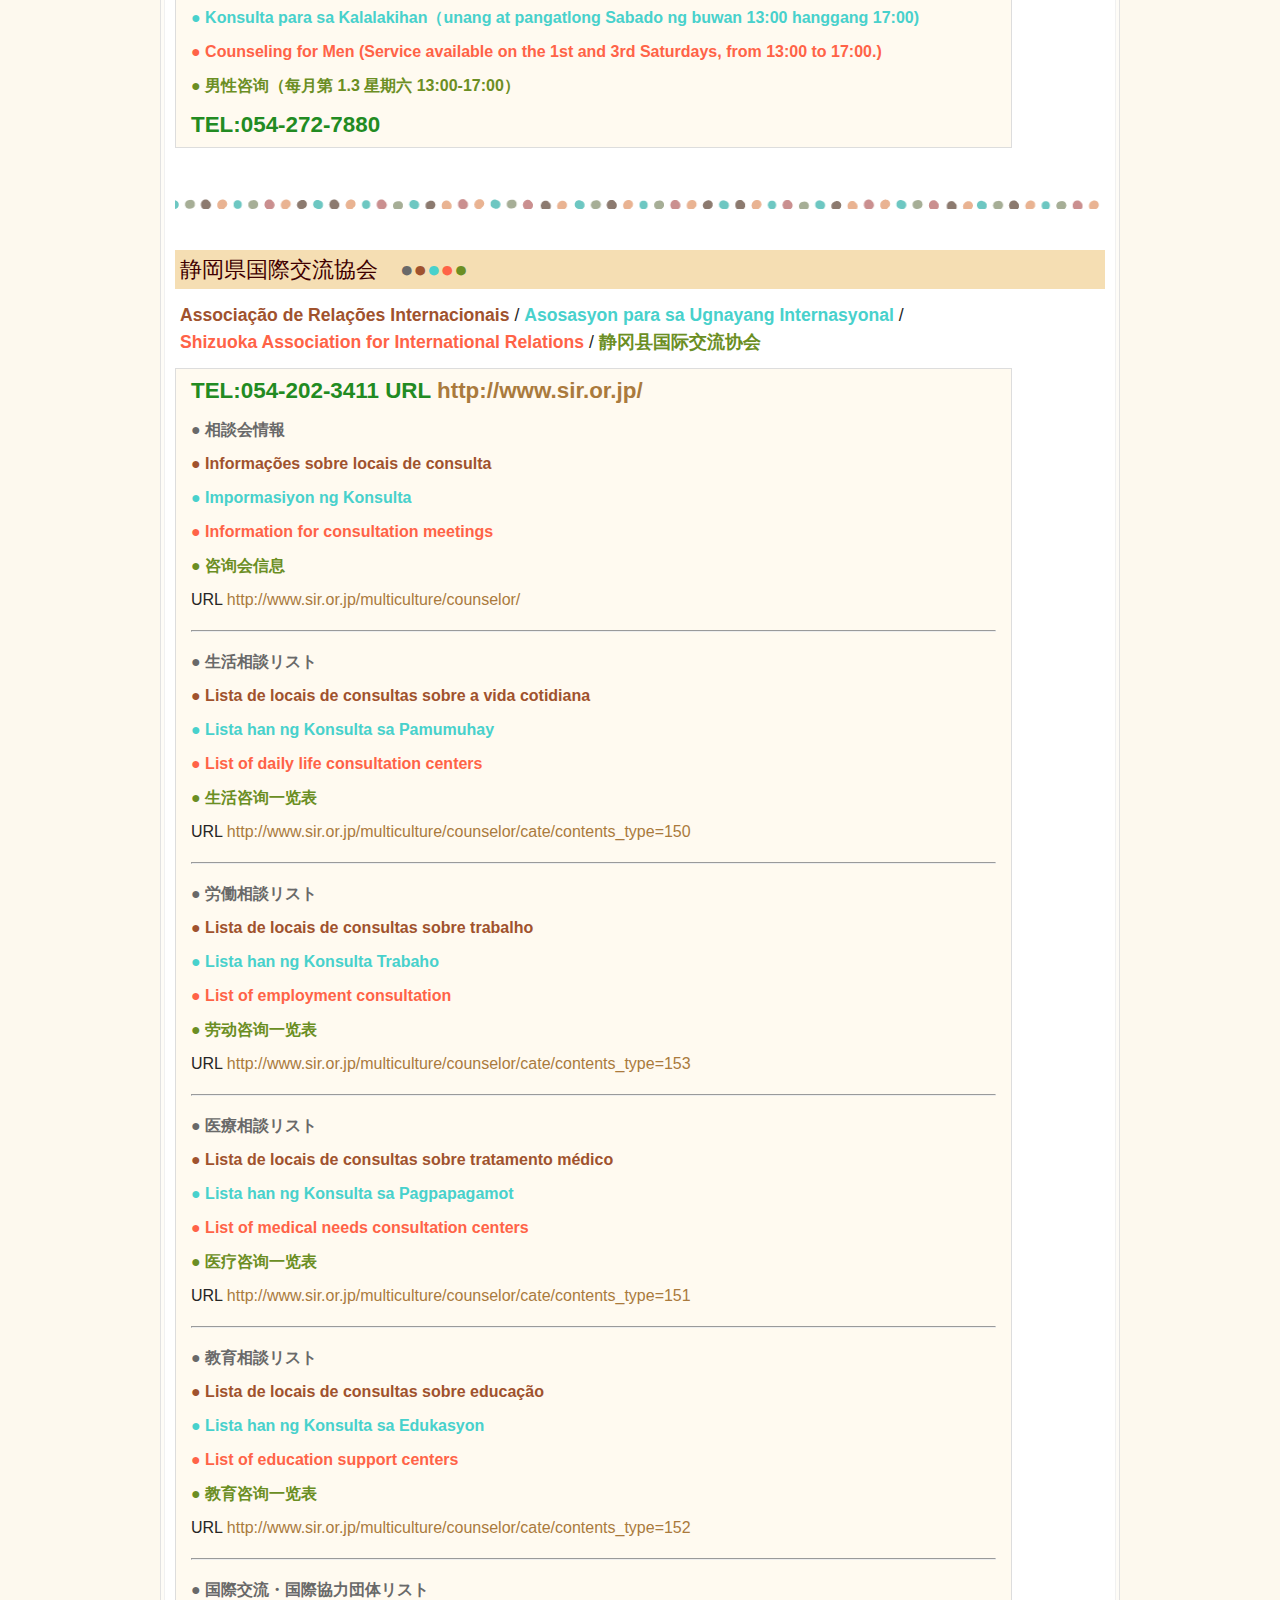
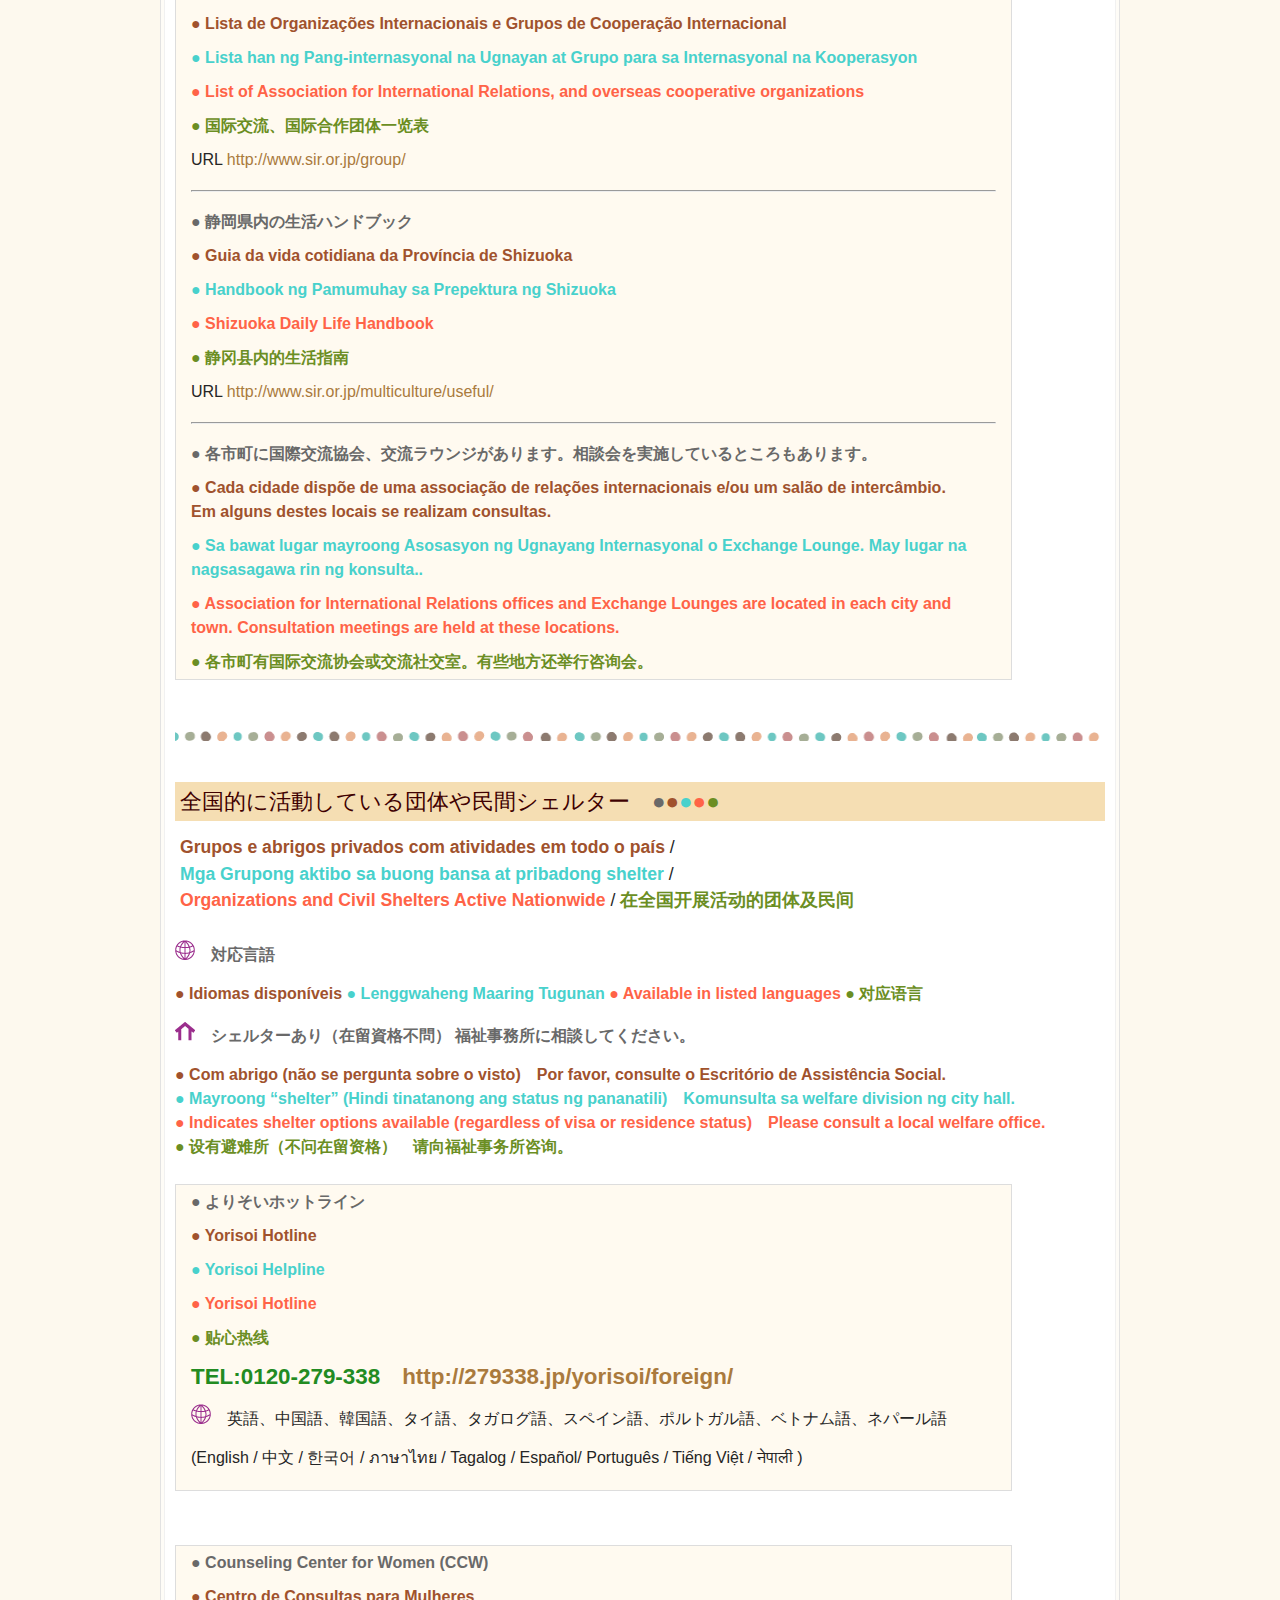
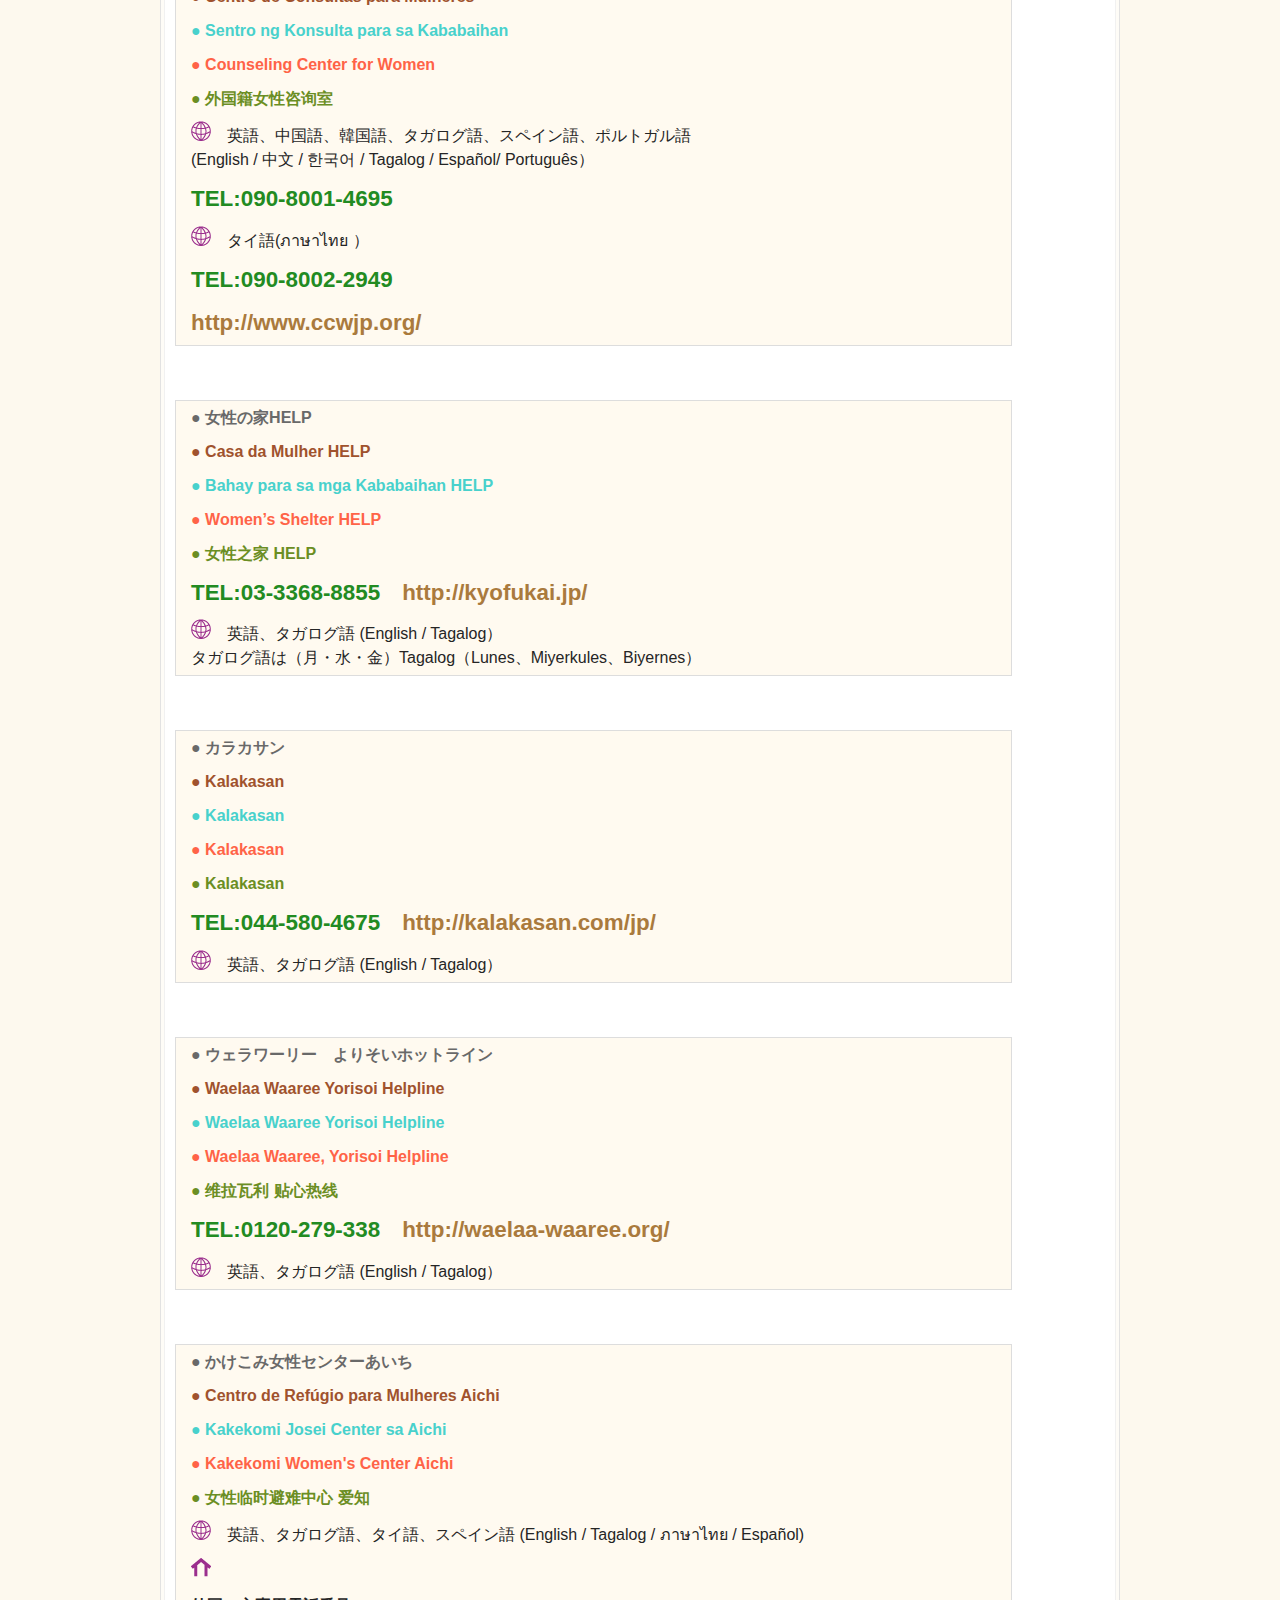
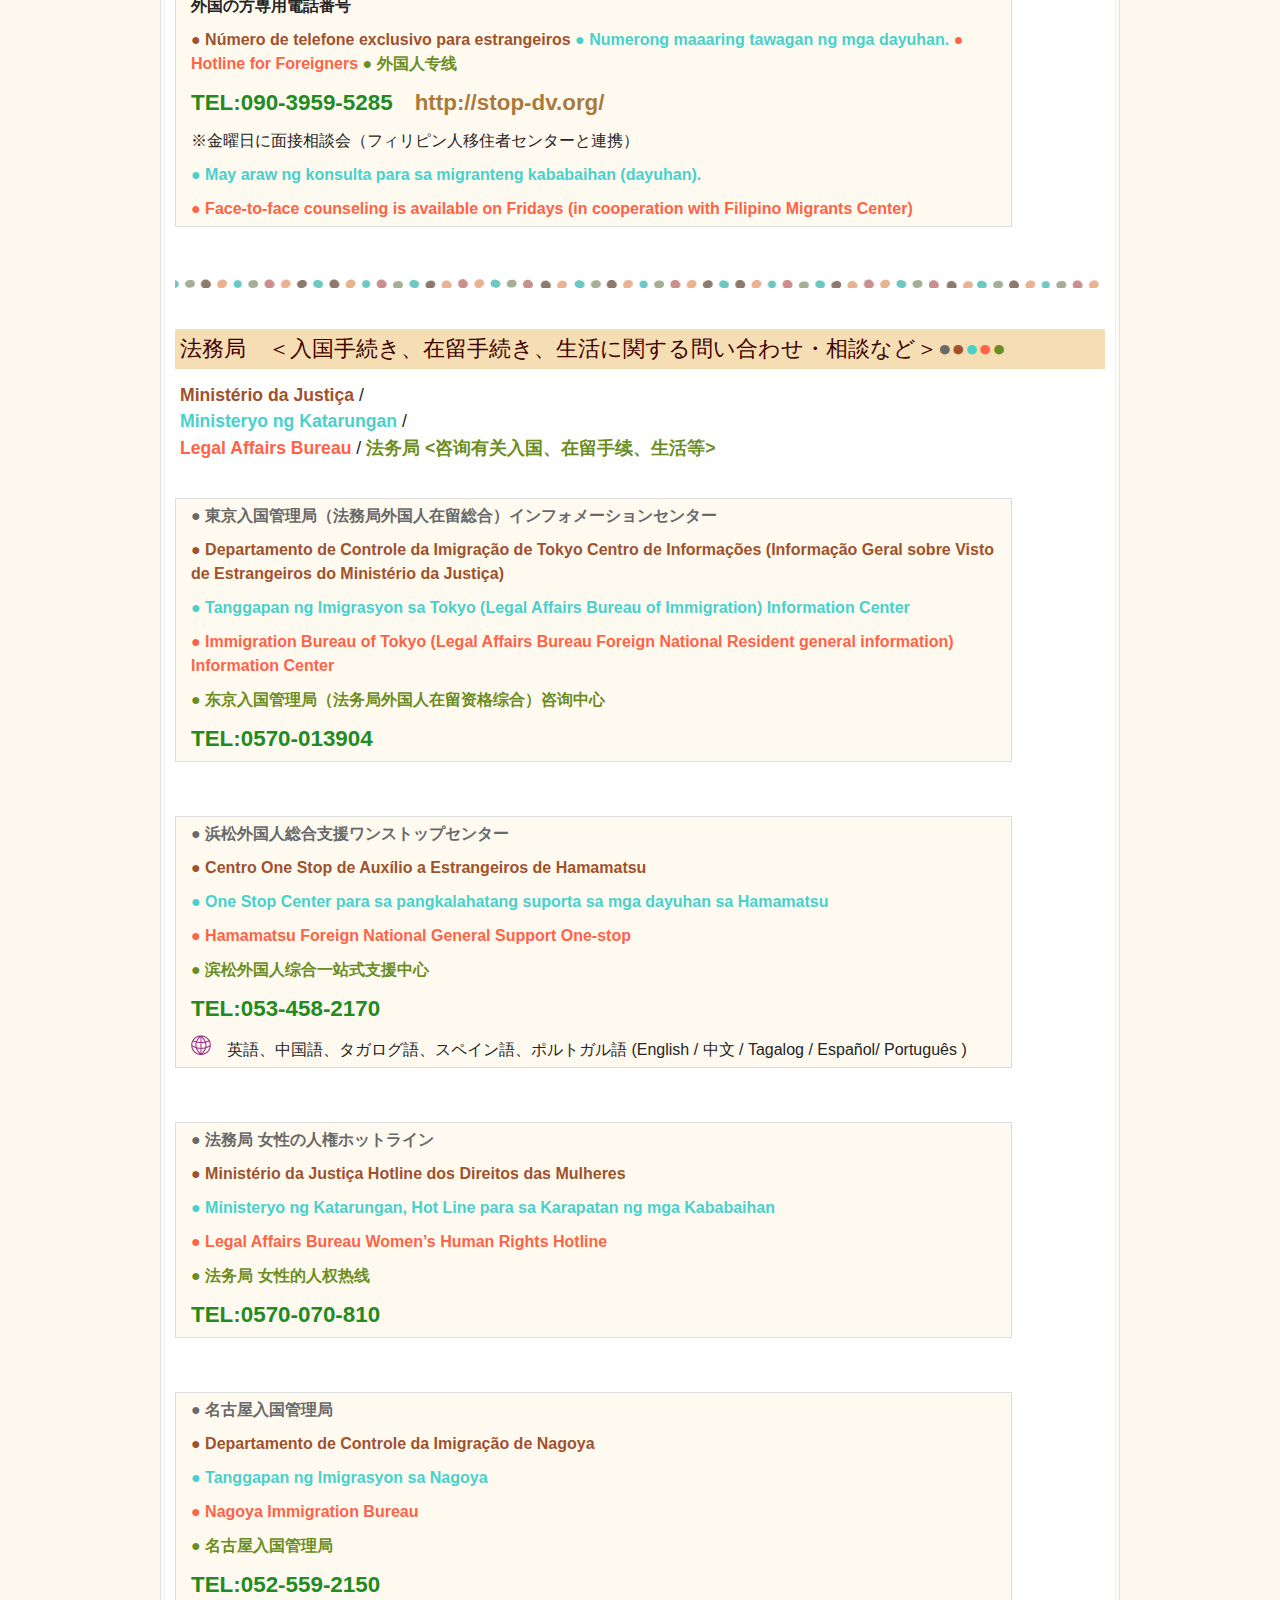
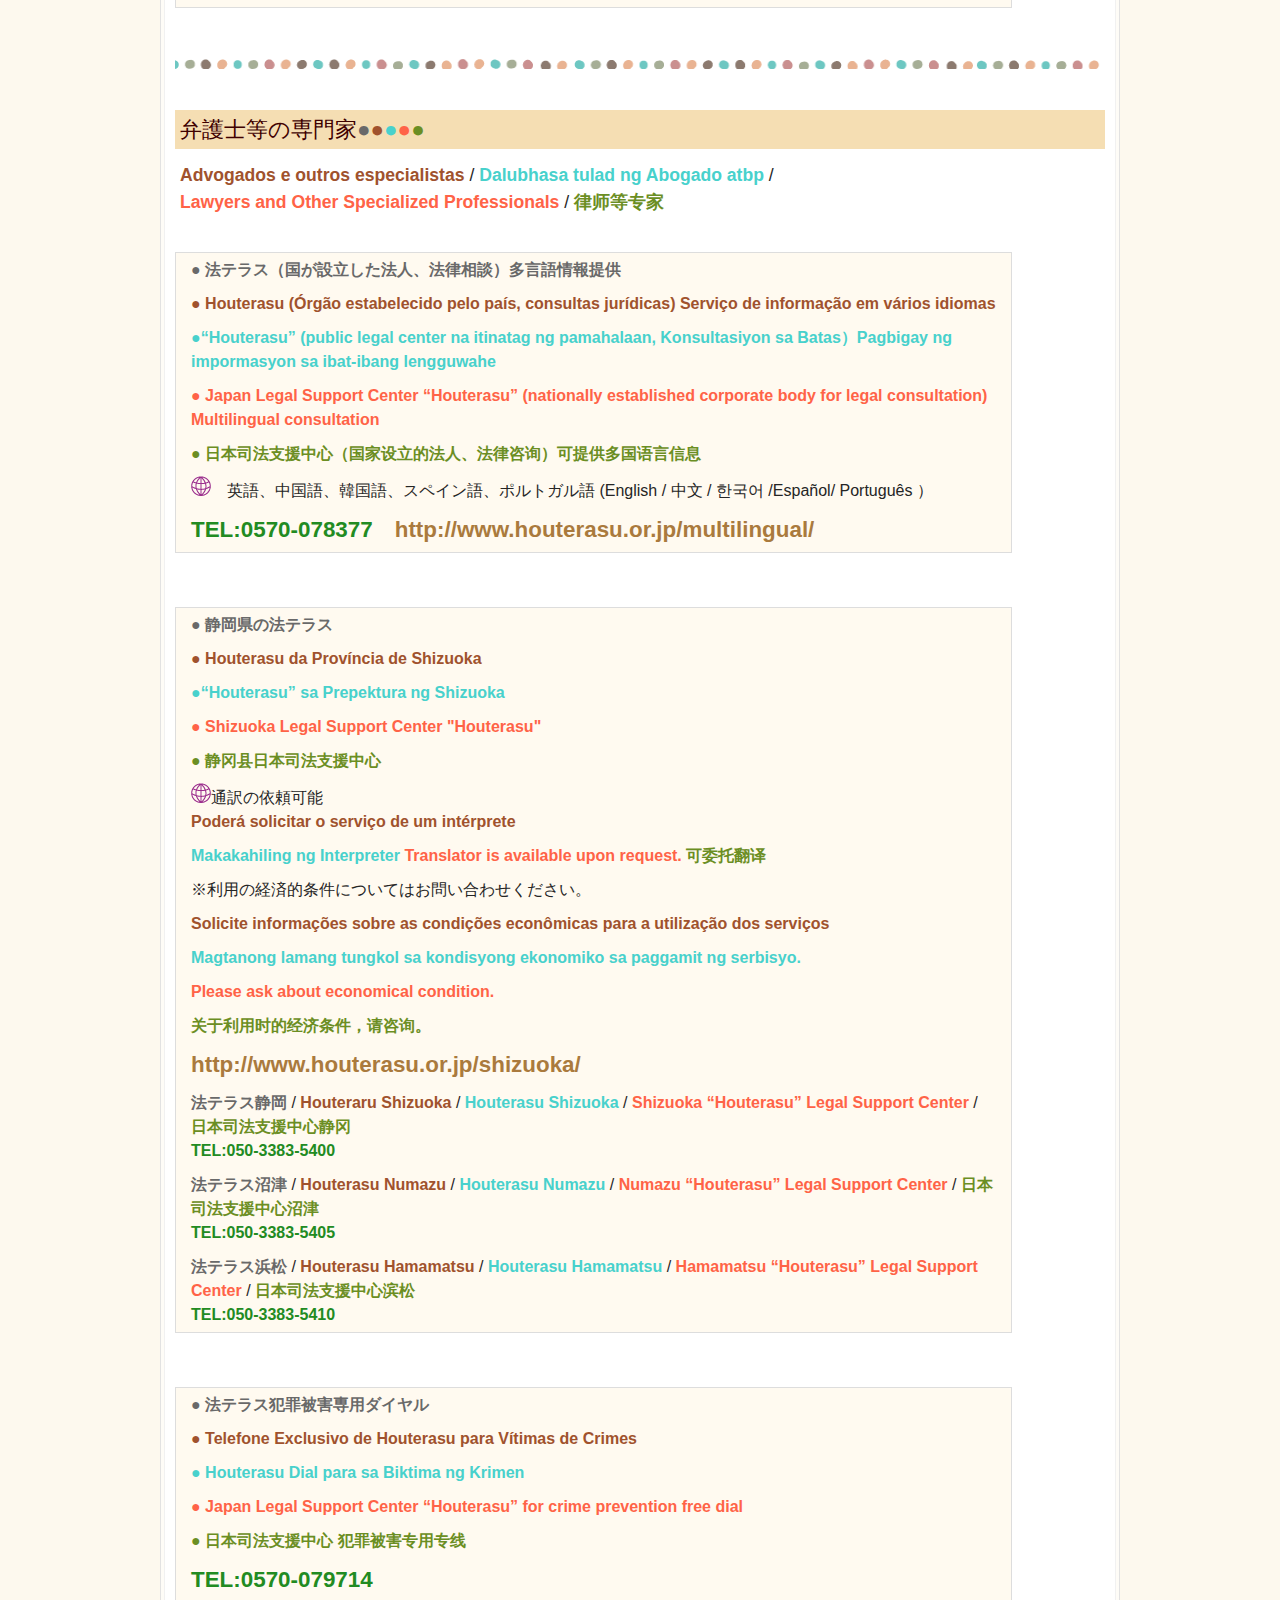
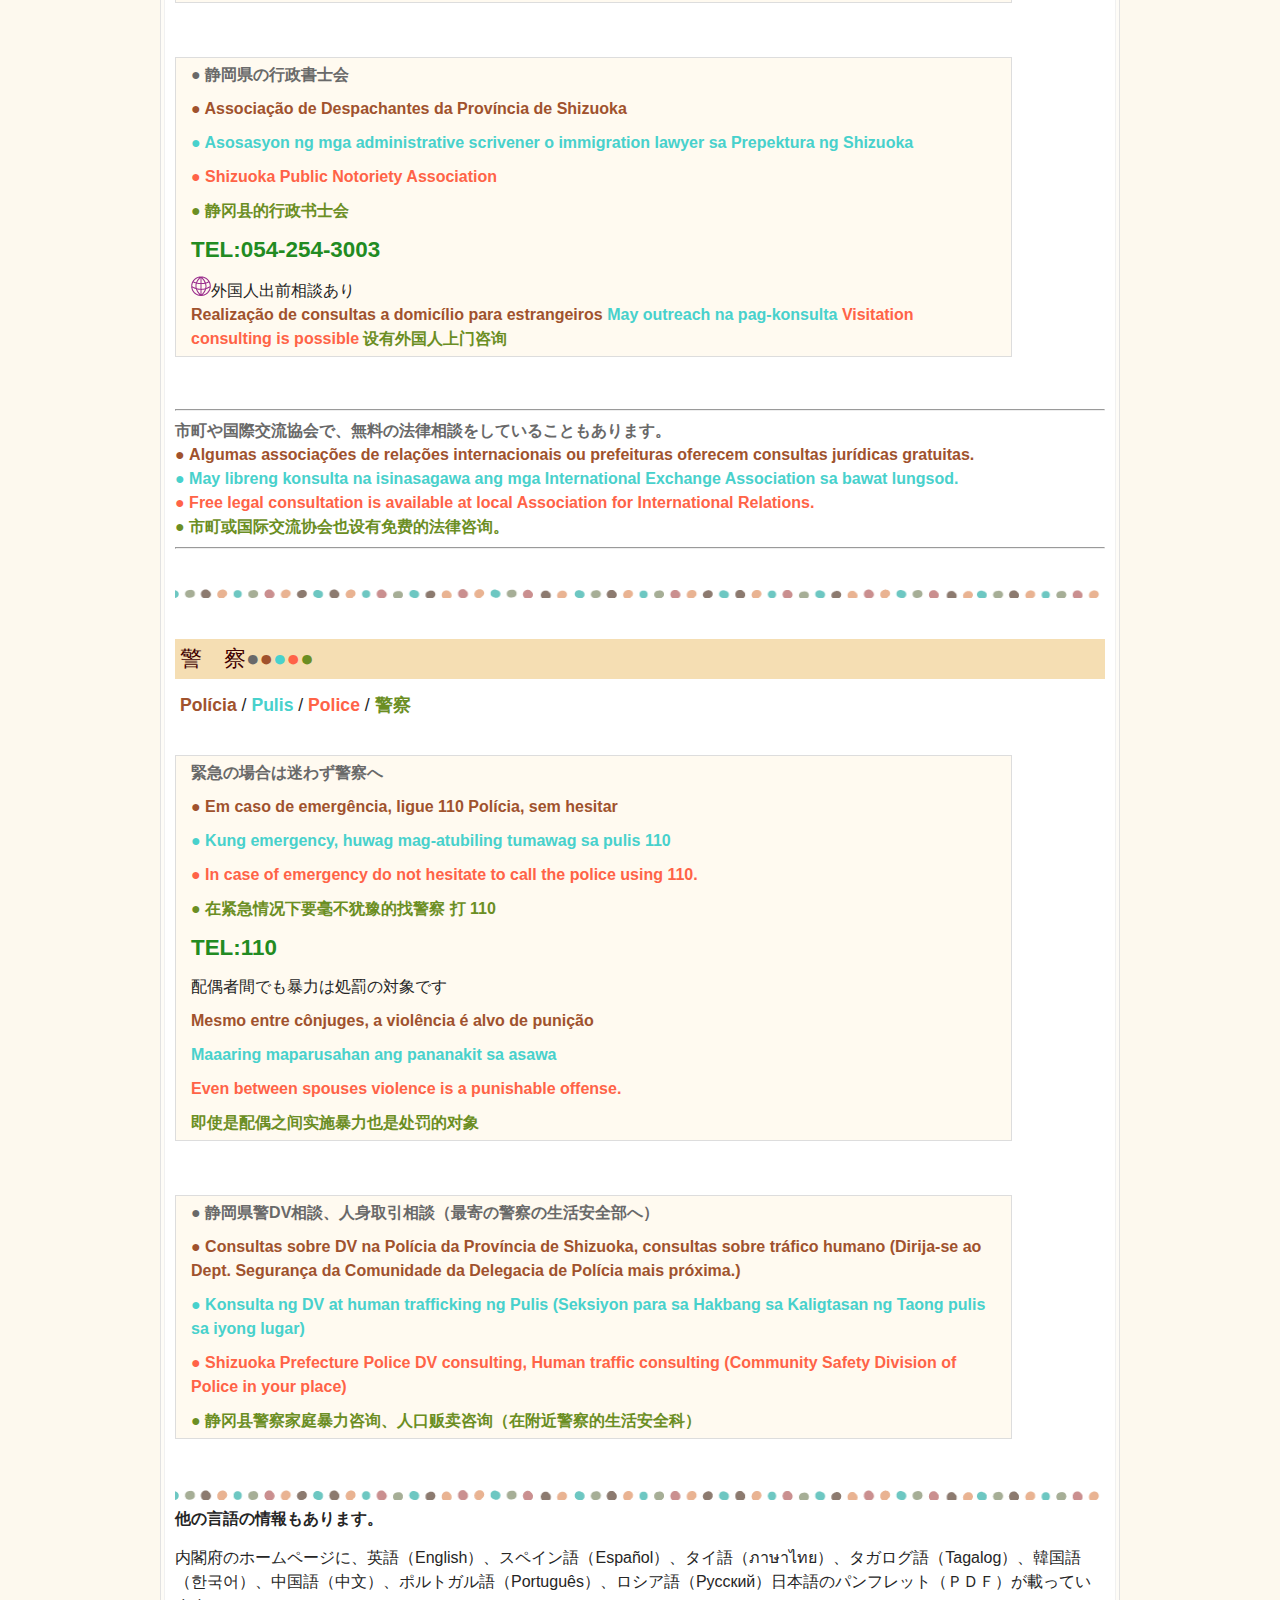
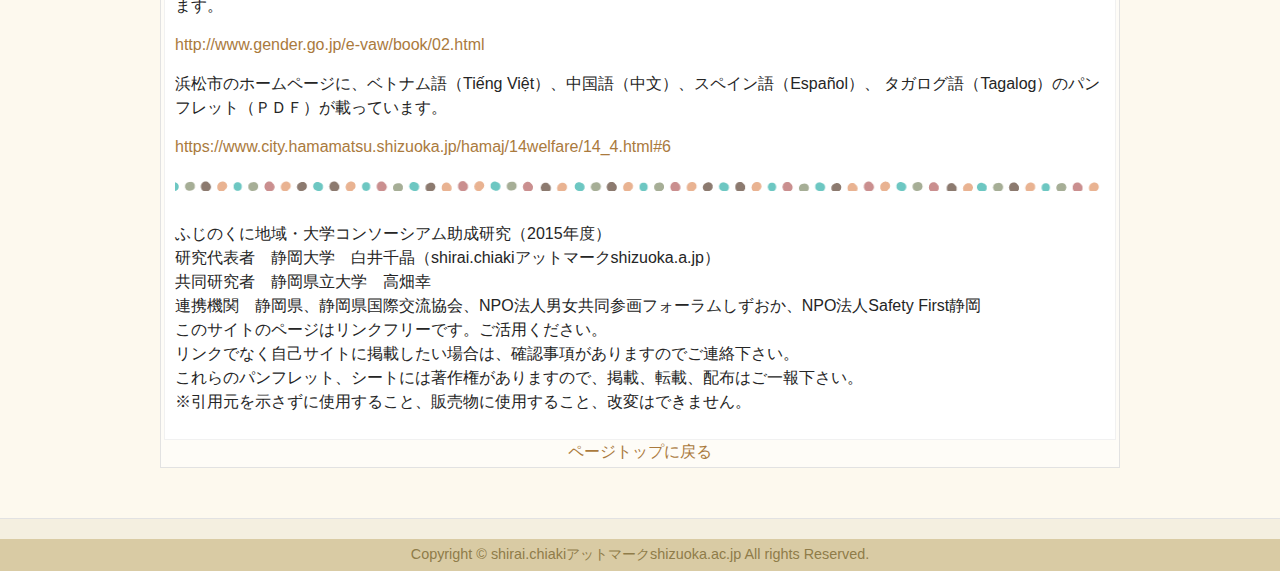
<file: soudan.html>
<!DOCTYPE html>
<html dir="ltr" lang="ja">
<head>
<meta charset="UTF-8">
<meta name="viewport" content="width=device-width, user-scalable=yes, maximum-scale=1.0, minimum-scale=1.0">
<title>DVに悩むあなたへ / Para você que sofre de DV /Para sa 
mga may
suliranin sa DV / For those 
struggling 
with 
DV / 写给受
家庭暴力困扰的你</title>
<meta name="keywords" content="DV">
<meta name="description" content="DVに悩むあなたへ / Para você que sofre de DV /Para sa 
mga may
suliranin sa DV / For those 
struggling 
with 
DV / 写给受
家庭暴力困扰的你">
<link rel="stylesheet" href="style.css" type="text/css" media="screen">
<!--[if lt IE 9]>
<script src="js/html5.js"></script>
<script src="js/css3-mediaqueries.js"></script>
<![endif]-->
<script src="js/jquery1.7.2.min.js"></script>
<script src="js/script.js"></script>
</head>

<body>
<a name="top"></a>
	<header id="header" role="banner">
		<div class="bg">
			<div class="inner">
				<h1>DVに悩むあなたへ / Para você que sofre de DV /Para sa 
mga may
suliranin sa DV / For those 
struggling 
with 
DV / 写给受
家庭暴力困扰的你</h1>
			</div>
		</div>
		<div class="inner">
			<h2><a href="index.html"><img src="images/banners/logo.png" alt=""></a></h2>
		</div>
	</header>

	<nav id="mainNav">
		<div class="inner">
			<a class="menu" id="menu"><span>MENU</span></a>
			<div class="panel">
				<ul>
					<li><a href="index.html"><strong>トップ</strong><span>TOP</span></a></li>
					<li><a href="forthose.html"><strong>パンフ DVに悩むあなたへ</strong><span>For those 
struggling 
with 
DV</span></a></li>
					<li>
						<a href="question.html"><strong>質問シート</strong><span>Point to Question Sheet</span></a>
				</ul>
			</div>
		</div>
	</nav>

	<div id="wrapper">
		<div id="content">
							<div class="postWrap">
						<div class="post"><img src="images/banners/line.png"><br />
<h2>D V相談</h2>
<h3><span class="mozibrown">Consultas sobre DV</span> / <span class="moziblue">Konsulta sa DV</span> / <span class="moziorange">DV Counseling</span> / <span class="mozigreen">家庭暴力咨询</span></h3>
<img src="images/banners/line.png"><br /><br />
<h4>行政の相談窓口　<span class="mozigray">●</span><span class="mozibrown">●</span><span class="moziblue">●</span><span class="moziorange">●</span><span class="mozigreen">●</span></h4>
<h5><span class="mozibrown">Locais de Consultas do Governo</span> / <span class="moziblue">Tanggapan para sa konsulta ng pamahalaan</span> / <br /><span class="moziorange">Administrative counseling desk</span> / <span class="mozigreen">行政（机关）的咨询窗口</span></h5>

<table width="90%"><tr><td><span class="mozigray">● 内閣府ＤＶ相談ナビ</span></td></tr>
<tr><td><span class="mozibrown">● Consulta sobre DV do Gabinete do Governo </span></td></tr>
<tr><td><span class="moziblue">● Konsulta sa DV Navi ng Cabinet Office</span></td></tr>
<tr><td><span class="moziorange">● Cabinet Office DV Counseling Navi</span></td></tr>
<tr><td><span class="mozigreen">● 内阁府家庭暴力咨询指南</span></td></tr>
<tr><td><span class="telnum">TEL:0570-0-55210</span></td></tr>
</table><br />

<table width="90%"><tr><td><span class="mozigray">● 静岡県女性相談センターDV相談ダイヤル</span></td></tr>
<tr><td><span class="mozibrown">● Centro de Consultas para Mulheres da Província de Shizuoka (Centro de Ajuda e Consultas sobre Violência Conjugal) Telefone para Consultas de DV </span></td></tr>
<tr><td><span class="moziblue">● Sentro ng Konsulta para sa Kababaihan Prepektura ng Shizuoka,Pag-konsulta sa DV dial </span></td></tr>
<tr><td><span class="moziorange">● Shizuoka Prefecture Women’s Counseling Center (Spousal Violence Counseling and Support Center) DV Counseling Dial  </span></td></tr>
<tr><td><span class="mozigreen">● 静冈县妇女咨询中心（家庭暴力咨询援助中心）家庭暴力咨询电话</span></td></tr>
<tr><td><span class="telnum">TEL:054-286-9217</span></td></tr>
</table><br />

<table width="90%"><tr><td><span class="mozigray">● 健康福祉センター（DV相談窓口）</span></td></tr>
<tr><td><span class="mozibrown">● Centro de Saúde e Assistência Social (Consultas sobre DV)  </span></td></tr>
<tr><td><span class="moziblue">● Sentro para sa Health at Welfare (Tanggapan para sa pag-konsulta ukol sa DV )</span></td></tr>
<tr><td><span class="moziorange">● Health and Welfare Center (DV Counseling Desk) </span></td></tr>
<tr><td><span class="mozigreen">● 健康福祉中心（家庭暴力咨询窗口）</span></td></tr>
<tr><td><span class="mozigray">賀茂</span> / <span class="mozibrown">Kamo</span> / <span class="moziblue">Kamo</span> / <span class="moziorange">Kamo area</span> / <span class="mozigreen">贺茂</span><br /><span class="telnums">TEL:0558-22-9217</span></td></tr>
<tr><td><span class="mozigray">東部</span> / <span class="mozibrown">Região Leste</span> / <span class="moziblue">Parteng Silangan</span> / <span class="moziorange">East</span> / <span class="mozigreen">东部<br /><span class="telnums">TEL:055-926-9217</span></td></tr>
<tr><td><span class="mozigray">中部</span> / <span class="mozibrown">Região Central</span> / <span class="moziblue">Parteng Sentro</span> / <span class="moziorange">Central area</span> / <span class="mozigreen">中部</span><br /><span class="telnums">TEL:054-644-9217</span></td></tr>
<tr><td><span class="mozigray">西部</span> / <span class="mozibrown">Região Oeste</span> / <span class="moziblue">Parteng Kanluran</span> / <span class="moziorange">West area</span> / <span class="mozigreen">西部</span><br /><span class="telnums">TEL:0538-33-9217</span></td></tr>
</table><br />

<table width="90%"><tr><td><span class="mozigray">● 静岡市配偶者暴力相談支援センター</span></td></tr>
<tr><td><span class="mozibrown">● Centro de Ajuda e Consultas sobre Violência Conjugal da Cidade de Shizuoka</span></td></tr>
<tr><td><span class="moziblue">● Sentro para sa Suporta at Konsulta ng Pananakit ng Asawa sa Lungsod ng Shizuoka</span></td></tr>
<tr><td><span class="moziorange">● Shizuoka City Spousal Violence Counseling and Support Centers</span></td></tr>
<tr><td><span class="mozigreen">● 静冈市配偶暴力咨询支援中心</span></td></tr>
<tr><td><span class="mozigray">葵区</span> / <span class="mozibrown">Aoi-ku</span> / <span class="moziblue">Aoi Ward</span> / <span class="moziorange">West area</span> / <span class="mozigreen">葵区</span><br /><span class="telnums">TEL:054-221-1274</span></td></tr>
<tr><td><span class="mozigray">駿河区</span> / <span class="mozibrown">Suruga-ku</span> / <span class="moziblue">Suruga Ward</span> / <span class="moziorange">Suruga Ward</span> / <span class="mozigreen">骏河区</span><br /><span class="telnums">TEL:054-201-9126</span></td></tr>
<tr><td><span class="mozigray">清水区</span> / <span class="mozibrown">Shimizu-ku</span> / <span class="moziblue">Shimizu Ward</span> / <span class="moziorange">Shimizu Ward</span> / <span class="mozigreen">清水区</span><br /><span class="telnums">TEL:054-354-2335</span></td></tr>
</table><br />

<table width="90%"><tr><td><span class="mozigray">● 富士市配偶者暴力相談支援センター</span></td></tr>
<tr><td><span class="mozibrown">● Centro de Ajuda e Consultas sobre Violência Conjugal da Cidade de Fuji</span></td></tr>
<tr><td><span class="moziblue">● Sentro para sa Suporta at Konsulta ng Pananakit ng Asawa sa Lungsod ng Fuji</span></td></tr>
<tr><td><span class="moziorange">● Fuji City Spousal Violence Counseling and Support Center</span></td></tr>
<tr><td><span class="mozigreen">● 富士市配偶暴力咨询支援中心</span></td></tr>
<tr><td><span class="telnum">TEL:0545-51-1128</span></td></tr>
</table><br />

<table width="90%"><tr><td><span class="mozigray">● 浜松市DV相談支援センター</span></td></tr>
<tr><td><span class="mozibrown">● Centro de Ajuda e Consultas sobre DV da Cidade de Hamamatsu </span></td></tr>
<tr><td><span class="moziblue">● Sentro para sa Suporta at Konsulta sa DV, sa Lungsod ng Hamamatsu</span></td></tr>
<tr><td><span class="moziorange">● Hamamatsu City DV Counseling and Support Center</span></td></tr>
<tr><td><span class="mozigreen">● 滨松市家庭暴力咨询支援中心</span></td></tr>
<tr><td><span class="telnum">TEL:053-412-0360</span></td></tr>
</table><br />

<table width="90%"><tr><td><span class="mozigray">● 静岡県男女共同参画センター あざれあ</span></td></tr>
<tr><td><span class="mozibrown">● Centro de Promoção de Igualdade de Gênero
da Província de Shizuoka Azarea</span></td></tr>
<tr><td><span class="moziblue">● Sentro para sa Gender Equality sa Prepektura ng Shizuoka  AZAREA</span></td></tr>
<tr><td><span class="moziorange">● Shizuoka Prefecture Men and Women’s Mutual Participation Center Azarea</span></td></tr>
<tr><td><span class="mozigreen">● 静冈县两性平等中心 AZAREA</span></td></tr>
<tr><td><hr /></td></tr>
<tr><td><span class="mozigray"><女性相談></span></td></tr>
<tr><td><span class="mozibrown">● Consultas para Mulheres</span></td></tr>
<tr><td><span class="moziblue">● Konsulta para sa Kababaihan</span></td></tr>
<tr><td><span class="moziorange">● Counseling for Women</span></td></tr>
<tr><td><span class="mozigreen">● 女性咨询</span></td></tr>
<tr><td><span class="mozigray">賀茂</span> / <span class="mozibrown">Kamo</span> / <span class="moziblue">Kamo</span> / <span class="mozigreen">Kamo area</span> / <span class="mozigray">贺茂</span><br /><span class="telnums">TEL:0558-23-7879</span></td></tr>
<tr><td><span class="mozigray">東部</span> / <span class="mozibrown">Região Leste</span> / <span class="moziblue">Parteng Silangan</span> / <span class="moziorange">East</span> / <span class="mozigreen">东部<br /><span class="telnums">TEL:055-925-7879</span></td></tr>
<tr><td><span class="mozigray">中部</span> / <span class="mozibrown">Região Central</span> / <span class="moziblue">Parteng Sentro</span> / <span class="moziorange">Central area</span> / <span class="mozigreen">中部</span><br /><span class="telnums">TEL:054-272-7879</span></td></tr>
<tr><td><span class="mozigray">西部</span> / <span class="mozibrown">Região Oeste</span> / <span class="moziblue">Parteng Kanluran</span> / <span class="moziorange">West area</span> / <span class="mozigreen">西部</span><br /><span class="telnums">TEL:053-456-7879</span></td></tr>
<tr><td><span class="mozigreen"><hr /></span></td></tr>
<tr><td><span class="mozigray"><男性相談（毎月第1・3土曜日　13:00～17:00）></span></td></tr>
<tr><td><span class="mozibrown">● Consultas para Homens （Todos os meses no 1º e 3º sábados, 13:00 às 17:00）</span></td></tr>
<tr><td><span class="moziblue">● Konsulta para sa Kalalakihan（unang at pangatlong Sabado ng buwan 13:00 hanggang 17:00) </span></td></tr>
<tr><td><span class="moziorange">● Counseling for Men (Service available on the 1st and 3rd Saturdays, from 13:00 to 17:00.)</span></td></tr>
<tr><td><span class="mozigreen">● 男性咨询（每月第 1.3 星期六 13:00-17:00）</span></td></tr>
<tr><td><span class="telnum">TEL:054-272-7880</span></td></tr>
</table><br />

<img src="images/banners/line.png"><br /><br />
<h4>静岡県国際交流協会　<span class="mozigray">●</span><span class="mozibrown">●</span><span class="moziblue">●</span><span class="moziorange">●</span><span class="mozigreen">●</span></h4>
<h5><span class="mozibrown">Associação de Relações Internacionais</span> / <span class="moziblue">Asosasyon para sa Ugnayang Internasyonal</span> / <br /><span class="moziorange">Shizuoka Association for International Relations</span> / <span class="mozigreen">静冈县国际交流协会</span></h5>

<table width="90%">
<tr><td><span class="telnum">TEL:054-202-3411 URL <a href="http://www.sir.or.jp/index.asp">http://www.sir.or.jp/</a></span></td></tr>
<tr><td><span class="mozigray">● 相談会情報</span></td></tr>
<tr><td><span class="mozibrown">● Informações sobre locais de consulta</span></td></tr>
<tr><td><span class="moziblue">● Impormasiyon ng Konsulta</span></td></tr>
<tr><td><span class="moziorange">● Information for consultation meetings</span></td></tr>
<tr><td><span class="mozigreen">● 咨询会信息</span></td></tr>
<tr><td>URL <a href="http://www.sir.or.jp/multiculture/counselor/">http://www.sir.or.jp/multiculture/counselor/</a></td></tr>
<tr><td><hr /> </td></tr>
<tr><td><span class="mozigray">● 生活相談リスト</span></td></tr>
<tr><td><span class="mozibrown">● Lista de locais de consultas sobre a vida cotidiana</span></td></tr>
<tr><td><span class="moziblue">● Lista han ng Konsulta sa Pamumuhay</span></td></tr>
<tr><td><span class="moziorange">● List of daily life consultation centers</span></td></tr>
<tr><td><span class="mozigreen">● 生活咨询一览表</span></td></tr>
<tr><td>URL <a href="http://www.sir.or.jp/multiculture/counselor/cate/contents_type=150">http://www.sir.or.jp/multiculture/counselor/cate/contents_type=150</a></span></td></tr>
<tr><td><hr /> </td></tr>
<tr><td><span class="mozigray">● 労働相談リスト</span></td></tr>
<tr><td><span class="mozibrown">● Lista de locais de consultas sobre trabalho</span></td></tr>
<tr><td><span class="moziblue">● Lista han ng Konsulta Trabaho</span></td></tr>
<tr><td><span class="moziorange">● List of employment consultation </span></td></tr>
<tr><td><span class="mozigreen">● 劳动咨询一览表</span></td></tr>
<tr><td>URL <a href="http://www.sir.or.jp/multiculture/counselor/cate/contents_type=153">http://www.sir.or.jp/multiculture/counselor/cate/contents_type=153</a></td></tr>
<tr><td><hr /> </td></tr>
<tr><td><span class="mozigray">● 医療相談リスト</span></td></tr>
<tr><td><span class="mozibrown">● Lista de locais de consultas sobre tratamento médico</span></td></tr>
<tr><td><span class="moziblue">● Lista han ng Konsulta sa Pagpapagamot</span></td></tr>
<tr><td><span class="moziorange">● List of medical needs consultation centers</span></td></tr>
<tr><td><span class="mozigreen">● 医疗咨询一览表</span></td></tr>
<tr><td>URL <a href="http://www.sir.or.jp/multiculture/counselor/cate/contents_type=151">http://www.sir.or.jp/multiculture/counselor/cate/contents_type=151</a></td></tr>
<tr><td><hr /> </td></tr>
<tr><td><span class="mozigray">● 教育相談リスト</span></td></tr>
<tr><td><span class="mozibrown">● Lista de locais de consultas sobre educação</span></td></tr>
<tr><td><span class="moziblue">● Lista han ng Konsulta sa Edukasyon</span></td></tr>
<tr><td><span class="moziorange">● List of education support centers</span></td></tr>
<tr><td><span class="mozigreen">● 教育咨询一览表</span></td></tr>
<tr><td>URL <a href="http://www.sir.or.jp/multiculture/counselor/cate/contents_type=152">http://www.sir.or.jp/multiculture/counselor/cate/contents_type=152</a></td></tr>
<tr><td><hr /> </td></tr>
<tr><td><span class="mozigray">● 国際交流・国際協力団体リスト</span></td></tr>
<tr><td><span class="mozibrown">● Lista de Organizações Internacionais e Grupos de Cooperação Internacional</span></td></tr>
<tr><td><span class="moziblue">● Lista han ng Pang-internasyonal na Ugnayan at Grupo para sa Internasyonal na Kooperasyon </span></td></tr>
<tr><td><span class="moziorange">● List of Association for International Relations, and overseas cooperative organizations</span></td></tr>
<tr><td><span class="mozigreen">● 国际交流、国际合作团体一览表</span></td></tr>
<tr><td>URL <a href="http://www.sir.or.jp/group/">http://www.sir.or.jp/group/</a></td></tr>
<tr><td><hr /> </td></tr>
<tr><td><span class="mozigray">● 静岡県内の生活ハンドブック</span></td></tr>
<tr><td><span class="mozibrown">● Guia da vida cotidiana da Província de Shizuoka </span></td></tr>
<tr><td><span class="moziblue">● Handbook ng Pamumuhay sa Prepektura ng Shizuoka</span></td></tr>
<tr><td><span class="moziorange">● Shizuoka Daily Life Handbook</span></td></tr>
<tr><td><span class="mozigreen">● 静冈县内的生活指南</span></td></tr>
<tr><td>URL <a href="http://www.sir.or.jp/multiculture/useful/">http://www.sir.or.jp/multiculture/useful/</a></td></tr>
<tr><td><hr /> </td></tr>
<tr><td><span class="mozigray">● 各市町に国際交流協会、交流ラウンジがあります。相談会を実施しているところもあります。</span></td></tr>
<tr><td><span class="mozibrown">● Cada cidade dispõe de uma associação de relações internacionais e/ou um salão de intercâmbio.<br />
Em alguns destes locais se realizam consultas.</span></td></tr>
<tr><td><span class="moziblue">● Sa bawat lugar mayroong Asosasyon ng Ugnayang Internasyonal o Exchange Lounge. May lugar na nagsasagawa rin ng konsulta..</span></td></tr>
<tr><td><span class="moziorange">● Association for International Relations offices and Exchange Lounges are located in each city and town. Consultation meetings are held at these locations.</span></td></tr>
<tr><td><span class="mozigreen">● 各市町有国际交流协会或交流社交室。有些地方还举行咨询会。</span></td></tr>

</table><br />

<img src="images/banners/line.png"><br /><br />
<h4>全国的に活動している団体や民間シェルター　<span class="mozigray">●</span><span class="mozibrown">●</span><span class="moziblue">●</span><span class="moziorange">●</span><span class="mozigreen">●</span></h4>
<h5><span class="mozibrown">Grupos e abrigos privados com atividades em todo o país </span> / <br /><span class="moziblue">Mga Grupong aktibo sa buong bansa at pribadong shelter</span> / <br /><span class="moziorange">Organizations and Civil Shelters Active Nationwide</span> / <span class="mozigreen">在全国开展活动的团体及民间</span></h5>
　<br />
<p><img src="images/banners/gengo.png">　<span class="mozigray">対応言語</span></p>
<p><span class="mozibrown">● Idiomas disponíveis</span> <span class="moziblue">● Lenggwaheng Maaring Tugunan</span> <span class="moziorange">● Available in listed languages</span> <span class="mozigreen">● 对应语言</span></p>
<p><img src="images/banners/house.png">　<span class="mozigray">シェルターあり（在留資格不問） 福祉事務所に相談してください。</span></p>
<p><span class="mozibrown">● Com abrigo (não se pergunta sobre o visto)　Por favor, consulte o Escritório de Assistência Social.</span><br />
<span class="moziblue">● Mayroong “shelter” (Hindi tinatanong ang status ng pananatili)　Komunsulta sa welfare division ng city hall. </span><br />
<span class="moziorange">● Indicates shelter options available (regardless of visa or residence status)　Please consult a local welfare office.</span><br />
<span class="mozigreen">● 设有避难所（不问在留资格）　请向福祉事务所咨询。　</span></p>

<table width="90%"><tr><td><span class="mozigray">● よりそいホットライン</span></td></tr>
<tr><td><span class="mozibrown">● Yorisoi Hotline</span></td></tr>
<tr><td><span class="moziblue">● Yorisoi Helpline</span></td></tr>
<tr><td><span class="moziorange">● Yorisoi Hotline</span></td></tr>
<tr><td><span class="mozigreen">● 贴心热线</span></td></tr>
<tr><td><span class="telnum">TEL:0120-279-338　<a href="http://279338.jp/yorisoi/foreign/">http://279338.jp/yorisoi/foreign/</a></span> </td></tr>
<tr><td><p><img src="images/banners/gengo.png">　英語、中国語、韓国語、タイ語、タガログ語、スペイン語、ポルトガル語、ベトナム語、ネパール語</p>
<p>(English / 中文 / 한국어 / ภาษาไทย / Tagalog / Español/ Português / Tiếng Việt / नेपाली )</p></td></tr>
</table><br />

<table width="90%"><tr><td><span class="mozigray">● Counseling Center for Women (CCW)</span></td></tr>
<tr><td><span class="mozibrown">● Centro de Consultas para Mulheres </span></td></tr>
<tr><td><span class="moziblue">● Sentro ng Konsulta para sa Kababaihan</span></td></tr>
<tr><td><span class="moziorange">● Counseling Center for Women</span></td></tr>
<tr><td><span class="mozigreen">● 外国籍女性咨询室</span></td></tr>
<tr><td><img src="images/banners/gengo.png">　英語、中国語、韓国語、タガログ語、スペイン語、ポルトガル語<br />
(English / 中文 / 한국어 / Tagalog / Español/ Português） </td></tr>
<tr><td><span class="telnum">TEL:090-8001-4695</span></td></tr>
<tr><td><img src="images/banners/gengo.png">　タイ語(ภาษาไทย ）</td></tr>
<tr><td><span class="telnum">TEL:090-8002-2949</span></td></tr>
<tr><td><span class="telnum"><a href="http://www.ccwjp.org/">http://www.ccwjp.org/</a></span></td></tr>
</table><br />


<table width="90%"><tr><td><span class="mozigray">● 女性の家HELP</span></td></tr>
<tr><td><span class="mozibrown">● Casa da Mulher HELP</span></td></tr>
<tr><td><span class="moziblue">● Bahay para sa mga Kababaihan HELP</span></td></tr>
<tr><td><span class="moziorange">● Women’s Shelter HELP</span></td></tr>
<tr><td><span class="mozigreen">● 女性之家 HELP</span></td></tr>
<tr><td><span class="telnum">TEL:03-3368-8855　<a href="http://kyofukai.jp/">http://kyofukai.jp/</a></span></td></tr>
<tr><td><img src="images/banners/gengo.png">　英語、タガログ語 (English / Tagalog）<br />
タガログ語は（月・水・金）Tagalog（Lunes、Miyerkules、Biyernes）</td></tr>
</table><br />


<table width="90%"><tr><td><span class="mozigray">● カラカサン</span></td></tr>
<tr><td><span class="mozibrown">● Kalakasan</span></td></tr>
<tr><td><span class="moziblue">● Kalakasan</span></td></tr>
<tr><td><span class="moziorange">● Kalakasan</span></td></tr>
<tr><td><span class="mozigreen">● Kalakasan</span></td></tr>
<tr><td><span class="telnum">TEL:044-580-4675　<a href="http://kalakasan.com/jp/">http://kalakasan.com/jp/</a></span></td></tr>
<tr><td><img src="images/banners/gengo.png">　英語、タガログ語 (English / Tagalog）</td></tr>
</table><br />

<table width="90%"><tr><td><span class="mozigray">● ウェラワーリー　よりそいホットライン　</span></td></tr>
<tr><td><span class="mozibrown">● Waelaa Waaree Yorisoi Helpline </span></td></tr>
<tr><td><span class="moziblue">● Waelaa Waaree Yorisoi Helpline </span></td></tr>
<tr><td><span class="moziorange">● Waelaa Waaree, Yorisoi Helpline</span></td></tr>
<tr><td><span class="mozigreen">● 维拉瓦利 贴心热线</span></td></tr>
<tr><td><span class="telnum">TEL:0120-279-338　<a href="http://waelaa-waaree.org/">http://waelaa-waaree.org/</a></span></td></tr>
<tr><td><img src="images/banners/gengo.png">　英語、タガログ語 (English / Tagalog）</td></tr>
</table><br />

<table width="90%"><tr><td><span class="mozigray">● かけこみ女性センターあいち</span></td></tr>
<tr><td><span class="mozibrown">● Centro de Refúgio para Mulheres Aichi </span></td></tr>
<tr><td><span class="moziblue">● Kakekomi Josei Center sa Aichi</span></td></tr>
<tr><td><span class="moziorange">● Kakekomi Women's Center Aichi</span></td></tr>
<tr><td><span class="mozigreen">● 女性临时避难中心 爱知</span></td></tr>
<tr><td><img src="images/banners/gengo.png">　英語、タガログ語、タイ語、スペイン語 (English / Tagalog / ภาษาไทย / Español)</td></tr>
<tr><td><img src="images/banners/house.png"></td></tr>
<tr><td><b>外国の方専用電話番号</b></td></tr>
<tr><td><span class="mozibrown">● Número de telefone exclusivo para estrangeiros </span>
<span class="moziblue">● Numerong maaaring tawagan ng mga dayuhan.</span>
<span class="moziorange">● Hotline for Foreigners</span>
<span class="mozigreen">● 外国人专线</span></td></tr>
<tr><td><span class="telnum">TEL:090-3959-5285　<a href="http://stop-dv.org/">http://stop-dv.org/</a></span></td></tr>
<tr><td>※金曜日に面接相談会（フィリピン人移住者センターと連携）</td></tr>
<tr><td><span class="moziblue">● May araw ng konsulta para sa migranteng kababaihan (dayuhan).</span></td></tr>
<tr><td><span class="moziorange">● Face-to-face counseling is available on Fridays (in cooperation with Filipino Migrants Center)</span></td></tr>
</table><br />

<img src="images/banners/line.png"><br /><br />
<h4>法務局　＜入国手続き、在留手続き、生活に関する問い合わせ・相談など＞<span class="mozigray">●</span><span class="mozibrown">●</span><span class="moziblue">●</span><span class="moziorange">●</span><span class="mozigreen">●</span></h4>
<h5><span class="mozibrown">Ministério da Justiça  <Consultas sobre entrada no país, trâmites de visto de permanência, vida cotidiana> </span> / <br /><span class="moziblue">Ministeryo ng Katarungan <Konsulta ukol sa pagpasok, pamamalagi sa bansa at pamumuhay rito. ></span> / <br /><span class="moziorange">Legal Affairs Bureau  <Information regarding immigration and resident status processing and daily life></span> / <span class="mozigreen">法务局  <咨询有关入国、在留手续、生活等></span></h5>
　<br />
<table width="90%"><tr><td><span class="mozigray">● 東京入国管理局（法務局外国人在留総合）インフォメーションセンター</span></td></tr>
<tr><td><span class="mozibrown">● Departamento de Controle da Imigração de Tokyo 
Centro de Informações (Informação Geral sobre Visto de Estrangeiros do Ministério da Justiça)</span></td></tr>
<tr><td><span class="moziblue">● Tanggapan ng Imigrasyon sa Tokyo (Legal Affairs Bureau of Immigration) Information Center</span></td></tr>
<tr><td><span class="moziorange">● Immigration Bureau of Tokyo (Legal Affairs Bureau Foreign National Resident general information) Information Center</span></td></tr>
<tr><td><span class="mozigreen">● 东京入国管理局（法务局外国人在留资格综合）咨询中心</span></td></tr>
<tr><td><span class="telnum">TEL:0570-013904</span></td></tr>
</table><br />

<table width="90%"><tr><td><span class="mozigray">● 浜松外国人総合支援ワンストップセンター</span></td></tr>
<tr><td><span class="mozibrown">● Centro One Stop de Auxílio a Estrangeiros de Hamamatsu</span></td></tr>
<tr><td><span class="moziblue">● One Stop Center para sa pangkalahatang suporta sa mga dayuhan sa Hamamatsu</span></td></tr>
<tr><td><span class="moziorange">● Hamamatsu Foreign National General Support One-stop </span></td></tr>
<tr><td><span class="mozigreen">● 滨松外国人综合一站式支援中心</span></td></tr>
<tr><td><span class="telnum">TEL:053-458-2170</span></td></tr>
<tr><td><img src="images/banners/gengo.png">　英語、中国語、タガログ語、スペイン語、ポルトガル語 (English / 中文 /  Tagalog / Español/ Português )</td></tr>
</table><br />

<table width="90%"><tr><td><span class="mozigray">● 法務局 女性の人権ホットライン</span></td></tr>
<tr><td><span class="mozibrown">● Ministério da Justiça   Hotline dos Direitos das Mulheres</span></td></tr>
<tr><td><span class="moziblue">● Ministeryo ng Katarungan,  Hot Line para sa Karapatan ng mga Kababaihan</span></td></tr>
<tr><td><span class="moziorange">● Legal Affairs Bureau Women’s Human Rights Hotline</span></td></tr>
<tr><td><span class="mozigreen">● 法务局 女性的人权热线</span></td></tr>
<tr><td><span class="telnum">TEL:0570-070-810</span></td></tr>
</table><br />

<table width="90%"><tr><td><span class="mozigray">● 名古屋入国管理局</span></td></tr>
<tr><td><span class="mozibrown">● Departamento de Controle da Imigração de Nagoya</span></td></tr>
<tr><td><span class="moziblue">● Tanggapan ng Imigrasyon sa Nagoya</span></td></tr>
<tr><td><span class="moziorange">● Nagoya Immigration Bureau</span></td></tr>
<tr><td><span class="mozigreen">● 名古屋入国管理局</span></td></tr>
<tr><td><span class="telnum">TEL:052-559-2150</span></td></tr>
</table><br />

<img src="images/banners/line.png"><br /><br />
<h4>弁護士等の専門家<span class="mozigray">●</span><span class="mozibrown">●</span><span class="moziblue">●</span><span class="moziorange">●</span><span class="mozigreen">●</span></h4>
<h5><span class="mozibrown">Advogados e outros especialistas </span>
 / <span class="moziblue">Dalubhasa tulad ng Abogado atbp</span>
  / <br /><span class="moziorange">Lawyers and Other Specialized Professionals </span>
   / <span class="mozigreen">律师等专家</span></h5>
　<br />

<table width="90%"><tr><td><span class="mozigray">● 法テラス（国が設立した法人、法律相談）多言語情報提供</span></td></tr>
<tr><td><span class="mozibrown">● Houterasu (Órgão estabelecido pelo país, consultas jurídicas) Serviço de informação em vários idiomas</span></td></tr>
<tr><td><span class="moziblue">●“Houterasu” (public legal center na itinatag ng pamahalaan, Konsultasiyon sa Batas）Pagbigay ng impormasyon sa ibat-ibang lengguwahe</span></td></tr>
<tr><td><span class="moziorange">● Japan Legal Support Center “Houterasu” (nationally established corporate body for legal consultation)
Multilingual consultation </span></td></tr>
<tr><td><span class="mozigreen">● 日本司法支援中心（国家设立的法人、法律咨询）可提供多国语言信息</span></td></tr>
<tr><td><img src="images/banners/gengo.png">　英語、中国語、韓国語、スペイン語、ポルトガル語 (English / 中文 / 한국어 /Español/ Português ）</td></tr>

<tr><td><span class="telnum">TEL:0570-078377　<a href="http://www.houterasu.or.jp/multilingual/">http://www.houterasu.or.jp/multilingual/</a></span></td></tr>
</table><br />

<table width="90%"><tr><td><span class="mozigray">● 静岡県の法テラス</span></td></tr>
<tr><td><span class="mozibrown">● Houterasu da Província de Shizuoka </span></td></tr>
<tr><td><span class="moziblue">●“Houterasu” sa Prepektura ng Shizuoka</span></td></tr>
<tr><td><span class="moziorange">● Shizuoka Legal Support Center "Houterasu"</span></td></tr>
<tr><td><span class="mozigreen">● 静冈县日本司法支援中心</span></td></tr>

<tr><td><img src="images/banners/gengo.png">通訳の依頼可能<br />
<span class="mozibrown">Poderá solicitar o  serviço de um intérprete </span>
<tr><td><span class="moziblue">Makakahiling ng Interpreter </span>
<span class="moziorange">Translator is available upon request. </span>
<span class="mozigreen">可委托翻译</span>
</td></tr>
<tr><td>※利用の経済的条件についてはお問い合わせください。</td></tr>
<tr><td><span class="mozibrown">Solicite informações sobre as condições econômicas para a utilização dos serviços</span></td></tr>
<tr><td><span class="moziblue">Magtanong lamang tungkol sa kondisyong ekonomiko sa paggamit ng serbisyo.</span></td></tr>
<tr><td><span class="moziorange">Please ask about economical condition.</span></td></tr>
<tr><td><span class="mozigreen">关于利用时的经济条件，请咨询。</span></td></tr>
<tr><td><span class="telnum"><a href="http://www.houterasu.or.jp/shizuoka/">http://www.houterasu.or.jp/shizuoka/</a></span></td></tr>
<tr><td><span class="mozigray">法テラス静岡</span> / 
<span class="mozibrown">Houteraru Shizuoka  
</span> / <span class="moziblue">Houterasu Shizuoka</span>
 / <span class="moziorange">Shizuoka “Houterasu” Legal Support Center</span> 
 / <span class="mozigreen">日本司法支援中心静冈</span>
 <br /><span class="telnums">TEL:050-3383-5400</span></td></tr>
<tr><td><span class="mozigray">法テラス沼津</span> / 
<span class="mozibrown">Houterasu Numazu 
</span> / <span class="moziblue">Houterasu Numazu</span>
 / <span class="moziorange">Numazu “Houterasu” Legal Support Center</span> 
 / <span class="mozigreen">日本司法支援中心沼津</span>
 <br /><span class="telnums">TEL:050-3383-5405</span></td></tr>
<tr><td><span class="mozigray">法テラス浜松</span> 
/ <span class="mozibrown">Houterasu Hamamatsu 
</span> / <span class="moziblue">Houterasu Hamamatsu</span>
 / <span class="moziorange">Hamamatsu “Houterasu” Legal Support Center</span> 
 / <span class="mozigreen">日本司法支援中心滨松</span>
 <br /><span class="telnums">TEL:050-3383-5410</span></td></tr>
</table><br />

<table width="90%"><tr><td><span class="mozigray">● 法テラス犯罪被害専用ダイヤル</span></td></tr>
<tr><td><span class="mozibrown">● Telefone Exclusivo de Houterasu para Vítimas de Crimes</span></td></tr>
<tr><td><span class="moziblue">● Houterasu Dial para sa Biktima ng Krimen</span></td></tr>
<tr><td><span class="moziorange">● Japan Legal Support Center “Houterasu” for crime prevention free dial</span></td></tr>
<tr><td><span class="mozigreen">● 日本司法支援中心 犯罪被害专用专线</span></td></tr>
<tr><td><span class="telnum">TEL:0570-079714</span></td></tr>
</table><br />

<table width="90%"><tr><td><span class="mozigray">● 静岡県の行政書士会</span></td></tr>
<tr><td><span class="mozibrown">● Associação de Despachantes da Província de Shizuoka</span></td></tr>
<tr><td><span class="moziblue">● Asosasyon ng mga administrative scrivener o immigration lawyer  sa Prepektura ng Shizuoka</span></td></tr>
<tr><td><span class="moziorange">● Shizuoka Public Notoriety Association</span></td></tr>
<tr><td><span class="mozigreen">● 静冈县的行政书士会</span></td></tr>
<tr><td><span class="telnum">TEL:054-254-3003</span></td></tr>
<tr><td><img src="images/banners/gengo.png">外国人出前相談あり<br />
<span class="mozibrown">Realização de consultas a domicílio para estrangeiros</span>
<span class="moziblue">May outreach na pag-konsulta</span>
<span class="moziorange">Visitation consulting is possible</span>
<span class="mozigreen">设有外国人上门咨询</span>
</table><br />

<hr />
<span class="mozigray">市町や国際交流協会で、無料の法律相談をしていることもあります。</span><br />
<span class="mozibrown">● Algumas associações de relações internacionais ou prefeituras oferecem consultas jurídicas gratuitas. </span><br />
<span class="moziblue">● May libreng konsulta na isinasagawa ang mga International Exchange Association sa bawat lungsod.</span><br />
<span class="moziorange">● Free legal consultation is available at local Association for International Relations.</span><br />
<span class="mozigreen">● 市町或国际交流协会也设有免费的法律咨询。</span><br />
<hr />
<br />
<img src="images/banners/line.png"><br /><br />
<h4>警　察<span class="mozigray">●</span><span class="mozibrown">●</span><span class="moziblue">●</span><span class="moziorange">●</span><span class="mozigreen">●</span></h4>
<h5><span class="mozibrown">Polícia  
</span> / <span class="moziblue">Pulis
</span> / <span class="moziorange">Police </span> 
/ <span class="mozigreen">警察</span></h5>
　<br />

<table width="90%"><tr><td><span class="mozigray">緊急の場合は迷わず警察へ</span></td></tr>
<tr><td><span class="mozibrown">● Em caso de emergência, ligue 110 Polícia, sem hesitar</span></td></tr>
<tr><td><span class="moziblue">● Kung emergency, huwag mag-atubiling tumawag sa pulis 110</span></td></tr>
<tr><td><span class="moziorange">● In case of emergency do not hesitate to call the police using 110.</span></td></tr>
<tr><td><span class="mozigreen">● 在紧急情况下要毫不犹豫的找警察  打 110</span></td></tr>
<tr><td><span class="telnum">TEL:110</span></td></tr>
<tr><td><span class="gray">配偶者間でも暴力は処罰の対象です</span></td></tr>
<tr><td><span class="mozibrown">Mesmo entre cônjuges, a violência é alvo de punição</span></td></tr>
<tr><td><span class="moziblue">Maaaring maparusahan ang pananakit sa asawa</span></td></tr>
<tr><td><span class="moziorange">Even between spouses violence is a punishable offense.</span></td></tr>
<tr><td><span class="mozigreen">即使是配偶之间实施暴力也是处罚的对象</span></td></tr>
</table><br />

<table width="90%"><tr><td><span class="mozigray">● 静岡県警DV相談、人身取引相談（最寄の警察の生活安全部へ）</span></td></tr>
<tr><td><span class="mozibrown">● Consultas sobre DV na Polícia da Província de Shizuoka, consultas sobre tráfico humano
(Dirija-se ao Dept. Segurança da Comunidade da Delegacia de Polícia mais próxima.)</span></td></tr>
<tr><td><span class="moziblue">● Konsulta ng DV at human trafficking ng Pulis (Seksiyon para sa Hakbang sa Kaligtasan ng Taong pulis sa iyong lugar) </span></td></tr>
<tr><td><span class="moziorange">● Shizuoka Prefecture Police  DV consulting, Human traffic consulting (Community Safety  Division of Police in your place)</span></td></tr>
<tr><td><span class="mozigreen">● 静冈县警察家庭暴力咨询、人口贩卖咨询（在附近警察的生活安全科）</span></td></tr>
</table><br />

<img src="images/banners/line.png"><br />
<p><b>他の言語の情報もあります。</b></p>
<p>内閣府のホームページに、英語（English）、スペイン語（Español）、タイ語（ภาษาไทย）、タガログ語（Tagalog）、韓国語（한국어）、中国語（中文）、ポルトガル語（Português）、ロシア語（Русский）日本語のパンフレット（ＰＤＦ）が載っています。</p>
<p><a href="http://www.gender.go.jp/e-vaw/book/02.html">http://www.gender.go.jp/e-vaw/book/02.html</a></p>
<p>浜松市のホームページに、ベトナム語（Tiếng Việt）、中国語（中文）、スペイン語（Español）、
タガログ語（Tagalog）のパンフレット（ＰＤＦ）が載っています。</p>
<p><a href="https://www.city.hamamatsu.shizuoka.jp/hamaj/14welfare/14_4.html#6">https://www.city.hamamatsu.shizuoka.jp/hamaj/14welfare/14_4.html#6</a></p>
<img src="images/banners/line.png"><br />

<br />
<p>ふじのくに地域・大学コンソーシアム助成研究（2015年度）<br />
 研究代表者　静岡大学　白井千晶（shirai.chiakiアットマークshizuoka.a.jp）<br />
 共同研究者　静岡県立大学　高畑幸<br />
 連携機関　静岡県、静岡県国際交流協会、NPO法人男女共同参画フォーラムしずおか、NPO法人Safety First静岡 <br />
このサイトのページはリンクフリーです。ご活用ください。<br />
リンクでなく自己サイトに掲載したい場合は、確認事項がありますのでご連絡下さい。<br />
これらのパンフレット、シートには著作権がありますので、掲載、転載、配布はご一報下さい。<br />
※引用元を示さずに使用すること、販売物に使用すること、改変はできません。 
</p>
</div>
<div align="center"><a href="soudan.html#top">ページトップに戻る</a></div>
</div>
		</div>
		<!-- / content -->
	</div>
	<!-- / wrapper -->

	<footer id="footer">
		<div class="inner">
			<div id="footerWrapper">
				
			</div>
		</div>
	</footer>
	<!-- / footer -->

	<p id="copyright">Copyright &copy; shirai.chiakiアットマークshizuoka.ac.jp All rights Reserved.

</body>
</html>
</file>
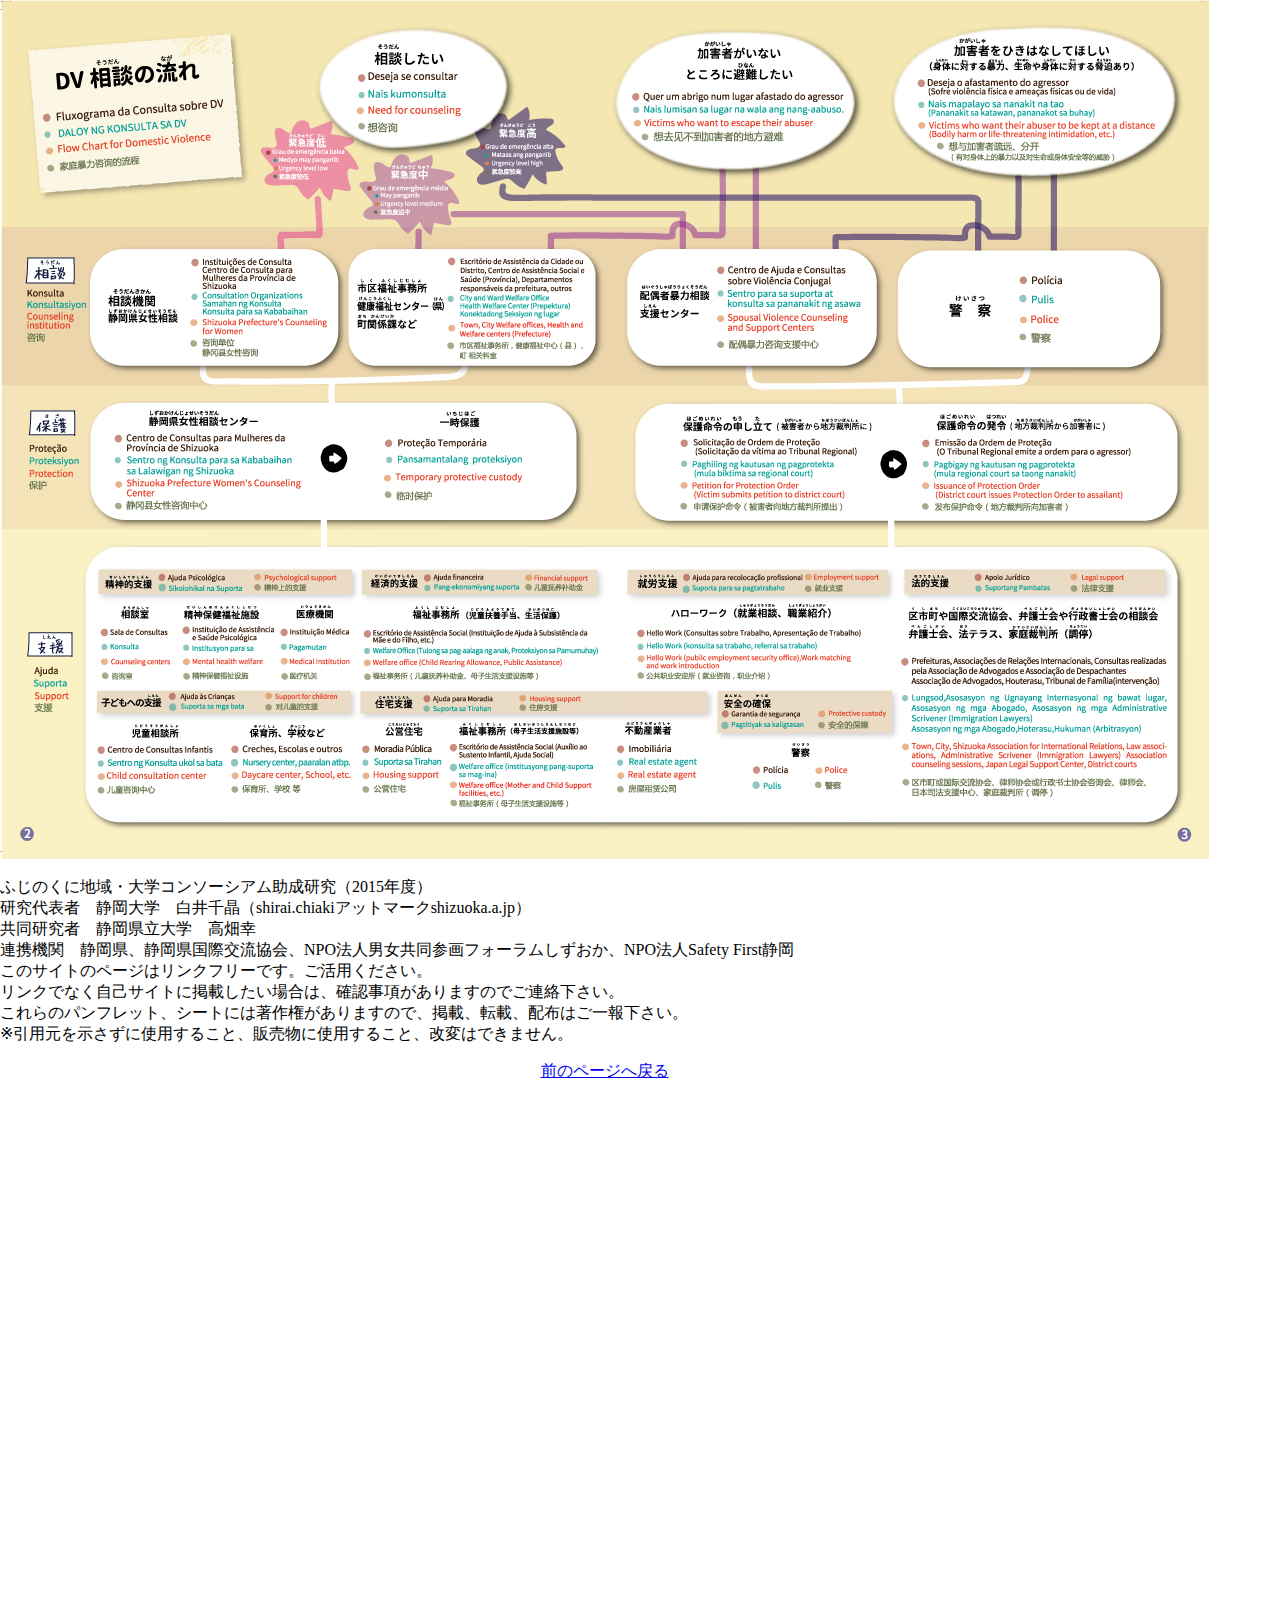
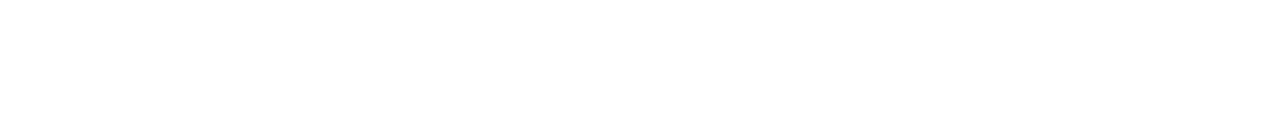
<file: flows/flow.html>
﻿<html>
<head>
</head>
<body bgcolor="#FFFFFF" leftmargin="0" topmargin="0" marginwidth="0" marginheight="0">
<div style="position:absolute; left:0px; top:0px; width:1209px; height:859px;">
	<div style="position:absolute; left:0px; top:0px; width:1209px; height:36px;" title=""><img src="flow_01.jpg" alt="">
	</div>
	<div style="position:absolute; left:0px; top:36px; width:919px; height:1px;" title=""><img src="flow_02.jpg" alt="">
	</div>
	<div style="position:absolute; left:919px; top:36px; width:221px; height:35px;" title="加害者をひきはなしてほしい　（身体に対する暴力、生命や身体に対する脅迫あり）"><img src="flow_03.jpg" alt="加害者をひきはなしてほしい　（身体に対する暴力、生命や身体に対する脅迫あり）">
	</div>
	<div style="position:absolute; left:1140px; top:36px; width:69px; height:79px;" title=""><img src="flow_04.jpg" alt="">
	</div>
	<div style="position:absolute; left:0px; top:37px; width:676px; height:7px;" title=""><img src="flow_05.jpg" alt="">
	</div>
	<div style="position:absolute; left:676px; top:37px; width:121px; height:49px;" title="加害者がいない　ところに避難したい"><img src="flow_06.jpg" alt="加害者がいない　ところに避難したい">
	</div>
	<div style="position:absolute;left:797px; top:37px; width:122px; height:37px;" title=""><img src="flow_07.jpg" alt="">
	</div>
	<div style="position:absolute; left:0px; top:44px; width:371px; height:12px;" title=""><img src="flow_08.jpg" alt="">
	</div>
	<div style="position:absolute; left:371px; top:44px; width:77px; height:22px;" title="相談したい"><img src="flow_09.jpg" alt="相談したい">
	</div>
	<div style="position:absolute; left:448px; top:44px; width:228px; height:22px;" title=""><img src="flow_10.jpg" alt="">
	</div>
	<div style="position:absolute; left:0px; top:56px; width:45px; height:46px;" title=""><img src="flow_11.jpg" alt="">
	</div>
	<div style="position:absolute; left:45px; top:56px; width:163px; height:32px;" title="DV相談の流れ"><img src="flow_12.jpg" alt="DV相談の流れ">
	</div>
	<div style="position:absolute; left:208px; top:56px; width:163px; height:10px;" title=""><img src="flow_13.jpg" alt="">
	</div>
	<div style="position:absolute; left:208px; top:66px; width:144px; height:26px;" title=""><img src="flow_14.jpg" alt="">
	</div>
	<div style="position:absolute; left:352px; top:66px; width:113px; height:20px;" title="Deseja se consultar"><img src="flow_15.jpg" alt="Deseja se consultar">
	</div>
	<div style="position:absolute; left:465px; top:66px; width:211px; height:20px;" title=""><img src="flow_16.jpg" alt="">
	</div>
	<div style="position:absolute; left:919px; top:71px; width:221px; height:3px;" title=""><img src="flow_17.jpg" alt="">
	</div>
	<div style="position:absolute; left:797px; top:74px; width:113px; height:12px;" title=""><img src="flow_18.jpg" alt="">
	</div>
	<div style="position:absolute; left:910px; top:74px; width:230px; height:17px;" title="Deseja o afastamento do agressorNais kumonsulta(Sofre violência física e ameaças físicas ou de vida)"><img src="flow_19.jpg" alt="Deseja o afastamento do agressorNais kumonsulta(Sofre violência física e ameaças físicas ou de vida)">
	</div>
	<div style="position:absolute; left:352px; top:86px; width:113px; height:15px;" title="Nais kumonsulta"><img src="flow_20.jpg" alt="Nais kumonsulta">
	</div>
	<div style="position:absolute; left:465px; top:86px; width:162px; height:34px;" title=""><img src="flow_21.jpg" alt="">
	</div>
	<div style="position:absolute; left:627px; top:86px; width:220px; height:14px;" title="Quer um abrigo num lugar afastado do agressor"><img src="flow_22.jpg" alt="Quer um abrigo num lugar afastado do agressor">
	</div>
	<div style="position:absolute; left:847px; top:86px; width:63px; height:14px;" title=""><img src="flow_23.jpg" alt="">
	</div>
	<div style="position:absolute; left:45px; top:88px; width:163px; height:4px;" title=""><img src="flow_24.jpg" alt="">
	</div>
	<div style="position:absolute; left:910px; top:91px; width:230px; height:24px;" title="Nais mapalayo sa nanakit na tao(Pananakit sa katawan, pananakot sa buhay)"><img src="flow_25.jpg" alt="Nais mapalayo sa nanakit na tao(Pananakit sa katawan, pananakot sa buhay)">
	</div>
	<div style="position:absolute; left:45px; top:92px; width:87px; height:10px;" title=""><img src="flow_26.jpg" alt="">
	</div>
	<div style="position:absolute; left:132px; top:92px; width:94px; height:23px;" title=""><img src="flow_27.jpg" alt="">
	</div>
	<div style="position:absolute; left:226px; top:92px; width:126px; height:37px;" title=""><img src="flow_28.jpg" alt="">
	</div>
	<div style="position:absolute; left:627px; top:100px; width:223px; height:14px;" title="Nais lumisan sa lugar na wala ang nang-aabuso."><img src="flow_29.jpg" alt="Nais lumisan sa lugar na wala ang nang-aabuso.">
	</div>
	<div style="position:absolute; left:850px; top:100px; width:60px; height:14px;" title=""><img src="flow_30.jpg" alt="">
	</div>
	<div style="position:absolute; left:352px; top:101px; width:113px; height:14px;" title="Need for counseling"><img src="flow_31.jpg" alt="Need for counseling">
	</div>
	<div style="position:absolute; left:0px; top:102px; width:38px; height:151px;" title=""><img src="flow_32.jpg" alt="">
	</div>
	<div style="position:absolute; left:38px; top:102px; width:94px; height:19px;" title="Fluxograma da Consulta sobre DV"><img src="flow_33.jpg" alt="Fluxograma da Consulta sobre DV">
	</div>
	<div style="position:absolute; left:627px; top:114px; width:224px; height:13px;" title="Victims who want to escape their abuser"><img src="flow_34.jpg" alt="Victims who want to escape their abuser">
	</div>
	<div style="position:absolute; left:851px; top:114px; width:59px; height:146px;" title=""><img src="flow_35.jpg" alt="">
	</div>
	<div style="position:absolute; left:132px; top:115px; width:61px; height:6px;" title=""><img src="flow_36.jpg" alt="">
	</div>
	<div style="position:absolute; left:193px; top:115px; width:33px; height:1px;" title=""><img src="flow_37.jpg" alt="">
	</div>
	<div style="position:absolute; left:352px; top:115px; width:113px; height:19px;" title="想咨询"><img src="flow_38.jpg" alt="想咨询">
	</div>
	<div style="position:absolute; left:910px; top:115px; width:249px; height:23px;" title="Victims who want their abuser to be kept at a distance(Bodily harm or life-threatening intimidation, etc.)"><img src="flow_39.jpg" alt="Victims who want their abuser to be kept at a distance(Bodily harm or life-threatening intimidation, etc.)">
	</div>
	<div style="position:absolute; left:1159px; top:115px; width:50px; height:539px;" title=""><img src="flow_40.jpg" alt="">
	</div>
	<div style="position:absolute; left:193px; top:116px; width:33px; height:13px;" title=""><img src="flow_41.jpg" alt="">
	</div>
	<div style="position:absolute; left:465px; top:120px; width:30px; height:19px;" title=""><img src="flow_42.jpg" alt="">
	</div>
	<div style="position:absolute; left:495px; top:120px; width:44px; height:19px;" title="緊急度高"><img src="flow_43.jpg" alt="緊急度高">
	</div>
	<div style="position:absolute; left:539px; top:120px; width:88px; height:19px;" title=""><img src="flow_44.jpg" alt="">
	</div>
	<div style="position:absolute; left:38px; top:121px; width:95px; height:12px;" title="DALOY NG KONSULTA SA DV"><img src="flow_45.jpg" alt="DALOY NG KONSULTA SA DV">
	</div>
	<div style="position:absolute; left:133px; top:121px; width:60px; height:8px;" title=""><img src="flow_46.jpg" alt="">
	</div>
	<div style="position:absolute; left:627px; top:127px; width:220px; height:19px;" title="想去见不到加害者的地方避难"><img src="flow_47.jpg" alt="想去见不到加害者的地方避难">
	</div>
	<div style="position:absolute; left:847px; top:127px; width:4px; height:1px;" title=""><img src="flow_48.jpg" alt="">
	</div>
	<div style="position:absolute; left:847px; top:128px; width:4px; height:132px;" title=""><img src="flow_49.jpg" alt="">
	</div>
	<div style="position:absolute; left:133px; top:129px; width:88px; height:17px;" title=""><img src="flow_50.jpg" alt="">
	</div>
	<div style="position:absolute; left:221px; top:129px; width:63px; height:16px;" title=""><img src="flow_51.jpg" alt="">
	</div>
	<div style="position:absolute; left:284px; top:129px; width:43px; height:16px;" title="緊急度低"><img src="flow_52.jpg" alt="緊急度低">
	</div>
	<div style="position:absolute; left:327px; top:129px; width:25px; height:16px;" title=""><img src="flow_53.jpg" alt="">
	</div>
	<div style="position:absolute; left:38px; top:133px; width:95px; height:20px;" title="Flow Chart for Domestic Violence"><img src="flow_54.jpg" alt="Flow Chart for Domestic Violence">
	</div>
	<div style="position:absolute; left:352px; top:134px; width:113px; height:27px;" title=""><img src="flow_55.jpg" alt="">
	</div>
	<div style="position:absolute; left:910px; top:138px; width:21px; height:2px;" title=""><img src="flow_56.jpg" alt="">
	</div>
	<div style="position:absolute; left:931px; top:138px; width:188px; height:32px;" title="想与加害者疏远、分开（有对身体上的暴力以及对生命或身体安全等的威胁）"><img src="flow_57.jpg" alt="想与加害者疏远、分开（有对身体上的暴力以及对生命或身体安全等的威胁）">
	</div>
	<div style="position:absolute; left:1119px; top:138px; width:40px; height:2px;" title=""><img src="flow_58.jpg" alt="">
	</div>
	<div style="position:absolute; left:465px; top:139px; width:12px; height:113px;" title=""><img src="flow_59.jpg" alt="">
	</div>
	<div style="position:absolute; left:477px; top:139px; width:80px; height:10px;" title="Grau de emergência alta"><img src="flow_60.jpg" alt="Grau de emergência alta">
	</div>
	<div style="position:absolute; left:557px; top:139px; width:70px; height:113px;" title=""><img src="flow_61.jpg" alt="">
	</div>
	<div style="position:absolute; left:910px; top:140px; width:21px; height:295px;" title=""><img src="flow_62.jpg" alt="">
	</div>
	<div style="position:absolute; left:1119px; top:140px; width:40px; height:295px;" title=""><img src="flow_63.jpg" alt="">
	</div>
	<div style="position:absolute; left:221px; top:145px; width:43px; height:107px;" title=""><img src="flow_64.jpg" alt="">
	</div>
	<div style="position:absolute; left:264px; top:145px; width:84px; height:7px;" title="Grau de emergência baixa"><img src="flow_65.jpg" alt="Grau de emergência baixa">
	</div>
	<div style="position:absolute; left:348px; top:145px; width:4px; height:477px;" title=""><img src="flow_66.jpg" alt="">
	</div>
	<div style="position:absolute; left:133px; top:146px; width:88px; height:7px;" title=""><img src="flow_67.jpg" alt="">
	</div>
	<div style="position:absolute; left:627px; top:146px; width:220px; height:114px;" title=""><img src="flow_68.jpg" alt="">
	</div>
	<div style="position:absolute; left:477px; top:149px; width:80px; height:8px;" title="Mataas ang panganib"><img src="flow_69.jpg" alt="Mataas ang panganib">
	</div>
	<div style="position:absolute; left:264px; top:152px; width:84px; height:10px;" title="Medyo may panganib"><img src="flow_70.jpg" alt="Medyo may panganib">
	</div>
	<div style="position:absolute; left:38px; top:153px; width:7px; height:1px;" title=""><img src="flow_71.jpg" alt="">
	</div>
	<div style="position:absolute; left:45px; top:153px; width:95px; height:17px;" title="家庭暴力咨询的流程"><img src="flow_72.jpg" alt="家庭暴力咨询的流程">
	</div>
	<div style="position:absolute; left:140px; top:153px; width:81px; height:99px;" title=""><img src="flow_73.jpg" alt="">
	</div>
	<div style="position:absolute; left:38px; top:154px; width:7px; height:99px;" title=""><img src="flow_74.jpg" alt="">
	</div>
	<div style="position:absolute; left:477px; top:157px; width:80px; height:9px;" title="Urgency level high"><img src="flow_75.jpg" alt="Urgency level high">
	</div>
	<div style="position:absolute; left:352px; top:161px; width:34px; height:18px;" title=""><img src="flow_76.jpg" alt="">
	</div>
	<div style="position:absolute; left:386px; top:161px; width:49px; height:18px;" title="緊急度中"><img src="flow_77.jpg" alt="緊急度中">
	</div>
	<div style="position:absolute; left:435px; top:161px; width:30px; height:18px;" title=""><img src="flow_78.jpg" alt="">
	</div>
	<div style="position:absolute; left:264px; top:162px; width:84px; height:9px;" title="Urgency level low"><img src="flow_79.jpg" alt="Urgency level low">
	</div>
	<div style="position:absolute; left:477px; top:166px; width:80px; height:11px;" title="紧急度较高"><img src="flow_80.jpg" alt="紧急度较高">
	</div>
	<div style="position:absolute; left:45px; top:170px; width:95px; height:83px;" title=""><img src="flow_81.jpg" alt="">
	</div>
	<div style="position:absolute; left:931px; top:170px; width:188px; height:101px;" title=""><img src="flow_82.jpg" alt="">
	</div>
	<div style="position:absolute; left:264px; top:171px; width:84px; height:12px;" title="紧急度较低"><img src="flow_83.jpg" alt="紧急度较低">
	</div>
	<div style="position:absolute; left:477px; top:177px; width:80px; height:75px;" title=""><img src="flow_84.jpg" alt="">
	</div>
	<div style="position:absolute; left:352px; top:179px; width:11px; height:98px;" title=""><img src="flow_85.jpg" alt="">
	</div>
	<div style="position:absolute; left:363px; top:179px; width:93px; height:10px;" title="Grau de emergência média"><img src="flow_86.jpg" alt="Grau de emergência média">
	</div>
	<div style="position:absolute; left:456px; top:179px; width:9px; height:28px;" title=""><img src="flow_87.jpg" alt="">
	</div>
	<div style="position:absolute; left:264px; top:183px; width:84px; height:69px;" title=""><img src="flow_88.jpg" alt="">
	</div>
	<div style="position:absolute; left:363px; top:189px; width:93px; height:9px;" title="May panganib"><img src="flow_89.jpg" alt="May panganib">
	</div>
	<div style="position:absolute; left:363px; top:198px; width:92px; height:9px;" title="Urgency level medium"><img src="flow_90.jpg" alt="Urgency level medium">
	</div>
	<div style="position:absolute; left:455px; top:198px; width:1px; height:1px;" title=""><img src="flow_91.jpg" alt="">
	</div>
	<div style="position:absolute; left:455px; top:199px; width:1px; height:8px;" title=""><img src="flow_92.jpg" alt="">
	</div>
	<div style="position:absolute; left:363px; top:207px; width:94px; height:9px;" title="紧急度适中"><img src="flow_93.jpg" alt="紧急度适中">
	</div>
	<div style="position:absolute; left:457px; top:207px; width:8px; height:45px;" title=""><img src="flow_94.jpg" alt="">
	</div>
	<div style="position:absolute; left:363px; top:216px; width:94px; height:36px;" title=""><img src="flow_95.jpg" alt="">
	</div>
	<div style="position:absolute; left:140px; top:252px; width:46px; height:32px;" title=""><img src="flow_96.jpg" alt="">
	</div>
	<div style="position:absolute; left:186px; top:252px; width:113px; height:36px;" title="Instituições de Consulta Centro de Consulta para Mulheres da Província de Shizuoka"><img src="flow_97.jpg" alt="Instituições de Consulta Centro de Consulta para Mulheres da Província de Shizuoka">
	</div>
	<div style="position:absolute; left:299px; top:252px; width:49px; height:36px;" title=""><img src="flow_98.jpg" alt="">
	</div>
	<div style="position:absolute; left:363px; top:252px; width:80px; height:25px;" title=""><img src="flow_99.jpg" alt="">
	</div>
	<div style="position:absolute; left:443px; top:252px; width:145px; height:39px;" title="Escritório de Assistência da Cidade ou Distrito, Centro de Assistência Social e Saúde (Província), Departamentos responsáveis da prefeitura, outros"><img src="flow_100.jpg" alt="Escritório de Assistência da Cidade ou Distrito, Centro de Assistência Social e Saúde (Província), Departamentos responsáveis da prefeitura, outros">
	</div>
	<div style="position:absolute; left:588px; top:252px; width:39px; height:316px;" title=""><img src="flow_101.jpg" alt="">
	</div>
	<div style="position:absolute; left:0px; top:253px; width:16px; height:606px;" title=""><img src="flow_102.jpg" alt="">
	</div>
	<div style="position:absolute; left:16px; top:253px; width:66px; height:32px;" title="相談"><img src="flow_103.jpg" alt="相談">
	</div>
	<div style="position:absolute; left:82px; top:253px; width:58px; height:31px;" title=""><img src="flow_104.jpg" alt="">
	</div>
	<div style="position:absolute; left:627px; top:260px; width:84px; height:23px;" title=""><img src="flow_105.jpg" alt="">
	</div>
	<div style="position:absolute; left:711px; top:260px; width:144px; height:26px;" title="Centro de Ajuda e Consultas sobre Violência Conjugal"><img src="flow_106.jpg" alt="Centro de Ajuda e Consultas sobre Violência Conjugal">
	</div>
	<div style="position:absolute; left:855px; top:260px; width:55px; height:26px;" title=""><img src="flow_107.jpg" alt="">
	</div>
	<div style="position:absolute; left:931px; top:271px; width:86px; height:19px;" title=""><img src="flow_108.jpg" alt="">
	</div>
	<div style="position:absolute; left:1017px; top:271px; width:53px; height:17px;" title="Polícia"><img src="flow_109.jpg" alt="Polícia">
	</div>
	<div style="position:absolute; left:1070px; top:271px; width:49px; height:36px;" title=""><img src="flow_110.jpg" alt="">
	</div>
	<div style="position:absolute; left:352px; top:277px; width:91px; height:58px;" title="市区福祉事務所　健康福祉センター（県）　町関係課など"><img src="flow_111.jpg" alt="市区福祉事務所　健康福祉センター（県）　町関係課など">
	</div>
	<div style="position:absolute; left:627px; top:283px; width:10px; height:435px;" title=""><img src="flow_112.jpg" alt="">
	</div>
	<div style="position:absolute; left:637px; top:283px; width:74px; height:36px;" title="配偶者暴力相談　支援センター""><img src="flow_113.jpg" alt="配偶者暴力相談　支援センター">
	</div>
	<div style="position:absolute; left:82px; top:284px; width:23px; height:1px;" title=""><img src="flow_114.jpg" alt="">
	</div>
	<div style="position:absolute; left:105px; top:284px; width:76px; height:40px;" title="相談機関静岡県　女性相談"><img src="flow_115.jpg" alt="相談機関　静岡県女性相談">
	</div>
	<div style="position:absolute; left:181px; top:284px; width:5px; height:123px;" title=""><img src="flow_116.jpg" alt="">
	</div>
	<div style="position:absolute; left:16px; top:285px; width:72px; height:12px;" title="Konsulta"><img src="flow_117.jpg" alt="Konsulta">
	</div>
	<div style="position:absolute; left:88px; top:285px; width:17px; height:55px;" title=""><img src="flow_118.jpg" alt="">
	</div>
	<div style="position:absolute; left:711px; top:286px; width:154px; height:24px;" title="Sentro para sa suporta at konsulta sa pananakit ng asawa"><img src="flow_119.jpg" alt="Sentro para sa suporta at konsulta sa pananakit ng asawa">
	</div>
	<div style="position:absolute; left:865px; top:286px; width:45px; height:129px;" title=""><img src="flow_120.jpg" alt="">
	</div>
	<div style="position:absolute; left:186px; top:288px; width:128px; height:28px;" title="Consultation Organizations Samahan ng Konsulta Konsulta para sa Kababaihan"><img src="flow_121.jpg" alt="Consultation Organizations Samahan ng Konsulta Konsulta para sa Kababaihan">
	</div>
	<div style="position:absolute; left:314px; top:288px; width:34px; height:28px;" title=""><img src="flow_122.jpg" alt="">
	</div>
	<div style="position:absolute; left:1017px; top:288px; width:53px; height:19px;" title="Pulis"><img src="flow_123.jpg" alt="Pulis">
	</div>
	<div style="position:absolute; left:931px; top:290px; width:11px; height:124px;" title=""><img src="flow_124.jpg" alt="">
	</div>
	<div style="position:absolute; left:942px; top:290px; width:54px; height:33px;" title="警察"><img src="flow_125.jpg" alt="警察">
	</div>
	<div style="position:absolute; left:996px; top:290px; width:21px; height:124px;" title=""><img src="flow_126.jpg" alt="">
	</div>
	<div style="position:absolute; left:443px; top:291px; width:145px; height:26px;" title="City and Ward Welfare Office Health Welfare Center (Prepektura) Konektadong Seksiyon ng lugar"><img src="flow_127.jpg" alt="City and Ward Welfare Office Health Welfare Center (Prepektura) Konektadong Seksiyon ng lugar">
	</div>
	<div style="position:absolute; left:16px; top:297px; width:72px; height:12px;" title="Konsultasiyon"><img src="flow_128.jpg" alt="Konsultasiyon">
	</div>
	<div style="position:absolute; left:1017px; top:307px; width:54px; height:19px;" title="Police"><img src="flow_129.jpg" alt="Police">
	</div>
	<div style="position:absolute; left:1071px; top:307px; width:48px; height:107px;" title=""><img src="flow_130.jpg" alt="">
	</div>
	<div style="position:absolute; left:16px; top:309px; width:72px; height:18px;" title="Counseling institution"><img src="flow_131.jpg" alt="Counseling institution">
	</div>
	<div style="position:absolute; left:711px; top:310px; width:144px; height:23px;" title="Spousal Violence Counseling and Support Centers"><img src="flow_132.jpg" alt="Spousal Violence Counseling and Support Centers">
	</div>
	<div style="position:absolute; left:855px; top:310px; width:10px; height:1px;" title=""><img src="flow_133.jpg" alt="">
	</div>
	<div style="position:absolute; left:855px; top:311px; width:10px; height:104px;" title=""><img src="flow_134.jpg" alt="">
	</div>
	<div style="position:absolute; left:186px; top:316px; width:141px; height:20px;" title="Shizuoka Prefecture’s Counseling for Women"><img src="flow_135.jpg" alt="Shizuoka Prefecture’s Counseling for Women">
	</div>
	<div style="position:absolute; left:327px; top:316px; width:21px; height:254px;" title=""><img src="flow_136.jpg" alt="">
	</div>
	<div style="position:absolute; left:443px; top:317px; width:144px; height:21px;" title="Town, City Welfare offices, Health and Welfare centers (Prefecture)"><img src="flow_137.jpg" alt="Town, City Welfare offices, Health and Welfare centers (Prefecture)">
	</div>
	<div style="position:absolute; left:587px; top:317px; width:1px; height:1px;" title=""><img src="flow_138.jpg" alt="">
	</div>
	<div style="position:absolute; left:587px; top:318px; width:1px; height:20px;" title=""><img src="flow_139.jpg" alt="">
	</div>
	<div style="position:absolute; left:637px; top:319px; width:74px; height:96px;" title=""><img src="flow_140.jpg" alt="">
	</div>
	<div style="position:absolute; left:942px; top:323px; width:54px; height:91px;" title=""><img src="flow_141.jpg" alt="">
	</div>
	<div style="position:absolute; left:105px; top:324px; width:76px; height:83px;" title=""><img src="flow_142.jpg" alt="">
	</div>
	<div style="position:absolute; left:1017px; top:326px; width:54px; height:23px;" title="警察"><img src="flow_143.jpg" alt="警察">
	</div>
	<div style="position:absolute; left:16px; top:327px; width:72px; height:14px;" title="咨询"><img src="flow_144.jpg" alt="咨询">
	</div>
	<div style="position:absolute; left:711px; top:333px; width:119px; height:20px;" title="配偶暴力咨询支援中心"><img src="flow_145.jpg" alt="配偶暴力咨询支援中心">
	</div>
	<div style="position:absolute; left:830px; top:333px; width:25px; height:1px;" title=""><img src="flow_146.jpg" alt="">
	</div>
	<div style="position:absolute; left:830px; top:334px; width:25px; height:81px;" title=""><img src="flow_147.jpg" alt="">
	</div>
	<div style="position:absolute; left:352px; top:335px; width:91px; height:72px;" title=""><img src="flow_148.jpg" alt="">
	</div>
	<div style="position:absolute; left:186px; top:336px; width:79px; height:23px;" title="咨询单位静冈县女性咨询"><img src="flow_149.jpg" alt="咨询单位静冈县女性咨询">
	</div>
	<div style="position:absolute; left:265px; top:336px; width:62px; height:1px;" title=""><img src="flow_150.jpg" alt="">
	</div>
	<div style="position:absolute; left:265px; top:337px; width:62px; height:94px;" title=""><img src="flow_151.jpg" alt="">
	</div>
	<div style="position:absolute; left:443px; top:338px; width:145px; height:22px;" title="市区福祉事务所，健康福祉中心（县），町 相关科室"><img src="flow_152.jpg" alt="市区福祉事务所，健康福祉中心（县），町 相关科室">
	</div>
	<div style="position:absolute; left:88px; top:340px; width:1px; height:3px;" title=""><img src="flow_153.jpg" alt="">
	</div>
	<div style="position:absolute; left:89px; top:340px; width:16px; height:231px;" title=""><img src="flow_154.jpg" alt="">
	</div>
	<div style="position:absolute; left:16px; top:341px; width:72px; height:67px;" title=""><img src="flow_155.jpg" alt="">
	</div>
	<div style="position:absolute; left:88px; top:343px; width:1px; height:516px;" title=""><img src="flow_156.jpg" alt="">
	</div>
	<div style="position:absolute; left:1017px; top:349px; width:54px; height:65px;" title=""><img src="flow_157.jpg" alt="">
	</div>
	<div style="position:absolute; left:711px; top:353px; width:119px; height:62px;" title=""><img src="flow_158.jpg" alt="">
	</div>
	<div style="position:absolute; left:186px; top:359px; width:79px; height:48px;" title=""><img src="flow_159.jpg" alt="">
	</div>
	<div style="position:absolute; left:443px; top:360px; width:145px; height:47px;" title=""><img src="flow_160.jpg" alt="">
	</div>
	<div style="position:absolute; left:105px; top:407px; width:40px; height:24px;" title=""><img src="flow_161.jpg" alt="">
	</div>
	<div style="position:absolute; left:145px; top:407px; width:115px; height:21px;" title="静岡県女性相談センター"><img src="flow_162.jpg" alt="静岡県女性相談センター">
	</div>
	<div style="position:absolute; left:260px; top:407px; width:5px; height:24px;" title=""><img src="flow_163.jpg" alt="">
	</div>
	<div style="position:absolute; left:352px; top:407px; width:83px; height:23px;" title=""><img src="flow_164.jpg" alt="">
	</div>
	<div style="position:absolute; left:435px; top:407px; width:48px; height:22px;" title="一時保護"><img src="flow_165.jpg" alt="一時保護">
	</div>
	<div style="position:absolute; left:483px; top:407px; width:105px; height:23px;" title=""><img src="flow_166.jpg" alt="">
	</div>
	<div style="position:absolute; left:16px; top:408px; width:8px; height:451px;" title=""><img src="flow_167.jpg" alt="">
	</div>
	<div style="position:absolute; left:24px; top:408px; width:58px; height:31px;" title="保護"><img src="flow_168.jpg" alt="保護">
	</div>
	<div style="position:absolute; left:82px; top:408px; width:6px; height:451px;" title=""><img src="flow_169.jpg" alt="">
	</div>
	<div style="position:absolute; left:931px; top:414px; width:179px; height:21px;" title="保護命令の発令（地方裁判所から加害者に）"><img src="flow_170.jpg" alt="保護命令の発令（地方裁判所から加害者に）">
	</div>
	<div style="position:absolute; left:1110px; top:414px; width:9px; height:21px;" title=""><img src="flow_171.jpg" alt="">
	</div>
	<div style="position:absolute; left:637px; top:415px; width:39px; height:152px;" title=""><img src="flow_172.jpg" alt="">
	</div>
	<div style="position:absolute; left:676px; top:415px; width:200px; height:22px;" title="保護命令の申し立て( 被害者から地方裁判所に)"><img src="flow_173.jpg" alt="保護命令の申し立て( 被害者から地方裁判所に)">
	</div>
	<div style="position:absolute; left:876px; top:415px; width:34px; height:22px;" title=""><img src="flow_174.jpg" alt="">
	</div>
	<div style="position:absolute; left:145px; top:428px; width:115px; height:3px;" title=""><img src="flow_175.jpg" alt="">
	</div>
	<div style="position:absolute; left:435px; top:429px; width:48px; height:1px;" title=""><img src="flow_176.jpg" alt="">
	</div>
	<div style="position:absolute; left:352px; top:430px; width:26px; height:139px;" title=""><img src="flow_177.jpg" alt="">
	</div>
	<div style="position:absolute; left:378px; top:430px; width:129px; height:20px;" title="Proteção Temporária"><img src="flow_178.jpg" alt="Proteção Temporária">
	</div>
	<div style="position:absolute; left:507px; top:430px; width:81px; height:20px;" title=""><img src="flow_179.jpg" alt="">
	</div>
	<div style="position:absolute; left:105px; top:431px; width:185px; height:20px;" title="Centro de Consultas para Mulheres da Província de Shizuoka"><img src="flow_180.jpg" alt="Centro de Consultas para Mulheres da Província de Shizuoka">
	</div>
	<div style="position:absolute; left:290px; top:431px; width:37px; height:20px;" title=""><img src="flow_181.jpg" alt="">
	</div>
	<div style="position:absolute; left:910px; top:435px; width:9px; height:133px;" title=""><img src="flow_182.jpg" alt="">
	</div>
	<div style="position:absolute; left:919px; top:435px; width:213px; height:21px;" title="Emissão da Ordem de Proteção(O Tribunal Regional emite a ordem para o agressor)"><img src="flow_183.jpg" alt="Emissão da Ordem de Proteção(O Tribunal Regional emite a ordem para o agressor)">
	</div>
	<div style="position:absolute; left:1132px; top:435px; width:27px; height:168px;" title=""><img src="flow_184.jpg" alt="">
	</div>
	<div style="position:absolute; left:676px; top:437px; width:201px; height:20px;" title="Solicitação de Ordem de Proteção(Solicitação da vítima ao Tribunal Regional)"><img src="flow_185.jpg" alt="Solicitação de Ordem de Proteção(Solicitação da vítima ao Tribunal Regional)">
	</div>
	<div style="position:absolute; left:877px; top:437px; width:33px; height:20px;" title=""><img src="flow_186.jpg" alt="">
	</div>
	<div style="position:absolute; left:24px; top:439px; width:57px; height:14px;" title="Proteção"><img src="flow_187.jpg" alt="Proteção">
	</div>
	<div style="position:absolute; left:81px; top:439px; width:1px; height:1px;" title=""><img src="flow_188.jpg" alt="">
	</div>
	<div style="position:absolute; left:81px; top:440px; width:1px; height:13px;" title=""><img src="flow_189.jpg" alt="">
	</div>
	<div style="position:absolute; left:378px; top:450px; width:147px; height:17px;" title="Pansamantalang proteksiyon"><img src="flow_190.jpg" alt="Pansamantalang proteksiyon">
	</div>
	<div style="position:absolute; left:525px; top:450px; width:63px; height:118px;" title=""><img src="flow_191.jpg" alt="">
	</div>
	<div style="position:absolute; left:105px; top:451px; width:190px; height:25px;" title="Sentro ng Konsulta para sa Kababaihan sa Lalawigan ng Shizuoka"><img src="flow_192.jpg" alt="Sentro ng Konsulta para sa Kababaihan sa Lalawigan ng Shizuoka">
	</div>
	<div style="position:absolute; left:295px; top:451px; width:32px; height:25px;" title=""><img src="flow_193.jpg" alt="">
	</div>
	<div style="position:absolute; left:24px; top:453px; width:58px; height:13px;" title="Proteksiyon"><img src="flow_194.jpg" alt="Proteksiyon">
	</div>
	<div style="position:absolute; left:919px; top:456px; width:159px; height:21px;" title="Pagbigay ng kautusan ng pagprotekta(mula regional court sa taong nanakit)"><img src="flow_195.jpg" alt="Pagbigay ng kautusan ng pagprotekta(mula regional court sa taong nanakit)">
	</div>
	<div style="position:absolute; left:1078px; top:456px; width:54px; height:2px;" title=""><img src="flow_196.jpg" alt="">
	</div>
	<div style="position:absolute; left:676px; top:457px; width:206px; height:20px;" title="Paghiling ng kautusan ng pagprotekta(mula biktima sa regional court)"><img src="flow_197.jpg" alt="Paghiling ng kautusan ng pagprotekta(mula biktima sa regional court)">
	</div>
	<div style="position:absolute; left:882px; top:457px; width:28px; height:111px;" title=""><img src="flow_198.jpg" alt="">
	</div>
	<div style="position:absolute; left:1078px; top:458px; width:54px; height:19px;" title=""><img src="flow_199.jpg" alt="">
	</div>
	<div style="position:absolute; left:24px; top:466px; width:58px; height:11px;" title="Protection"><img src="flow_200.jpg" alt="Protection">
	</div>
	<div style="position:absolute; left:378px; top:467px; width:147px; height:17px;" title="Temporary protective custody"><img src="flow_201.jpg" alt="Temporary protective custody">
	</div>
	<div style="position:absolute; left:105px; top:476px; width:198px; height:19px;" title="Shizuoka Prefecture Women's Counseling Center"><img src="flow_202.jpg" alt="Shizuoka Prefecture Women's Counseling Center">
	</div>
	<div style="position:absolute; left:303px; top:476px; width:24px; height:94px;" title=""><img src="flow_203.jpg" alt="">
	</div>
	<div style="position:absolute; left:24px; top:477px; width:56px; height:14px;" title="保护"><img src="flow_204.jpg" alt="保护">
	</div>
	<div style="position:absolute; left:80px; top:477px; width:2px; height:1px;" title=""><img src="flow_205.jpg" alt="">
	</div>
	<div style="position:absolute; left:676px; top:477px; width:206px; height:21px;" title="Petition for Protection Order(Victim submits petition to district court)"><img src="flow_206.jpg" alt="Petition for Protection Order(Victim submits petition to district court)">
	</div>
	<div style="position:absolute; left:919px; top:477px; width:204px; height:20px;" title="Issuance of Protection Order(District court issues Protection Order to assailant)"><img src="flow_207.jpg" alt="Issuance of Protection Order(District court issues Protection Order to assailant)">
	</div>
	<div style="position:absolute; left:1123px; top:477px; width:9px; height:92px;" title=""><img src="flow_208.jpg" alt="">
	</div>
	<div style="position:absolute; left:80px; top:478px; width:2px; height:381px;" title=""><img src="flow_209.jpg" alt="">
	</div>
	<div style="position:absolute; left:378px; top:484px; width:65px; height:20px;" title="临时保护"><img src="flow_210.jpg" alt="临时保护">
	</div>
	<div style="position:absolute; left:443px; top:484px; width:82px; height:84px;" title=""><img src="flow_211.jpg" alt="">
	</div>
	<div style="position:absolute; left:24px; top:491px; width:56px; height:138px;" title=""><img src="flow_212.jpg" alt="">
	</div>
	<div style="position:absolute; left:105px; top:495px; width:106px; height:19px;" title="静冈县女性咨询中心"><img src="flow_213.jpg" alt="静冈县女性咨询中心">
	</div>
	<div style="position:absolute; left:211px; top:495px; width:92px; height:1px;" title=""><img src="flow_214.jpg" alt="">
	</div>
	<div style="position:absolute; left:211px; top:496px; width:92px; height:74px;" title=""><img src="flow_215.jpg" alt="">
	</div>
	<div style="position:absolute; left:919px; top:497px; width:155px; height:19px;" title="发布保护命令（地方裁判所向加害者）"><img src="flow_216.jpg" alt="发布保护命令（地方裁判所向加害者）">
	</div>
	<div style="position:absolute; left:1074px; top:497px; width:49px; height:3px;" title=""><img src="flow_217.jpg" alt="">
	</div>
	<div style="position:absolute; left:676px; top:498px; width:206px; height:15px;" title="申请保护命令（被害者向地方裁判所提出）"><img src="flow_218.jpg" alt="申请保护命令（被害者向地方裁判所提出）">
	</div>
	<div style="position:absolute; left:1074px; top:500px; width:49px; height:69px;" title=""><img src="flow_219.jpg" alt="">
	</div>
	<div style="position:absolute; left:378px; top:504px; width:65px; height:64px;" title=""><img src="flow_220.jpg" alt="">
	</div>
	<div style="position:absolute; left:676px; top:513px; width:206px; height:53px;" title=""><img src="flow_221.jpg" alt="">
	</div>
	<div style="position:absolute; left:105px; top:514px; width:106px; height:56px;" title=""><img src="flow_222.jpg" alt="">
	</div>
	<div style="position:absolute; left:919px; top:516px; width:155px; height:52px;" title=""><img src="flow_223.jpg" alt="">
	</div>
	<div style="position:absolute; left:676px; top:566px; width:127px; height:1px;" title=""><img src="flow_224.jpg" alt="">
	</div>
	<div style="position:absolute; left:803px; top:566px; width:79px; height:13px;" title="Employment support"><img src="flow_225.jpg" alt="Employment support">
	</div>
	<div style="position:absolute; left:637px; top:567px; width:43px; height:1px;" title=""><img src="flow_226.jpg" alt="">
	</div>
	<div style="position:absolute; left:680px; top:567px; width:123px; height:1px;" title=""><img src="flow_227.jpg" alt="">
	</div>
	<div style="position:absolute; left:378px; top:568px; width:42px; height:1px;" title=""><img src="flow_228.jpg" alt="">
	</div>
	<div style="position:absolute; left:420px; top:568px; width:69px; height:12px;" title="Ajuda financeira"><img src="flow_229.jpg" alt="Ajuda financeira">
	</div>
	<div style="position:absolute; left:489px; top:568px; width:32px; height:12px;" title=""><img src="flow_230.jpg" alt="">
	</div>
	<div style="position:absolute; left:521px; top:568px; width:68px; height:12px;" title="Financial support"><img src="flow_231.jpg" alt="Financial support">
	</div>
	<div style="position:absolute; left:589px; top:568px; width:38px; height:55px;" title=""><img src="flow_232.jpg" alt="">
	</div>
	<div style="position:absolute; left:637px; top:568px; width:39px; height:27px;" title="就労支援"><img src="flow_233.jpg" alt="就労支援">
	</div>
	<div style="position:absolute; left:676px; top:568px; width:127px; height:11px;" title="Ajuda para recolocação profissional "><img src="flow_234.jpg" alt="Ajuda para recolocação profissional ">
	</div>
	<div style="position:absolute; left:882px; top:568px; width:24px; height:86px;" title=""><img src="flow_235.jpg" alt="">
	</div>
	<div style="position:absolute; left:906px; top:568px; width:45px; height:22px;" title="法的支援"><img src="flow_236.jpg" alt="法的支援">
	</div>
	<div style="position:absolute; left:951px; top:568px; width:123px; height:1px;" title=""><img src="flow_237.jpg" alt="">
	</div>
	<div style="position:absolute; left:352px; top:569px; width:11px; height:53px;" title=""><img src="flow_238.jpg" alt="">
	</div>
	<div style="position:absolute; left:363px; top:569px; width:57px; height:25px;" title="経済的支援"><img src="flow_239.jpg" alt="経済的支援">
	</div>
	<div style="position:absolute; left:951px; top:569px; width:21px; height:34px;" title=""><img src="flow_240.jpg" alt="">
	</div>
	<div style="position:absolute; left:972px; top:569px; width:68px; height:12px;" title="Apoio Jurídico"><img src="flow_241.jpg" alt="Apoio Jurídico">
	</div>
	<div style="position:absolute; left:1040px; top:569px; width:24px; height:12px;" title=""><img src="flow_242.jpg" alt="">
	</div>
	<div style="position:absolute; left:1064px; top:569px; width:64px; height:11px;" title="Legal support"><img src="flow_243.jpg" alt="Legal support">
	</div>
	<div style="position:absolute; left:1128px; top:569px; width:4px; height:34px;" title=""><img src="flow_244.jpg" alt="">
	</div>
	<div style="position:absolute; left:105px; top:570px; width:50px; height:1px;" title=""><img src="flow_245.jpg" alt="">
	</div>
	<div style="position:absolute; left:155px; top:570px; width:91px; height:11px;" title="Ajuda Psicológica"><img src="flow_246.jpg" alt="Ajuda Psicológica">
	</div>
	<div style="position:absolute; left:246px; top:570px; width:96px; height:10px;" title="Psychological support"><img src="flow_247.jpg" alt="Psychological support">
	</div>
	<div style="position:absolute; left:342px; top:570px; width:6px; height:10px;" title=""><img src="flow_248.jpg" alt="">
	</div>
	<div style="position:absolute; left:89px; top:571px; width:12px; height:53px;" title=""><img src="flow_249.jpg" alt="">
	</div>
	<div style="position:absolute; left:101px; top:571px; width:54px; height:20px;" title="精神的支援"><img src="flow_250.jpg" alt="精神的支援">
	</div>
	<div style="position:absolute; left:676px; top:579px; width:121px; height:15px;" title="Suporta para sa pagtatrabaho"><img src="flow_251.jpg" alt="Suporta para sa pagtatrabaho">
	</div>
	<div style="position:absolute; left:797px; top:579px; width:84px; height:16px;" title="就业支援"><img src="flow_252.jpg" alt="就业支援">
	</div>
	<div style="position:absolute; left:881px; top:579px; width:1px; height:1px;" title=""><img src="flow_253.jpg" alt="">
	</div>
	<div style="position:absolute; left:246px; top:580px; width:1px; height:2px;" title=""><img src="flow_254.jpg" alt="">
	</div>
	<div style="position:absolute; left:247px; top:580px; width:97px; height:16px;" title="精神上的支援"><img src="flow_255.jpg" alt="精神上的支援">
	</div>
	<div style="position:absolute; left:344px; top:580px; width:4px; height:42px;" title=""><img src="flow_256.jpg" alt="">
	</div>
	<div style="position:absolute; left:420px; top:580px; width:101px; height:14px;" title="Pang-ekonomiyang suporta"><img src="flow_257.jpg" alt="Pang-ekonomiyang suporta">
	</div>
	<div style="position:absolute; left:521px; top:580px; width:66px; height:14px;" title=""><img src="flow_258.jpg" alt="">
	</div>
	<div style="position:absolute; left:587px; top:580px; width:2px; height:6px;" title=""><img src="flow_259.jpg" alt="">
	</div>
	<div style="position:absolute; left:881px; top:580px; width:1px; height:127px;" title=""><img src="flow_260.jpg" alt="">
	</div>
	<div style="position:absolute; left:1064px; top:580px; width:64px; height:14px;" title="法律支援"><img src="flow_261.jpg" alt="法律支援">
	</div>
	<div style="position:absolute; left:155px; top:581px; width:91px; height:12px;" title="Sikolohikal na Suporta"><img src="flow_262.jpg" alt="Sikolohikal na Suporta">
	</div>
	<div style="position:absolute; left:972px; top:581px; width:84px; height:13px;" title="Suportang Pambatas"><img src="flow_263.jpg" alt="Suportang Pambatas">
	</div>
	<div style="position:absolute; left:1056px; top:581px; width:8px; height:22px;" title=""><img src="flow_264.jpg" alt="">
	</div>
	<div style="position:absolute; left:246px; top:582px; width:1px; height:23px;" title=""><img src="flow_265.jpg" alt="">
	</div>
	<div style="position:absolute; left:587px; top:586px; width:2px; height:37px;" title=""><img src="flow_266.jpg" alt="">
	</div>
	<div style="position:absolute; left:906px; top:590px; width:45px; height:13px;" title=""><img src="flow_267.jpg" alt="">
	</div>
	<div style="position:absolute; left:101px; top:591px; width:54px; height:15px;" title=""><img src="flow_268.jpg" alt="">
	</div>
	<div style="position:absolute; left:155px; top:593px; width:91px; height:12px;" title=""><img src="flow_269.jpg" alt="">
	</div>
	<div style="position:absolute; left:363px; top:594px; width:224px; height:9px;" title=""><img src="flow_270.jpg" alt="">
	</div>
	<div style="position:absolute; left:676px; top:594px; width:4px; height:1px;" title=""><img src="flow_271.jpg" alt="">
	</div>
	<div style="position:absolute; left:680px; top:594px; width:117px; height:8px;" title=""><img src="flow_272.jpg" alt="">
	</div>
	<div style="position:absolute; left:972px; top:594px; width:84px; height:9px;" title=""><img src="flow_273.jpg" alt="">
	</div>
	<div style="position:absolute; left:1064px; top:594px; width:64px; height:9px;" title=""><img src="flow_274.jpg" alt="">
	</div>
	<div style="position:absolute; left:637px; top:595px; width:43px; height:7px;" title=""><img src="flow_275.jpg" alt="">
	</div>
	<div style="position:absolute; left:797px; top:595px; width:84px; height:7px;" title=""><img src="flow_276.jpg" alt="">
	</div>
	<div style="position:absolute; left:247px; top:596px; width:97px; height:8px;" title=""><img src="flow_277.jpg" alt="">
	</div>
	<div style="position:absolute; left:637px; top:602px; width:32px; height:21px;" title=""><img src="flow_278.jpg" alt="">
	</div>
	<div style="position:absolute; left:669px; top:602px; width:172px; height:18px;" title="ハローワーク（就業相談、職業紹介）"><img src="flow_279.jpg" alt="ハローワーク（就業相談、職業紹介）">
	</div>
	<div style="position:absolute; left:841px; top:602px; width:40px; height:21px;" title=""><img src="flow_280.jpg" alt="">
	</div>
	<div style="position:absolute; left:363px; top:603px; width:44px; height:20px;" title=""><img src="flow_281.jpg" alt="">
	</div>
	<div style="position:absolute; left:407px; top:603px; width:157px; height:18px;" title="福祉事務所 （児童扶養手当、生活保護）"><img src="flow_282.jpg" alt="福祉事務所 （児童扶養手当、生活保護）">
	</div>
	<div style="position:absolute; left:564px; top:603px; width:23px; height:20px;" title=""><img src="flow_283.jpg" alt="">
	</div>
	<div style="position:absolute; left:906px; top:603px; width:253px; height:38px;" title="区市町や国際交流協会、弁護士会や行政書士会の相談会　
弁護士会、法テラス、家庭裁判所（調停）"><img src="flow_284.jpg" alt="区市町や国際交流協会、弁護士会や行政書士会の相談会　
弁護士会、法テラス、家庭裁判所（調停）">
	</div>
	<div style="position:absolute; left:247px; top:604px; width:43px; height:1px;" title=""><img src="flow_285.jpg" alt="">
	</div>
	<div style="position:absolute; left:290px; top:604px; width:44px; height:16px;" title="医療機関"><img src="flow_286.jpg" alt="医療機関">
	</div>
	<div style="position:absolute; left:334px; top:604px; width:10px; height:18px;" title=""><img src="flow_287.jpg" alt="">
	</div>
	<div style="position:absolute; left:155px; top:605px; width:26px; height:18px;" title=""><img src="flow_288.jpg" alt="">
	</div>
	<div style="position:absolute; left:181px; top:605px; width:82px; height:15px;" title="精神保健福祉施設"><img src="flow_289.jpg" alt="精神保健福祉施設">
	</div>
	<div style="position:absolute; left:263px; top:605px; width:27px; height:17px;" title=""><img src="flow_290.jpg" alt="">
	</div>
	<div style="position:absolute; left:101px; top:606px; width:14px; height:18px;" title=""><img src="flow_291.jpg" alt="">
	</div>
	<div style="position:absolute; left:115px; top:606px; width:40px; height:15px;" title="相談室"><img src="flow_292.jpg" alt="相談室">
	</div>
	<div style="position:absolute; left:181px; top:620px; width:82px; height:3px;" title=""><img src="flow_293.jpg" alt="">
	</div>
	<div style="position:absolute; left:290px; top:620px; width:44px; height:2px;" title=""><img src="flow_294.jpg" alt="">
	</div>
	<div style="position:absolute; left:669px; top:620px; width:172px; height:3px;" title=""><img src="flow_295.jpg" alt="">
	</div>
	<div style="position:absolute; left:115px; top:621px; width:40px; height:3px;" title=""><img src="flow_296.jpg" alt="">
	</div>
	<div style="position:absolute; left:407px; top:621px; width:157px; height:2px;" title=""><img src="flow_297.jpg" alt="">
	</div>
	<div style="position:absolute; left:263px; top:622px; width:10px; height:1px;" title=""><img src="flow_298.jpg" alt="">
	</div>
	<div style="position:absolute; left:273px; top:622px; width:81px; height:16px;" title="Instituição Médica"><img src="flow_299.jpg" alt="Instituição Médica">
	</div>
	<div style="position:absolute; left:354px; top:622px; width:9px; height:116px;" title=""><img src="flow_300.jpg" alt="">
	</div>
	<div style="position:absolute; left:155px; top:623px; width:18px; height:1px;" title=""><img src="flow_301.jpg" alt="">
	</div>
	<div style="position:absolute; left:173px; top:623px; width:100px; height:18px;" title="Instituição de Assistência e Saúde Psicológica"><img src="flow_302.jpg" alt="Instituição de Assistência e Saúde Psicológica">
	</div>
	<div style="position:absolute; left:363px; top:623px; width:227px; height:21px;" title="Escritório de Assistência Social (Instituição de Ajuda à Subsistência da Mãe e do Filho, etc.)"><img src="flow_303.jpg" alt="Escritório de Assistência Social (Instituição de Ajuda à Subsistência da Mãe e do Filho, etc.)">
	</div>
	<div style="position:absolute; left:590px; top:623px; width:37px; height:21px;" title=""><img src="flow_304.jpg" alt="">
	</div>
	<div style="position:absolute; left:637px; top:623px; width:224px; height:15px;" title="Hello Work (Consultas sobre Trabalho, Apresentação de Trabalho)"><img src="flow_305.jpg" alt="Hello Work (Consultas sobre Trabalho, Apresentação de Trabalho)">
	</div>
	<div style="position:absolute; left:861px; top:623px; width:20px; height:84px;" title=""><img src="flow_306.jpg" alt="">
	</div>
	<div style="position:absolute; left:89px; top:624px; width:5px; height:43px;" title=""><img src="flow_307.jpg" alt="">
	</div>
	<div style="position:absolute; left:94px; top:624px; width:79px; height:12px;" title="Sala de Consultas"><img src="flow_308.jpg" alt="Sala de Consultas">
	</div>
	<div style="position:absolute; left:24px; top:629px; width:51px; height:33px;" title="支援"><img src="flow_309.jpg" alt="支援">
	</div>
	<div style="position:absolute; left:75px; top:629px; width:5px; height:60px;" title=""><img src="flow_310.jpg" alt="">
	</div>
	<div style="position:absolute; left:94px; top:636px; width:79px; height:15px;" title="Konsulta"><img src="flow_311.jpg" alt="Konsulta">
	</div>
	<div style="position:absolute; left:273px; top:638px; width:81px; height:13px;" title="Pagamutan"><img src="flow_312.jpg" alt="Pagamutan">
	</div>
	<div style="position:absolute; left:637px; top:638px; width:223px; height:12px;" title="Hello Work (konsulta sa trabaho, referral sa trabaho)"><img src="flow_313.jpg" alt="Hello Work (konsulta sa trabaho, referral sa trabaho)">
	</div>
	<div style="position:absolute; left:860px; top:638px; width:1px; height:2px;" title=""><img src="flow_314.jpg" alt="">
	</div>
	<div style="position:absolute; left:860px; top:640px; width:1px; height:10px;" title=""><img src="flow_315.jpg" alt="">
	</div>
	<div style="position:absolute; left:173px; top:641px; width:100px; height:13px;" title="Institusyon para sa"><img src="flow_316.jpg" alt="Institusyon para sa">
	</div>
	<div style="position:absolute; left:906px; top:641px; width:253px; height:13px;" title=""><img src="flow_317.jpg" alt="">
	</div>
	<div style="position:absolute; left:363px; top:644px; width:237px; height:10px;" title="Welfare Office (Tulong sa pag-aalaga ng anak, Proteksiyon sa Pamumuhay)"><img src="flow_318.jpg" alt="Welfare Office (Tulong sa pag-aalaga ng anak, Proteksiyon sa Pamumuhay)">
	</div>
	<div style="position:absolute; left:600px; top:644px; width:27px; height:74px;" title=""><img src="flow_319.jpg" alt="">
	</div>
	<div style="position:absolute; left:637px; top:650px; width:224px; height:18px;" title="Hello Work (public employment security office),Work matching and work introduction"><img src="flow_320.jpg" alt="Hello Work (public employment security office),Work matching and work introduction">
	</div>
	<div style="position:absolute; left:94px; top:651px; width:79px; height:16px;" title="Counseling centers"><img src="flow_321.jpg" alt="Counseling centers">
	</div>
	<div style="position:absolute; left:273px; top:651px; width:81px; height:17px;" title="Medical institution"><img src="flow_322.jpg" alt="Medical institution">
	</div>
	<div style="position:absolute; left:173px; top:654px; width:100px; height:12px;" title="Mental health welfare"><img src="flow_323.jpg" alt="Mental health welfare">
	</div>
	<div style="position:absolute; left:363px; top:654px; width:203px; height:14px;" title="Welfare office (Child Rearing Allowance, Public Assistance)"><img src="flow_324.jpg" alt="Welfare office (Child Rearing Allowance, Public Assistance)">
	</div>
	<div style="position:absolute; left:566px; top:654px; width:34px; height:3px;" title=""><img src="flow_325.jpg" alt="">
	</div>
	<div style="position:absolute; left:882px; top:654px; width:14px; height:53px;" title=""><img src="flow_326.jpg" alt="">
	</div>
	<div style="position:absolute; left:896px; top:654px; width:274px; height:33px;" title="Prefeituras, Associações de Relações Internacionais, Consultas realizadas pela Associação de Advogados e Associação de Despachantes
Associação de Advogados, Houterasu, Tribunal de Família(intervenção)"><img src="flow_327.jpg" alt="Prefeituras, Associações de Relações Internacionais, Consultas realizadas pela Associação de Advogados e Associação de Despachantes
Associação de Advogados, Houterasu, Tribunal de Família(intervenção)">
	</div>
	<div style="position:absolute; left:1170px; top:654px; width:39px; height:205px;" title=""><img src="flow_328.jpg" alt="">
	</div>
	<div style="position:absolute; left:566px; top:657px; width:34px; height:35px;" title=""><img src="flow_329.jpg" alt="">
	</div>
	<div style="position:absolute; left:24px; top:662px; width:51px; height:13px;" title="Ajuda"><img src="flow_330.jpg" alt="Ajuda">
	</div>
	<div style="position:absolute; left:173px; top:666px; width:100px; height:16px;" title="精神保健福祉设施"><img src="flow_331.jpg" alt="精神保健福祉设施">
	</div>
	<div style="position:absolute; left:89px; top:667px; width:84px; height:13px;" title="咨询室"><img src="flow_332.jpg" alt="咨询室">
	</div>
	<div style="position:absolute; left:273px; top:668px; width:1px; height:1px;" title=""><img src="flow_333.jpg" alt="">
	</div>
	<div style="position:absolute; left:274px; top:668px; width:80px; height:15px;" title="医疗机关"><img src="flow_334.jpg" alt="医疗机关">
	</div>
	<div style="position:absolute; left:363px; top:668px; width:203px; height:12px;" title="福祉事务所（儿童抚养补助金、母子生活支援设施等）"><img src="flow_335.jpg" alt="福祉事务所（儿童抚养补助金、母子生活支援设施等）">
	</div>
	<div style="position:absolute; left:637px; top:668px; width:134px; height:15px;" title="公共职业安定所（就业咨询，职业介绍）"><img src="flow_336.jpg" alt="公共职业安定所（就业咨询，职业介绍）">
	</div>
	<div style="position:absolute; left:771px; top:668px; width:90px; height:1px;" title=""><img src="flow_337.jpg" alt="">
	</div>
	<div style="position:absolute; left:273px; top:669px; width:1px; height:20px;" title=""><img src="flow_338.jpg" alt="">
	</div>
	<div style="position:absolute; left:771px; top:669px; width:90px; height:38px;" title=""><img src="flow_339.jpg" alt="">
	</div>
	<div style="position:absolute; left:24px; top:675px; width:51px; height:14px;" title="Suporta"><img src="flow_340.jpg" alt="Suporta">
	</div>
	<div style="position:absolute; left:89px; top:680px; width:84px; height:7px;" title=""><img src="flow_341.jpg" alt="">
	</div>
	<div style="position:absolute; left:363px; top:680px; width:203px; height:12px;" title=""><img src="flow_342.jpg" alt="">
	</div>
	<div style="position:absolute; left:173px; top:682px; width:100px; height:7px;" title=""><img src="flow_343.jpg" alt="">
	</div>
	<div style="position:absolute; left:274px; top:683px; width:80px; height:6px;" title=""><img src="flow_344.jpg" alt="">
	</div>
	<div style="position:absolute; left:637px; top:683px; width:134px; height:8px;" title=""><img src="flow_345.jpg" alt="">
	</div>
	<div style="position:absolute; left:89px; top:687px; width:5px; height:172px;" title=""><img src="flow_346.jpg" alt="">
	</div>
	<div style="position:absolute; left:94px; top:687px; width:70px; height:25px;" title="子どもへの支援"><img src="flow_347.jpg" alt="子どもへの支援">
	</div>
	<div style="position:absolute; left:164px; top:687px; width:9px; height:2px;" title=""><img src="flow_348.jpg" alt="">
	</div>
	<div style="position:absolute; left:896px; top:687px; width:273px; height:48px;" title="Lungsod,Asosasyon ng Ugnayang Internasyonal ng bawat lugar, Asosasyon ng mga Abogado, Asosasyon ng mga Administrative Scrivener (Immigration Lawyers) 
Asosasyon ng mga Abogado,Hoterasu,Hukuman (Arbitrasyon)"><img src="flow_349.jpg" alt="Lungsod,Asosasyon ng Ugnayang Internasyonal ng bawat lugar, Asosasyon ng mga Abogado, Asosasyon ng mga Administrative Scrivener (Immigration Lawyers) 
Asosasyon ng mga Abogado,Hoterasu,Hukuman (Arbitrasyon)">
	</div>
	<div style="position:absolute; left:1169px; top:687px; width:1px; height:1px;" title=""><img src="flow_350.jpg" alt="">
	</div>
	<div style="position:absolute; left:1169px; top:688px; width:1px; height:82px;" title=""><img src="flow_351.jpg" alt="">
	</div>
	<div style="position:absolute; left:24px; top:689px; width:52px; height:11px;" title="Support"><img src="flow_352.jpg" alt="Support">
	</div>
	<div style="position:absolute; left:76px; top:689px; width:4px; height:170px;" title=""><img src="flow_353.jpg" alt="">
	</div>
	<div style="position:absolute; left:164px; top:689px; width:95px; height:11px;" title="Ajuda às Crianças"><img src="flow_354.jpg" alt="Ajuda às Crianças">
	</div>
	<div style="position:absolute; left:259px; top:689px; width:83px; height:12px;" title="Support for children"><img src="flow_355.jpg" alt="Support for children">
	</div>
	<div style="position:absolute; left:342px; top:689px; width:12px; height:49px;" title=""><img src="flow_356.jpg" alt="">
	</div>
	<div style="position:absolute; left:637px; top:691px; width:82px; height:27px;" title=""><img src="flow_357.jpg" alt="">
	</div>
	<div style="position:absolute; left:719px; top:691px; width:52px; height:17px;" title="安全の確保"><img src="flow_358.jpg" alt="安全の確保">
	</div>
	<div style="position:absolute; left:363px; top:692px; width:140px; height:1px;" title=""><img src="flow_359.jpg" alt="">
	</div>
	<div style="position:absolute; left:503px; top:692px; width:80px; height:9px;" title="Housing support"><img src="flow_360.jpg" alt="Housing support">
	</div>
	<div style="position:absolute; left:583px; top:692px; width:17px; height:44px;" title=""><img src="flow_361.jpg" alt="">
	</div>
	<div style="position:absolute; left:363px; top:693px; width:53px; height:1px;" title=""><img src="flow_362.jpg" alt="">
	</div>
	<div style="position:absolute; left:416px; top:693px; width:87px; height:10px;" title="Ajuda para Moradia"><img src="flow_363.jpg" alt="Ajuda para Moradia">
	</div>
	<div style="position:absolute; left:363px; top:694px; width:8px; height:44px;" title=""><img src="flow_364.jpg" alt="">
	</div>
	<div style="position:absolute; left:371px; top:694px; width:45px; height:18px;" title="住宅支援"><img src="flow_365.jpg" alt="住宅支援">
	</div>
	<div style="position:absolute; left:24px; top:700px; width:51px; height:14px;" title="支援"><img src="flow_366.jpg" alt="支援">
	</div>
	<div style="position:absolute; left:75px; top:700px; width:1px; height:1px;" title=""><img src="flow_367.jpg" alt="">
	</div>
	<div style="position:absolute; left:164px; top:700px; width:95px; height:13px;" title="Suporta sa mga bata"><img src="flow_368.jpg" alt="Suporta sa mga bata">
	</div>
	<div style="position:absolute; left:75px; top:701px; width:1px; height:158px;" title=""><img src="flow_369.jpg" alt="">
	</div>
	<div style="position:absolute; left:259px; top:701px; width:1px; height:12px;" title=""><img src="flow_370.jpg" alt="">
	</div>
	<div style="position:absolute; left:260px; top:701px; width:82px; height:13px;" title="对儿童的支援"><img src="flow_371.jpg" alt="对儿童的支援">
	</div>
	<div style="position:absolute; left:503px; top:701px; width:80px; height:11px;" title="住房支援"><img src="flow_372.jpg" alt="住房支援">
	</div>
	<div style="position:absolute; left:416px; top:703px; width:87px; height:9px;" title="Suporta sa Tirahan"><img src="flow_373.jpg" alt="Suporta sa Tirahan">
	</div>
	<div style="position:absolute; left:771px; top:707px; width:38px; height:1px;" title=""><img src="flow_374.jpg" alt="">
	</div>
	<div style="position:absolute; left:809px; top:707px; width:82px; height:11px;" title="Protective custody"><img src="flow_375.jpg" alt="Protective custody">
	</div>
	<div style="position:absolute; left:891px; top:707px; width:5px; height:152px;" title=""><img src="flow_376.jpg" alt="">
	</div>
	<div style="position:absolute; left:719px; top:708px; width:89px; height:11px;" title="Garantia de segurança"><img src="flow_377.jpg" alt="Garantia de segurança">
	</div>
	<div style="position:absolute; left:808px; top:708px; width:1px; height:10px;" title=""><img src="flow_378.jpg" alt="">
	</div>
	<div style="position:absolute; left:94px; top:712px; width:70px; height:10px;" title=""><img src="flow_379.jpg" alt="">
	</div>
	<div style="position:absolute; left:371px; top:712px; width:36px; height:8px;" title=""><img src="flow_380.jpg" alt="">
	</div>
	<div style="position:absolute; left:407px; top:712px; width:176px; height:5px;" title=""><img src="flow_381.jpg" alt="">
	</div>
	<div style="position:absolute; left:164px; top:713px; width:96px; height:8px;" title=""><img src="flow_382.jpg" alt="">
	</div>
	<div style="position:absolute; left:24px; top:714px; width:51px; height:145px;" title=""><img src="flow_383.jpg" alt="">
	</div>
	<div style="position:absolute; left:260px; top:714px; width:82px; height:7px;" title=""><img src="flow_384.jpg" alt="">
	</div>
	<div style="position:absolute; left:407px; top:717px; width:176px; height:2px;" title=""><img src="flow_385.jpg" alt="">
	</div>
	<div style="position:absolute; left:600px; top:718px; width:18px; height:25px;" title=""><img src="flow_386.jpg" alt="">
	</div>
	<div style="position:absolute; left:618px; top:718px; width:62px; height:19px;" title="不動産業者"><img src="flow_387.jpg" alt="不動産業者">
	</div>
	<div style="position:absolute; left:680px; top:718px; width:39px; height:34px;" title=""><img src="flow_388.jpg" alt="">
	</div>
	<div style="position:absolute; left:808px; top:718px; width:66px; height:13px;" title="安全的保障"><img src="flow_389.jpg" alt="安全的保障">
	</div>
	<div style="position:absolute; left:874px; top:718px; width:17px; height:141px;" title=""><img src="flow_390.jpg" alt="">
	</div>
	<div style="position:absolute; left:407px; top:719px; width:49px; height:1px;" title=""><img src="flow_391.jpg" alt="">
	</div>
	<div style="position:absolute; left:456px; top:719px; width:126px; height:17px;" title="福祉事務所（母子生活支援施設等）"><img src="flow_392.jpg" alt="福祉事務所（母子生活支援施設等）">
	</div>
	<div style="position:absolute; left:582px; top:719px; width:1px; height:17px;" title=""><img src="flow_393.jpg" alt="">
	</div>
	<div style="position:absolute; left:719px; top:719px; width:89px; height:11px;" title="Pagtitiyak sa kaligtasan"><img src="flow_394.jpg" alt="Pagtitiyak sa kaligtasan">
	</div>
	<div style="position:absolute; left:371px; top:720px; width:7px; height:18px;" title=""><img src="flow_395.jpg" alt="">
	</div>
	<div style="position:absolute; left:378px; top:720px; width:50px; height:18px;" title="公営住宅"><img src="flow_396.jpg" alt="公営住宅">
	</div>
	<div style="position:absolute; left:428px; top:720px; width:28px; height:16px;" title=""><img src="flow_397.jpg" alt="">
	</div>
	<div style="position:absolute; left:164px; top:721px; width:82px; height:1px;" title=""><img src="flow_398.jpg" alt="">
	</div>
	<div style="position:absolute; left:246px; top:721px; width:81px; height:17px;" title="保育所、学校など"><img src="flow_399.jpg" alt="保育所、学校など">
	</div>
	<div style="position:absolute; left:327px; top:721px; width:15px; height:17px;" title=""><img src="flow_400.jpg" alt="">
	</div>
	<div style="position:absolute; left:94px; top:722px; width:34px; height:17px;" title=""><img src="flow_401.jpg" alt="">
	</div>
	<div style="position:absolute; left:128px; top:722px; width:53px; height:17px;" title="児童相談所"><img src="flow_402.jpg" alt="児童相談所">
	</div>
	<div style="position:absolute; left:181px; top:722px; width:65px; height:16px;" title=""><img src="flow_403.jpg" alt="">
	</div>
	<div style="position:absolute; left:719px; top:730px; width:89px; height:12px;" title=""><img src="flow_404.jpg" alt="">
	</div>
	<div style="position:absolute; left:808px; top:731px; width:66px; height:11px;" title=""><img src="flow_405.jpg" alt="">
	</div>
	<div style="position:absolute; left:896px; top:735px; width:273px; height:35px;" title="Town, City, Shizuoka Association for International Relations, Law associations, Administrative Scrivener (Immigration Lawyers) Association counseling sessions, Japan Legal Support Center, District courts"><img src="flow_406.jpg" alt="Town, City, Shizuoka Association for International Relations, Law associations, Administrative Scrivener (Immigration Lawyers) Association counseling sessions, Japan Legal Support Center, District courts">
	</div>
	<div style="position:absolute; left:428px; top:736px; width:15px; height:2px;" title=""><img src="flow_407.jpg" alt="">
	</div>
	<div style="position:absolute; left:443px; top:736px; width:146px; height:23px;" title="Escritório de Assistência Social (Auxílio ao Sustento Infantil, Ajuda Social)"><img src="flow_408.jpg" alt="Escritório de Assistência Social (Auxílio ao Sustento Infantil, Ajuda Social)">
	</div>
	<div style="position:absolute; left:589px; top:736px; width:11px; height:23px;" title=""><img src="flow_409.jpg" alt="">
	</div>
	<div style="position:absolute; left:618px; top:737px; width:62px; height:6px;" title=""><img src="flow_410.jpg" alt="">
	</div>
	<div style="position:absolute; left:181px; top:738px; width:40px; height:1px;" title=""><img src="flow_411.jpg" alt="">
	</div>
	<div style="position:absolute; left:221px; top:738px; width:127px; height:17px;" title="Creches, Escolas e outros"><img src="flow_412.jpg" alt="Creches, Escolas e outros">
	</div>
	<div style="position:absolute; left:348px; top:738px; width:8px; height:16px;" title=""><img src="flow_413.jpg" alt="">
	</div>
	<div style="position:absolute; left:356px; top:738px; width:87px; height:16px;" title="Moradia Pública"><img src="flow_414.jpg" alt="Moradia Pública">
	</div>
	<div style="position:absolute; left:94px; top:739px; width:127px; height:16px;" title="Centro de Consultas Infantis"><img src="flow_415.jpg" alt="Centro de Consultas Infantis">
	</div>
	<div style="position:absolute; left:719px; top:742px; width:63px; height:23px;" title=""><img src="flow_416.jpg" alt="">
	</div>
	<div style="position:absolute; left:782px; top:742px; width:34px; height:18px;" title="警察"><img src="flow_417.jpg" alt="警察">
	</div>
	<div style="position:absolute; left:816px; top:742px; width:58px; height:22px;" title=""><img src="flow_418.jpg" alt="">
	</div>
	<div style="position:absolute; left:600px; top:743px; width:13px; height:116px;" title=""><img src="flow_419.jpg" alt="">
	</div>
	<div style="position:absolute; left:613px; top:743px; width:63px; height:9px;" title="Imobiliária"><img src="flow_420.jpg" alt="Imobiliária">
	</div>
	<div style="position:absolute; left:676px; top:743px; width:4px; height:9px;" title=""><img src="flow_421.jpg" alt="">
	</div>
	<div style="position:absolute; left:613px; top:752px; width:88px; height:14px;" title="Real estate agent"><img src="flow_422.jpg" alt="Real estate agent">
	</div>
	<div style="position:absolute; left:701px; top:752px; width:18px; height:107px;" title=""><img src="flow_423.jpg" alt="">
	</div>
	<div style="position:absolute; left:348px; top:754px; width:4px; height:1px;" title=""><img src="flow_424.jpg" alt="">
	</div>
	<div style="position:absolute; left:352px; top:754px; width:91px; height:14px;" title="Suporta sa Tirahan"><img src="flow_425.jpg" alt="Suporta sa Tirahan">
	</div>
	<div style="position:absolute; left:94px; top:755px; width:132px; height:14px;" title="Sentro ng Konsulta ukol sa bata"><img src="flow_426.jpg" alt="Sentro ng Konsulta ukol sa bata">
	</div>
	<div style="position:absolute; left:226px; top:755px; width:1px; height:11px;" title=""><img src="flow_427.jpg" alt="">
	</div>
	<div style="position:absolute; left:227px; top:755px; width:125px; height:11px;" title="Nursery center, paaralan atbp."><img src="flow_428.jpg" alt="Nursery center, paaralan atbp.">
	</div>
	<div style="position:absolute; left:443px; top:759px; width:1px; height:1px;" title=""><img src="flow_429.jpg" alt="">
	</div>
	<div style="position:absolute; left:444px; top:759px; width:151px; height:18px;" title="Welfare office (institusyong pang-suporta sa mag-ina)"><img src="flow_430.jpg" alt="Welfare office (institusyong pang-suporta sa mag-ina)">
	</div>
	<div style="position:absolute; left:595px; top:759px; width:5px; height:18px;" title=""><img src="flow_431.jpg" alt="">
	</div>
	<div style="position:absolute; left:443px; top:760px; width:1px; height:8px;" title=""><img src="flow_432.jpg" alt="">
	</div>
	<div style="position:absolute; left:782px; top:760px; width:34px; height:4px;" title=""><img src="flow_433.jpg" alt="">
	</div>
	<div style="position:absolute; left:782px; top:764px; width:26px; height:1px;" title=""><img src="flow_434.jpg" alt="">
	</div>
	<div style="position:absolute; left:808px; top:764px; width:45px; height:10px;" title="Police"><img src="flow_435.jpg" alt="Police">
	</div>
	<div style="position:absolute; left:853px; top:764px; width:21px; height:95px;" title=""><img src="flow_436.jpg" alt="">
	</div>
	<div style="position:absolute; left:719px; top:765px; width:25px; height:94px;" title=""><img src="flow_437.jpg" alt="">
	</div>
	<div style="position:absolute; left:744px; top:765px; width:49px; height:10px;" title="Polícia"><img src="flow_438.jpg" alt="Polícia">
	</div>
	<div style="position:absolute; left:793px; top:765px; width:15px; height:94px;" title=""><img src="flow_439.jpg" alt="">
	</div>
	<div style="position:absolute; left:226px; top:766px; width:126px; height:14px;" title="Daycare center, School, etc."><img src="flow_440.jpg" alt="Daycare center, School, etc.">
	</div>
	<div style="position:absolute; left:613px; top:766px; width:87px; height:15px;" title="Real estate agent"><img src="flow_441.jpg" alt="Real estate agent">
	</div>
	<div style="position:absolute; left:700px; top:766px; width:1px; height:3px;" title=""><img src="flow_442.jpg" alt="">
	</div>
	<div style="position:absolute; left:352px; top:768px; width:3px; height:11px;" title=""><img src="flow_443.jpg" alt="">
	</div>
	<div style="position:absolute; left:355px; top:768px; width:89px; height:11px;" title="Housing support"><img src="flow_444.jpg" alt="Housing support">
	</div>
	<div style="position:absolute; left:94px; top:769px; width:132px; height:12px;" title="Child consultation center"><img src="flow_445.jpg" alt="Child consultation center">
	</div>
	<div style="position:absolute; left:700px; top:769px; width:1px; height:90px;" title=""><img src="flow_446.jpg" alt="">
	</div>
	<div style="position:absolute; left:896px; top:770px; width:274px; height:29px;" title="区市町或国际交流协会、律师协会或行政书士协会咨询会、律师会、日本司法支援中心、家庭裁判所（调停）"><img src="flow_447.jpg" alt="区市町或国际交流协会、律师协会或行政书士协会咨询会、律师会、日本司法支援中心、家庭裁判所（调停）">
	</div>
	<div style="position:absolute; left:808px; top:774px; width:45px; height:18px;" title="警察"><img src="flow_448.jpg" alt="警察">
	</div>
	<div style="position:absolute; left:744px; top:775px; width:49px; height:16px;" title="Pulis"><img src="flow_449.jpg" alt="Pulis">
	</div>
	<div style="position:absolute; left:444px; top:777px; width:152px; height:19px;" title="Welfare office (Mother and Child Support facilities, etc.) "><img src="flow_450.jpg" alt="Welfare office (Mother and Child Support facilities, etc.) ">
	</div>
	<div style="position:absolute; left:596px; top:777px; width:4px; height:82px;" title=""><img src="flow_451.jpg" alt="">
	</div>
	<div style="position:absolute; left:352px; top:779px; width:92px; height:17px;" title="公营住宅"><img src="flow_452.jpg" alt="公营住宅">
	</div>
	<div style="position:absolute; left:226px; top:780px; width:126px; height:17px;" title="保育所、学校 等"><img src="flow_453.jpg" alt="保育所、学校 等">
	</div>
	<div style="position:absolute; left:94px; top:781px; width:132px; height:15px;" title="儿童咨询中心"><img src="flow_454.jpg" alt="儿童咨询中心">
	</div>
	<div style="position:absolute; left:613px; top:781px; width:87px; height:16px;" title="房屋租赁公司"><img src="flow_455.jpg" alt="房屋租赁公司">
	</div>
	<div style="position:absolute; left:744px; top:791px; width:49px; height:68px;" title=""><img src="flow_456.jpg" alt="">
	</div>
	<div style="position:absolute; left:808px; top:792px; width:45px; height:67px;" title=""><img src="flow_457.jpg" alt="">
	</div>
	<div style="position:absolute; left:94px; top:796px; width:132px; height:63px;" title=""><img src="flow_458.jpg" alt="">
	</div>
	<div style="position:absolute; left:352px; top:796px; width:91px; height:1px;" title=""><img src="flow_459.jpg" alt="">
	</div>
	<div style="position:absolute; left:443px; top:796px; width:153px; height:17px;" title="福祉事务所（母子生活支援设施等）"><img src="flow_460.jpg" alt="福祉事务所（母子生活支援设施等）">
	</div>
	<div style="position:absolute; left:226px; top:797px; width:217px; height:62px;" title=""><img src="flow_461.jpg" alt="">
	</div>
	<div style="position:absolute; left:613px; top:797px; width:87px; height:62px;" title=""><img src="flow_462.jpg" alt="">
	</div>
	<div style="position:absolute; left:896px; top:799px; width:274px; height:60px;" title=""><img src="flow_463.jpg" alt="">
	</div>
	<div style="position:absolute; left:443px; top:813px; width:153px; height:46px;" title=""><img src="flow_464.jpg" alt="">
	</div>
</div>
<div style="position:absolute; left:0px; top:861px; width:1209px; height:859px;">
<p>
ふじのくに地域・大学コンソーシアム助成研究（2015年度）<br />
 研究代表者　静岡大学　白井千晶（shirai.chiakiアットマークshizuoka.a.jp）<br />
 共同研究者　静岡県立大学　高畑幸<br />
 連携機関　静岡県、静岡県国際交流協会、NPO法人男女共同参画フォーラムしずおか、NPO法人Safety First静岡 <br />
このサイトのページはリンクフリーです。ご活用ください。<br />
リンクでなく自己サイトに掲載したい場合は、確認事項がありますのでご連絡下さい。<br />
これらのパンフレット、シートには著作権がありますので、掲載、転載、配布はご一報下さい。<br />
※引用元を示さずに使用すること、販売物に使用すること、改変はできません。 
</p>
<div align="center"><a href="../forthose.html">前のページへ戻る</a></div>
</div>
</body>
</html>
</file>
<file: style.css>
@charset "utf-8";

/* =Reset default browser CSS.
Based on work by Eric Meyer: http://meyerweb.com/eric/tools/css/reset/index.html
-------------------------------------------------------------- */
html, body, div, span, applet, object, iframe, h1, h2, h3, h4, h5, h6, p, blockquote, pre, a, abbr, acronym, address, big, cite, code, del, dfn, em, font, ins, kbd, q, s, samp, small, strike, strong, sub, sup, tt, var, dl, dt, dd, ol, ul, li, fieldset, form, label, legend, table, caption, tbody, tfoot, thead, tr, th, td {border: 0;font-family: inherit;font-size: 100%;font-style: inherit;font-weight: inherit;margin: 0;outline: 0;padding: 0;vertical-align: baseline;}
:focus {outline: 0;}

ol, ul {list-style: none;}
table {border-collapse: separate;border-spacing: 0;}
caption, th, td {font-weight: normal;text-align: left;}
blockquote:before, blockquote:after,q:before, q:after {content: "";}
blockquote, q {quotes: "" "";}
a img {border: 0;}
article, aside, details, figcaption, figure, footer, header, hgroup, menu, nav, section {display: block;}

body{
font:100%/1.5 "Lucida Sans Unicode", "Lucida Grande", Arial, "ヒラギノ角ゴ Pro W3","Hiragino Kaku Gothic Pro","ＭＳ Ｐゴシック",sans-serif;
color:#252525;
-webkit-text-size-adjust: none;
background:#fdf9ee;
}

html{background:#fdf9ee;}


/* リンク設定
------------------------------------------------------------*/
a{
margin:0;
padding:0;
text-decoration:none;
outline:0;
vertical-align:baseline;
background:transparent;
font-size:100%;
color:#aa7a3d;
}

a:hover, a:active{
-webkit-transition:opacity 1s;-moz-transition:opacity 1s;-o-transition:opacity 1s;
outline: none;
color:#956930;
}


/**** Clearfix ****/
nav .panel:after, nav#mainNav:after, .newsTitle:after, .bg:after,.post:after,#footer:after{content:""; display: table;clear: both;}
nav .panel,nav#mainNav,.newsTitle,.bg, .post,#footer{zoom: 1;}


/* フォーム
------------------------------------------------------------*/
input[type="text"], textarea{
vertical-align:middle;
max-width:90%;
line-height:30px;
height:30px;
padding:1px 5px;
border:1px solid #d4d4d7;
border-radius:3px;
-webkit-border-radius:3px;
-moz-border-radius:3px;
font-size:100%;
color:#555;
background:#fcfcfc;
}

textarea{
height:auto;
line-height:1.5;
}

input[type="submit"],input[type="reset"],input[type="button"]{
padding:3px 10px;
background:#aa7a3d;
border:0;
border-radius:3px;
-webkit-border-radius:3px;
-moz-border-radius:3px;
line-height:1.5;
font-size:100%;
color:#fff;
}

input[type="submit"]:hover,input[type="reset"]:hover,input[type="button"]:hover{
background:#956930;
cursor:pointer;
}

*:first-child+html input[type="submit"]{padding:3px;}


/* レイアウト
------------------------------------------------------------*/
#wrapper, .inner{
margin:0 auto;
width:960px;
}

#header{
overflow:hidden;
}

#content{
width:100%;
padding:30px 0;
}

#sidebar{
float:right;
width:225px;
padding:30px 0;
}

#footer{
clear:both;
padding-top:20px;
border-top:1px solid #e2e2e2;
background:#f4efe0;
}


/* ヘッダー
*****************************************************/
#header .bg{background:#fdf9ee;}


/* サイト説明文 + 住所
----------------------------------*/
#header h1,#header p{
float:left;
padding:3px 0;
font-size:80%;
font-weight:normal;
}

#header p{
float:right;
}
 日本的法律或制度

/* ロゴ (サイトタイトル)
----------------------------------*/
#header h2{
clear:both;
float:left;
padding:0 0;
color: #515151;
font-size:160%;
font-weight:bold;

}

/* サブナビゲーション
----------------------------------*/
#header ul{
font-size:85%;
padding-top:40px;
float:right;
}

#header ul li{
display:inline;
margin-left:10px;
}

#header ul li a{
color: #252525;
padding-left:15px;
background:url(images/arrowSub.png) no-repeat 0 50%;
}

#header ul li a:hover{color: #888;}


/* トップページ　メイン画像
----------------------------------*/
#mainImg{
clear:both;
margin-top:20px;
line-height:0;
text-align:center;
z-index:0;
}

#mainImg a:hover img{opacity:.9;}

.postWrap{
margin:0 0 20px 0;
padding:3px;
border:1px solid #e2e2e2;
background:url(images/tp.png);
}

.post{
padding:10px;
border:1px solid #f1f1f1;
background: #fff;
}

article.archive span{padding-left:10px;}


/* タイポグラフィ
*****************************************************/
h2.title{
clear:both;
margin:30px 0 5px;
padding:5px 0;
font-size:130%;
background:url(images/border.png) repeat-x 0 100%;
}

h2.first{margin-top:0;}

.dateLabel{
margin:0 0 10px;
text-align:right;
font:italic 1em "Palatino Linotype", "Book Antiqua", Palatino, serif;
}

.post p{padding-bottom:15px;}

.post ul{margin: 0 0 10px 10px;}

.post ul li{
margin:5px 0 0 15px;
list-style:disc;
}

.post ol{margin: 0 0 10px 30px;}

.post ol li{list-style:decimal;}

.post h1, .post h2, .post h3, .post h4{clear:both;}

.post h1{
margin:20px 0;
padding:5px 10px;
font-size:150%;
color: #fff;
border-radius:4px;
background:#b89719;
box-shadow:0 0 3px rgba(0,0,0,0.2); 
}

.post h2{
margin:10px 0;
padding:3px 5px;
font-size:140%;
font-weight:normal;
color: #3f0000;
border-left:5px solid #3f0000;
background-color:#DEB887;
}

.post h3{
margin:0;
padding:3px 5px;
font-size:110%;
font-weight:normal;
color: #3f0000;

}
.post h4{
margin:10px 0;
padding:3px 5px;
font-size:140%;
font-weight:normal;
color: #3f0000;
background-color:#F5DEB3;
}

.post h5{
margin:0;
padding:3px 5px;
font-size:110%;
font-weight:normal;

}
.post blockquote {
clear:both;
padding:10px 0 10px 15px;
margin:10px 0 25px 30px;
border-left:5px solid #ccc;
}
 
.post blockquote p{padding:5px 0;}

.post table{
border: 1px #ddd solid;
border-collapse: collapse;
border-spacing: 0;
margin:10px 0 20px;
}

.post table th{
padding:7px 10px 7px 5px;
border: #ddd solid;
border-width: 0 0 1px 1px;
font-weight:bold;
background:#f7f7f7;
}

.post table td{
padding:5px 15px;
border: 1px #ddd solid;
border-width: 0;
background:#FFFAF0;
}

.post dt{font-weight:bold;}

.post dd{padding-bottom:10px;}

.post img{max-width:100%;height:auto;}

img.aligncenter {
display: block;
margin:5px auto;
}

img.alignright, img.alignleft{
padding:4px;
margin:0 0 2px 7px;
display:inline;
}

img.alignleft{margin: 0 7px 2px 0;}

.alignright{float:right;}
.alignleft{float: left;}

.mozigray{
 color:#696969;
 font-weight:bold;
}
.mozigrayl{
margin:10px 0;
padding:3px 5px;
font-size:120%;
font-weight:normal;
color:#696969;
font-weight:bold;
}
.mozibrown{
 color:#A0522D;
font-weight:bold;
}
.moziblue{
 color:#48D1CC;
font-weight:bold;
}
.mozigreen{
 color:#6B8E23;
 font-weight:bold;
}
.moziorange{
 color:#ff6347;
 font-weight:bold;
}

.telnum{
margin:10px 0;
font-size:140%;
font-weight:bold;
color: #228B22;
}
.telnums{
margin:10px 0;
font-size:100%;
font-weight:bold;
color: #228B22;
}
/* フッター　ウィジェット
*****************************************************/
.widgetWrap{
margin: 0 0 20px;
padding: 3px;
border:1px solid #fff;
background:#f4f4f4;
box-shadow:0 0 3px rgba(0,0,0,0.5); 
}

section.widget, .widgetInfo,#calendar_wrap{
padding: 10px 7px;
border:1px solid #eee;
background: #fff;
}

#banners img{
max-width:300px;
height:auto;
margin-bottom:10px;
box-shadow:0 0 3px rgba(0,0,0,0.5); 
}

#banners a:hover img{box-shadow:0 0 4px rgba(255,255,255,0.7);}

section.widget h3{
clear:both;
margin:0 0 10px;
padding:5px 0;
font-size:100%;
font-weight:normal;
color: #333;
border-bottom:1px solid #ccc;
}

section.widget a{
display:block;
padding:3px 0 3px 13px;
background:url(images/arrow.png) no-repeat 0 50%;
}

section.widget ul.sub-menu{margin-left:10px;}

section.widget a:hover{background-position: 3px 50%;}

#searchform input[type="text"]{
line-height:1.7;
height:24px;
width:100px;
vertical-align:bottom;
}


/* カレンダー */
#calendar_wrap table{margin:0 auto;width:90%;}
#calendar_wrap table caption{padding:10px 0;text-align:center;font-weight:bold;}
#calendar_wrap table th, #calendar_wrap table td{padding:3px;text-align:center;}
#calendar_wrap table th:nth-child(6),#calendar_wrap table td:nth-child(6){color:#0034af;}
#calendar_wrap table th:nth-child(7),#calendar_wrap table td:nth-child(7){color:#950000;}
#calendar_wrap table td#prev{text-align:left;}
#calendar_wrap table td#next{text-align:right;}
#calendar_wrap a{font-weight:bold;background:none;padding:0;text-decoration:underline;}
#calendar_wrap table td#prev a, #calendar_wrap table td#next a{text-decoration:none;}


/* お知らせ　
-------------*/
.newsTitle{
clear:both;
margin:0 0 20px;
padding:5px 0;
font-size:100%;
color: #333;
border-bottom:1px solid #ccc;
}

.newsTitle h3{
float:left;
font-weight:normal;
}

.newsTitle p{
float:right;
padding:0 0 0 10px;
font-size:.8em;
background:url(images/arrow.png) no-repeat 0 50%;
}

.news p{
clear:both;
padding-bottom:2px;
border-bottom: 1px solid #ccc;
}

.news p:last-child{border:0;}

.news p a{
display:block;
padding:5px 0;
color:#333;
font-style:italic;
font:italic 110% "Palatino Linotype", "Book Antiqua", Palatino, serif;
}

.news a span{
color:#aa7a3d;
font:normal 90% Arial, 'ヒラギノ角ゴ Pro W3','Hiragino Kaku Gothic Pro','ＭＳ Ｐゴシック',sans-serif;
}

.news span{padding-left:10px;}

.news a:hover span{color:#956930;}



/* フッター
*****************************************************/
#footerWrapper{
width:990px;
margin-right:-30px;
}

#footer aside{
float:left;
width:300px;
margin-right:30px;
}

#copyright{
clear:both;
padding:5px;
text-align:center;
font-size:90%;
zoom:1;
color:#8f7c49;
background:#d9cba4;
}


/* page navigation
------------------------------------------------------------*/
.pagenav{
clear:both;
width: 100%;
height: 30px;
margin: 5px 0 20px;
}

.prev{float:left}

.next{float:right;}

#pageLinks{
clear:both;
text-align:center;
}


/* トップページ 最新記事3件
------------------------------------------------------------*/
.thumbWrap{
width:990px;
margin:20px -35px 20px 0;
}

.thumbWrap li{
float:left;
width:300px;
margin:0 30px 0 0;
padding:2px 0 40px;
background:none;
}

/* 最新記事リンク */
ul.thumb h3{
margin-top:10px;
padding:3px;
font-weight:normal;
font-size:100%;
text-align:center;
border:1px solid #e2e2e2;
border-radius:4px;
background:url(images/tp.png);
}

ul.thumb h3 span{
display:block;
padding:5px 3px;
border-radius:3px;
background:#aa7a3d;
}

ul.thumb h3 a{color:#fff;}

ul.thumb h3:hover span{background:#956930;}



/* メインメニュー　PC用
------------------------------------------------------------*/
@media only screen and (min-width: 1025px){
nav div.panel{
display:block !important;
float:left;
}

a#menu{display:none;}	

nav#mainNav{
clear:both;
position:relative;
z-index:200;
background:#aa7a3d;
}

nav#mainNav ul li{
float: left;
position: relative;
border-right:1px solid #c39150;
}

nav#mainNav ul li:first-child{border-left:1px solid #c39150;}

nav#mainNav ul li a{
display: block;
text-align: center;
_float:left;
color:#fff;
height:35px;
line-height:35px;
padding:10px 40px 5px;
}

nav#mainNav ul li a span,nav#mainNav ul li a strong{
display:block;
font-size:90%;
line-height:1.4;
}

nav#mainNav ul li a span{
font-size:70%;
}

nav#mainNav ul li.current-menu-item, nav#mainNav ul li:hover, nav#mainNav ul li.current-menu-parent{
background:#956930;
}

nav#mainNav ul ul{width:160px;}

nav#mainNav ul li ul{display: none;}

nav#mainNav ul li:hover ul{
display: block;
position: absolute;
top:50px;
left:0;
z-index:500;
}

nav#mainNav ul li li{
padding:0 0 0 10px;
margin:0;
float: none;
height:40px;
line-height:40px;
width:160px;
border:0;
background:#865d28;
border-bottom:1px solid #c39150;
}

nav#mainNav ul li li:first-child{border-left:0;}

nav#mainNav ul li li a{
width:100%;
height:40px;
padding:0 0 0 ;
line-height:40px;
font-size:95%;
text-align:left;
}

nav#mainNav ul li li.current-menu-item a{font-weight:bold;}

nav#mainNav ul li li:hover{background:#785222;}

nav#mainNav ul li:hover ul li:last-child{
border:0;
}
}


/* メインメニュー iPadサイズ以下から
------------------------------------------------------------*/
@media only screen and (max-width:1024px){
#mainNav .inner{width:100%;}
	
nav#mainNav{
clear:both;
width:100%;
margin:0 auto 20px;
padding:0;
border-top:1px solid #eee;
border-bottom:1px solid #eee;
}

nav#mainNav a.menu{
width:100%;
display:block;
height:35px;
line-height:35px;
text-align:left;
color:#fff;
background:#907514 url(images/menuOpen.png) no-repeat 10px 4px;
}

nav#mainNav a#menu span{padding-left:35px;}

nav#mainNav a.menuOpen{
background:#907514 url(images/menuOpen.png) no-repeat 10px -38px;
}

nav#mainNav a#menu:hover{cursor:pointer;}

nav .panel{
display: none;
width:100%;
position: relative;
right:0;
top:0;
z-index:1;
}

nav#mainNav ul{margin:0 0 20px;padding:0;}

nav#mainNav ul li{
float: none;
clear:both;
width:100%;
height:auto;
line-height:1.2;
}

nav#mainNav ul li a,nav#mainNav ul li.current-menu-item li a{
display: block;
padding:15px;
text-align:left;
color:#333;
}

nav#mainNav ul li a span{display:none;}
 
nav#mainNav ul li a:hover,nav#mainNav ul li.current-menu-item > a,nav#mainNav ul li a:active, nav#mainNav ul li li.current-menu-item a, nav#mainNav ul li.current-menu-item li a:hover, nav#mainNav ul li.current-menu-item li a:active{
background:#f6f0e0;
}

nav#mainNav ul li li{
float:left;
border:0;
}

nav#mainNav ul li li a, nav#mainNav ul li.current-menu-item li a, nav#mainNav ul li li.current-menu-item a{
padding-left:30px;
font-size:90%;
}

nav#mainNav ul li li a, nav#mainNav ul li.current-menu-item li a, nav#mainNav ul li li.current-menu-item a{
padding-left:40px;
background:url(images/sub1.png) no-repeat 20px 18px;
}

nav#mainNav ul li li.current-menu-item a,nav#mainNav ul li li a:hover, nav#mainNav ul li.current-menu-item li a:hover{
background:#f6f0e0 url(images/sub1.png) no-repeat 20px -62px;
}
	
nav#mainNav ul li li:last-child a{background:url(images/subLast.png) no-repeat 20px 20px;}
nav#mainNav ul li li:last-child.current-menu-item a,nav#mainNav ul li li:last-child a:hover,nav#mainNav ul li.current-menu-item li:last-child a:hover{background:#f6f0e0 url(images/subLast.png) no-repeat 20px -65px;}

nav div.panel{float:none;}

#header ul li a,#header ul li a:hover{background-position:0 50%;}
}


/* 959px以下から 1カラム表示
------------------------------------------------------------*/
@media only screen and (max-width: 959px){
#wrapper, #header, .inner{width:100%;}

#header h1, #header p{padding:5px 10px;}
#header h2{padding:20px 10px 0;}
#header ul{padding:20px 10px 10px;}


nav#mainNav ul, .thumbWrap{margin:0 auto;}
nav#mainNav ul ul{padding:0;}

nav div.panel{float:none;}

#mainImg img{width:94%;height:auto;}
.inner img{width:100%;height:auto;}
#content, #sidebar{
clear:both;
width:95%;
float:none;
margin:0 auto;
padding:20px 0 10px;
}

#banners{width:100%;margin:0 auto;text-align:center;}
#banners p{display:inline;margin:0 1% 0 0;}
#banners p img{width:31%;height:auto;}

.thumbWrap{width:100%;margin:10px auto 0;text-align:center;}
.thumbWrap ul.thumb li{width:30%; float:left;margin:0 1% 0 2%;}
.thumbWrap img{width:100%;height:auto;}

#footerWrapper{width:95%;margin:0 auto;}

#footer aside{float:none;width:100%;}

#calendar_wrap table{margin:0 auto;width:300px;}

}


/* 幅644px以下から ヘッダー等微調節
------------------------------------------------------------*/
@media only screen and (max-width: 644px){
.inner img{width:100%;height:auto;}
#header{text-align:center;}
#header h2,#header ul{float:none;}
#headerInfo{width:250px;margin:0 auto;}
#footer ul{text-align:left;padding:15px;}
#footer ul ul{padding:0;}
}

/* 幅330px以下から ヘッダー等微調節
------------------------------------------------------------*/
@media only screen and (max-width: 330px){
#calendar_wrap table{width:100%;}
#banners p img{width:31%;height:auto;}
.inner img{width:100%;height:auto;}
.post table td{
display: block; 
}
}
</file>
